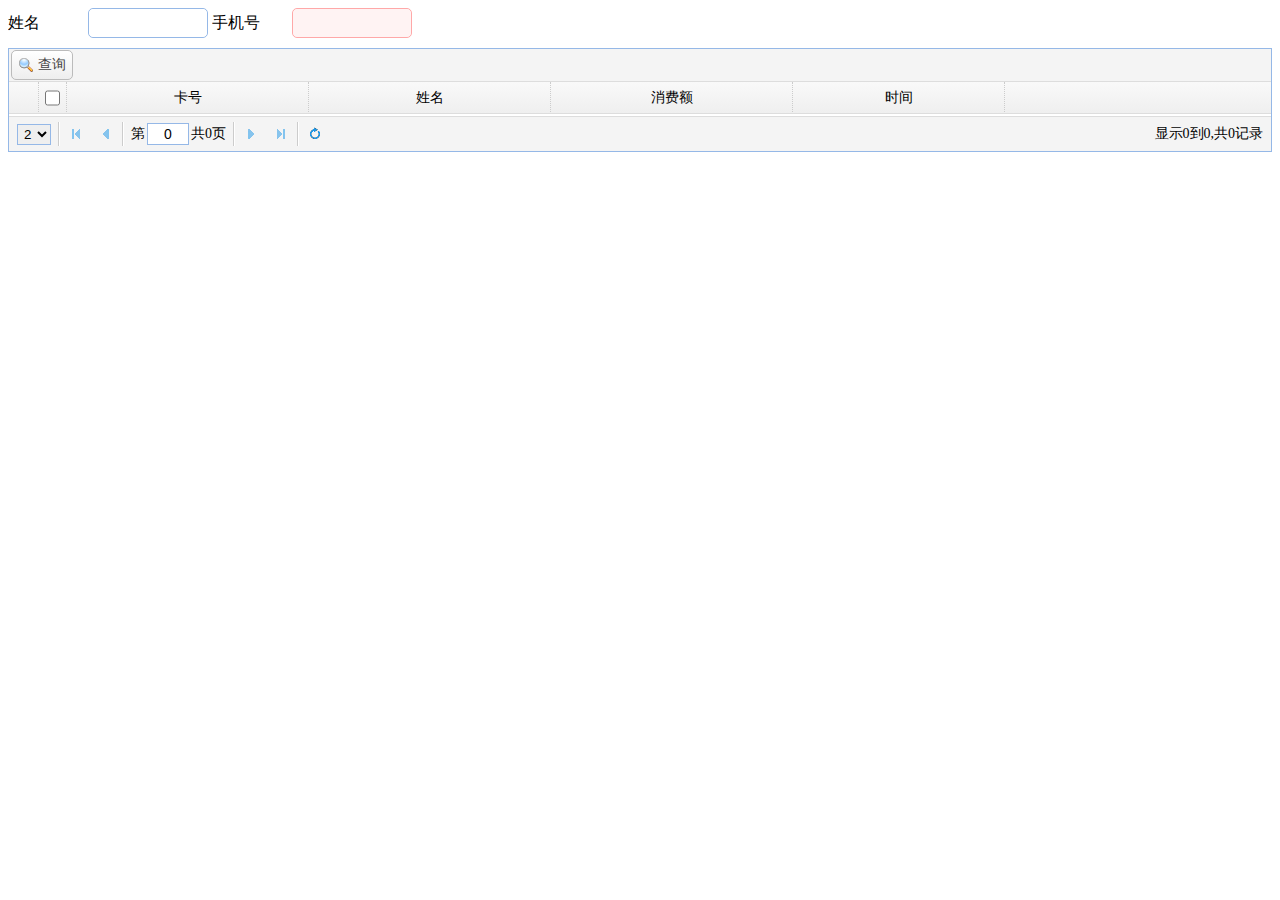
<file: src/main/resources/templates/consumption.html>
<!DOCTYPE html>
<html lang="en" xmlns:th="http://www.thymeleaf.org"
      xmlns:sec="http://www.thymeleaf.org/thymeleaf-extras-springsecurity3">
<head>
    <meta charset="UTF-8">
    <title>消费查询</title>
    <link rel="stylesheet" type="text/css" href="../static/easyui/themes/default/easyui.css">
    <link rel="stylesheet" type="text/css" href="../static/easyui/themes/icon.css">

    <script type="text/javascript" src="../static/easyui/jquery.min.js"></script>
    <script type="text/javascript" src="../static/easyui/jquery.easyui.min.js"></script>
    <script type="text/javascript" src="../static/js/include.js"></script>
    <script type="text/javascript" src="../static/easyui/locale/easyui-lang-zh_CN.js"></script>
</head>
<body>

<form id="ff" name="ff" method="post">
    <div style="margin-bottom:10px">
        <input type="hidden" name="id" id="id"
               style="width: 160px" data-options="label:'卡号',required:false">
        <input class="easyui-textbox" name="name" id="name"
               style=" width: 200px"  data-options="label:'姓名',required:false">
        <input class="easyui-numberbox" name="money" id="money"
               style=" width: 200px"  data-options="label:'手机号',required:true,precision:0,min:0">
        <!--<select  class="easyui-combobox" name="status" id="status" panelMaxHeight="64px"
                 style=" width: 200px"  data-options="label:'状态',required:true, textField:'text',valueField:'id',editable:false ">
            <option>正常</option>
            <option>挂失</option>
        </select>-->
    </div>
</form>

<div id="tb">
    <a href="#" class="easyui-linkbutton"
       iconCls="icon-search" plian="true" onclick="queryStudent()">查询</a>
<!--    <a href="#" class="easyui-linkbutton"-->
<!--       iconCls="icon-edit" plian="true" onclick="editStudent()">编辑</a>-->
<!--    <a href="#" class="easyui-linkbutton"-->
<!--       iconCls="icon-save" plian="true" onclick="saveStudent()">保存</a>-->
</div>

<table class="easyui-datagrid" id="dg" name="dg" style="height: auto">
    <thead>
    <th field="ck" checkbox="true" ></th>
    <th field="userId" width="20%" align="center">卡号</th>
    <th field="name" width="20%" align="center">姓名</th>
    <th field="money" width="20%" align="center">消费额</th>
    <th field="time" width="212px" align="center">时间</th>
    </thead>
</table>


</body>
<script type="text/javascript">
    var grid;
    $(document).ready(function () {
        grid=$('#dg').datagrid({
            url:'http://localhost:8080/vip/conByUser',
            rownumbers:true,
            striped:true,
//            fit:true,
            toolbar:'#tb',
//          singleSelect:true //单选模式
            pagination:true,
            pageSize:2,
            pageList:[1,2,3,4]
        });
    });

    function queryStudent(){
        let row =$('#ff').serializeArray();
        $('#dg').datagrid('load',{
            name:$('#name').val()
        });
    }

    // function editStudent(){
    //     let row=$('#dg').datagrid("getSelected");
    //     $('#ff').form('load',{
    //         id: row.id,
    //         name:row.name,
    //         status:row.status
    //     });
    //
    // }
    // function saveStudent(){
    //     let data=$('#ff').serializeArray();
    //     alert(JSON.stringify(data));
    //     $.ajax({
    //         url:'http://localhost:8080/vipUser/vipUserBuy',
    //         data:data,
    //         dataType:'json',
    //         type:'post',
    //         success:function (data) {
    //             alert(data.msg);
    //             $('#dg').datagrid('reload');
    //         },
    //         error:function (data) {
    //             alert('消费成功');
    //
    //         }
    //     });
    //
    // }
</script>

</html>
</file>
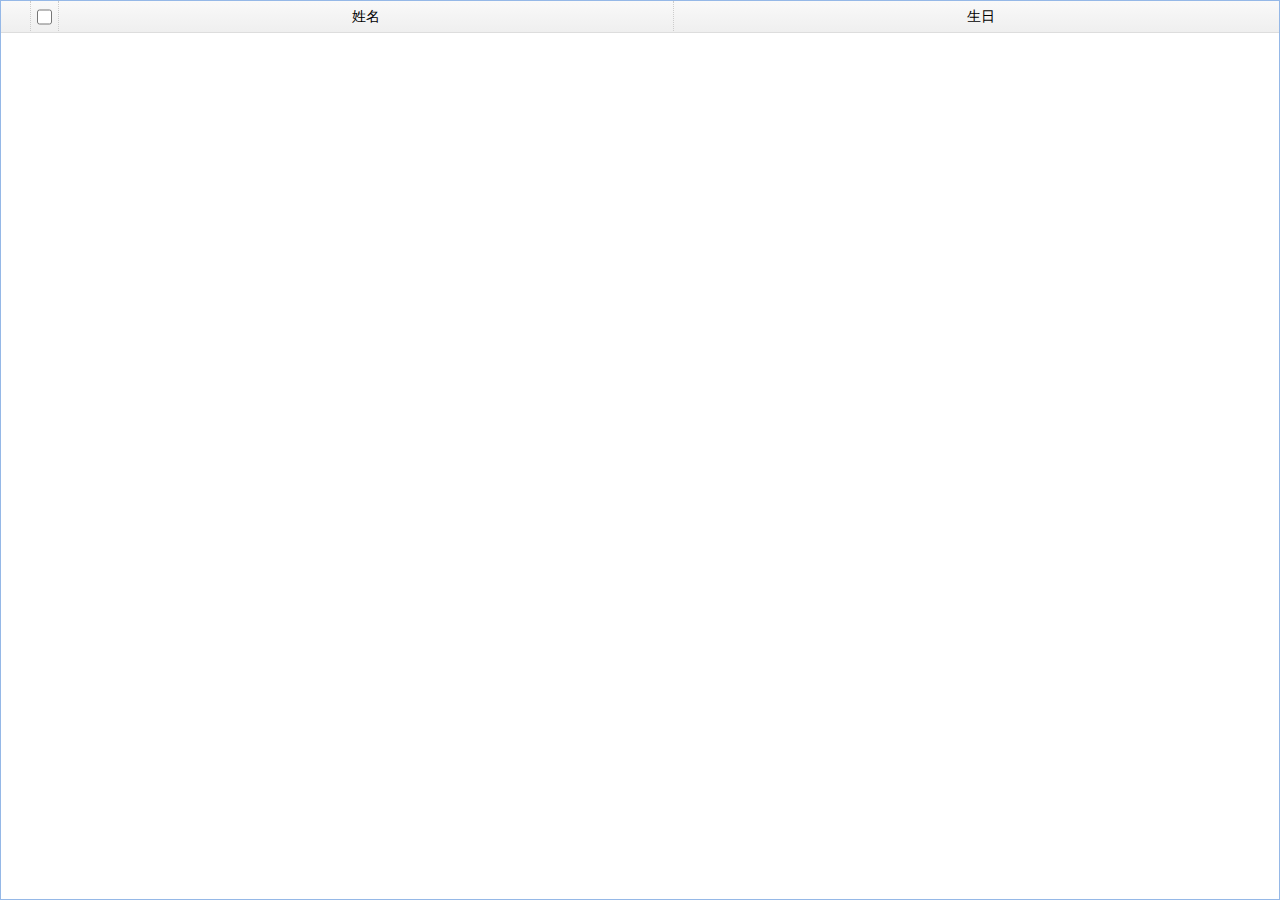
<file: src/main/resources/templates/findBirthday.html>
<!DOCTYPE html>
<html lang="en" xmlns:th="http://www.thymeleaf.org"
      xmlns:sec="http://www.thymeleaf.org/thymeleaf-extras-springsecurity3">
<head>
    <meta charset="UTF-8">
    <title>会员生日提醒</title>
    <link rel="stylesheet" type="text/css" href="../static/easyui/themes/default/easyui.css">
    <link rel="stylesheet" type="text/css" href="../static/easyui/themes/icon.css">

    <script type="text/javascript" src="../static/easyui/jquery.min.js"></script>
    <script type="text/javascript" src="../static/easyui/jquery.easyui.min.js"></script>
    <script type="text/javascript" src="../static/js/include.js"></script>
    <script type="text/javascript" src="../static/easyui/locale/easyui-lang-zh_CN.js"></script>
</head>
<body>
    <!-- 数据表 -->
    <table class="easyui-datagrid" id="dg" name="dg" style="height: auto">
        <thead>
        <th field="ck" checkbox="true" ></th>
        <th field="name" width="50%" align="center">姓名</th>
        <th field="birthday" width="50%" align="center">生日</th>
        </thead>
    </table>

</body>
<script type="text/javascript">
    var grid;
    $(document).ready(function () {
        grid=$('#dg').datagrid({
            url:'http://localhost:8080/user/selectByBirthday',
            rownumbers:true,
            striped:true,
            fit:true,
//            toolbar:'#tb',
//            singleSelect:true //单选模式
//            pagination:true,
//            pageSize:2,
//            pageList:[1,2,3,4]
        });
    });

</script>
</html>
</file>
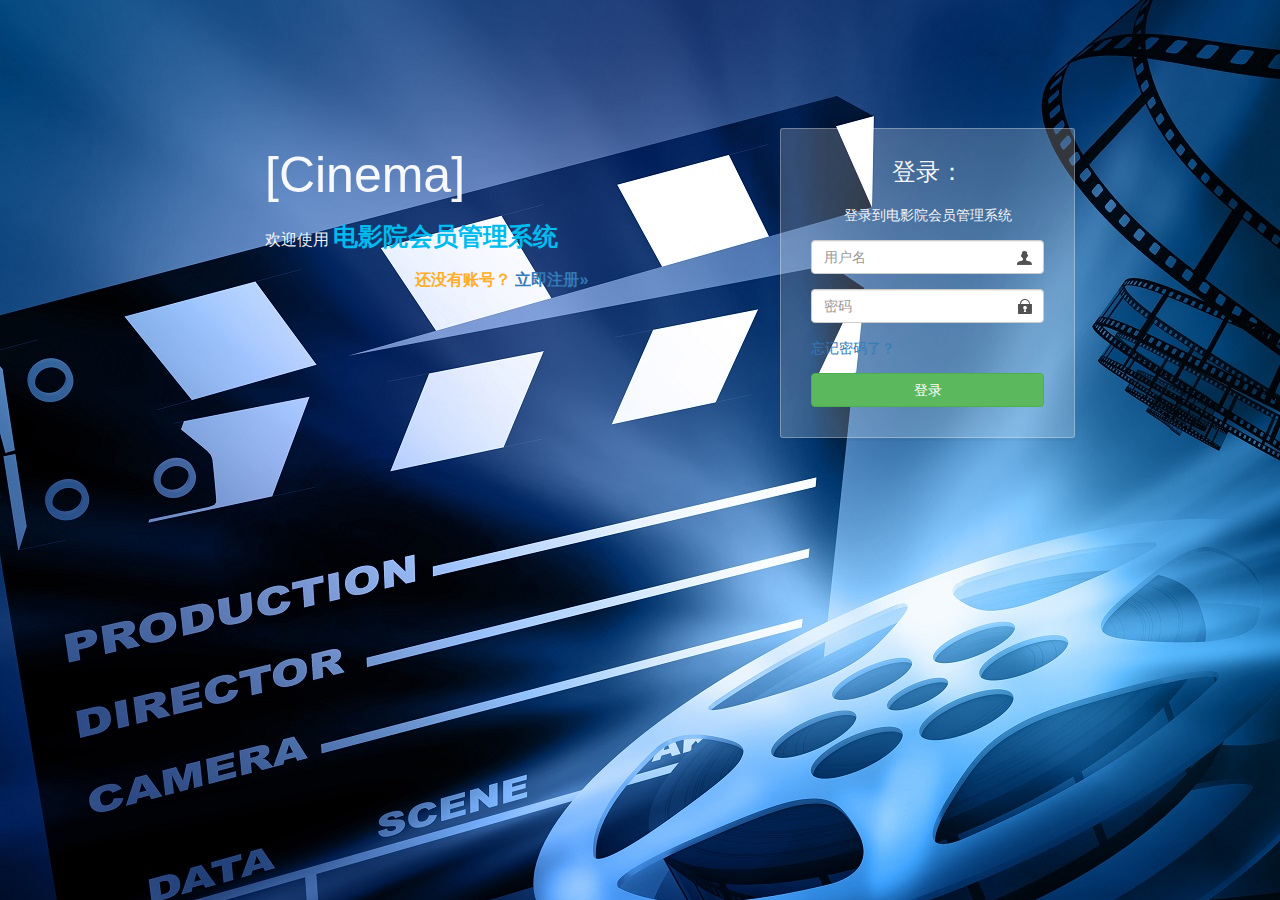
<file: src/main/resources/templates/login.html>
<!DOCTYPE html>
<html lang="en" xmlns="http://www.w3.org/1999/xhtml" xmlns:th="http://www.thymeleaf.org"
      xmlns:sec="http://www.thymeleaf.org/thymeleaf-extras-springsecurity3">

<head>
    <meta charset="utf-8">
    <meta name="viewport" content="width=device-width, initial-scale=1.0, maximum-scale=1.0">

    <title>电影院会员管理系统 - 登录</title>
    <link href="../static/css/bootstrap.min.css" rel="stylesheet">
    <link href="../static/css/login.css" rel="stylesheet">
    <script type="text/javascript" src="../static/easyui/jquery.min.js"></script>
    <script type="text/javascript" src="../static/easyui/jquery.easyui.min.js"></script>
    <script type="text/javascript" src="../static/easyui/locale/easyui-lang-zh_CN.js"></script>

    <!--[if lt IE 8]>
    <meta http-equiv="refresh" content="0;ie.html" />
    <![endif]-->
    <script>
        if(window.top!==window.self){window.top.location=window.location};
    </script>

</head>

<body class="signin" style="background: url(../static/img/111.jpg)">
<div class="signinpanel">
    <div class="row">
        <div class="col-sm-7">
            <div class="signin-info">
                <div class="logopanel m-b">
                    <h1>[Cinema]</h1>
                </div>
                <div class="m-b"></div>
                <h3>欢迎使用 <strong style="color: #00bbee;font-size: 25px">电影院会员管理系统</strong></h3>
                <h3 class="m-l"><strong style="color: #ffae28">还没有账号？ <a href="#">立即注册&raquo;</a></strong></h3>
            </div>
        </div>
        <div class="col-sm-5 my-col-sm-5">
            <form method="post" action="/login_submit" id="login" name="login">
                <h4 class="no-margin">登录：</h4>
                <p class="m-t m-t-c">登录到电影院会员管理系统</p>
                <input type="text" class="form-control uname" placeholder="用户名" id="name" name="name" required="required"/>
                <input type="password" class="form-control pword m-b" placeholder="密码" id="password"  name="password" required="required"/>
                <a href="">忘记密码了？</a>
                <button class="btn btn-success btn-block"  >登录</button>
                <div th:text="${err}" style="color: red"></div>

            </form>

        </div>
    </div>
</div>
</body>



</html>
</file>
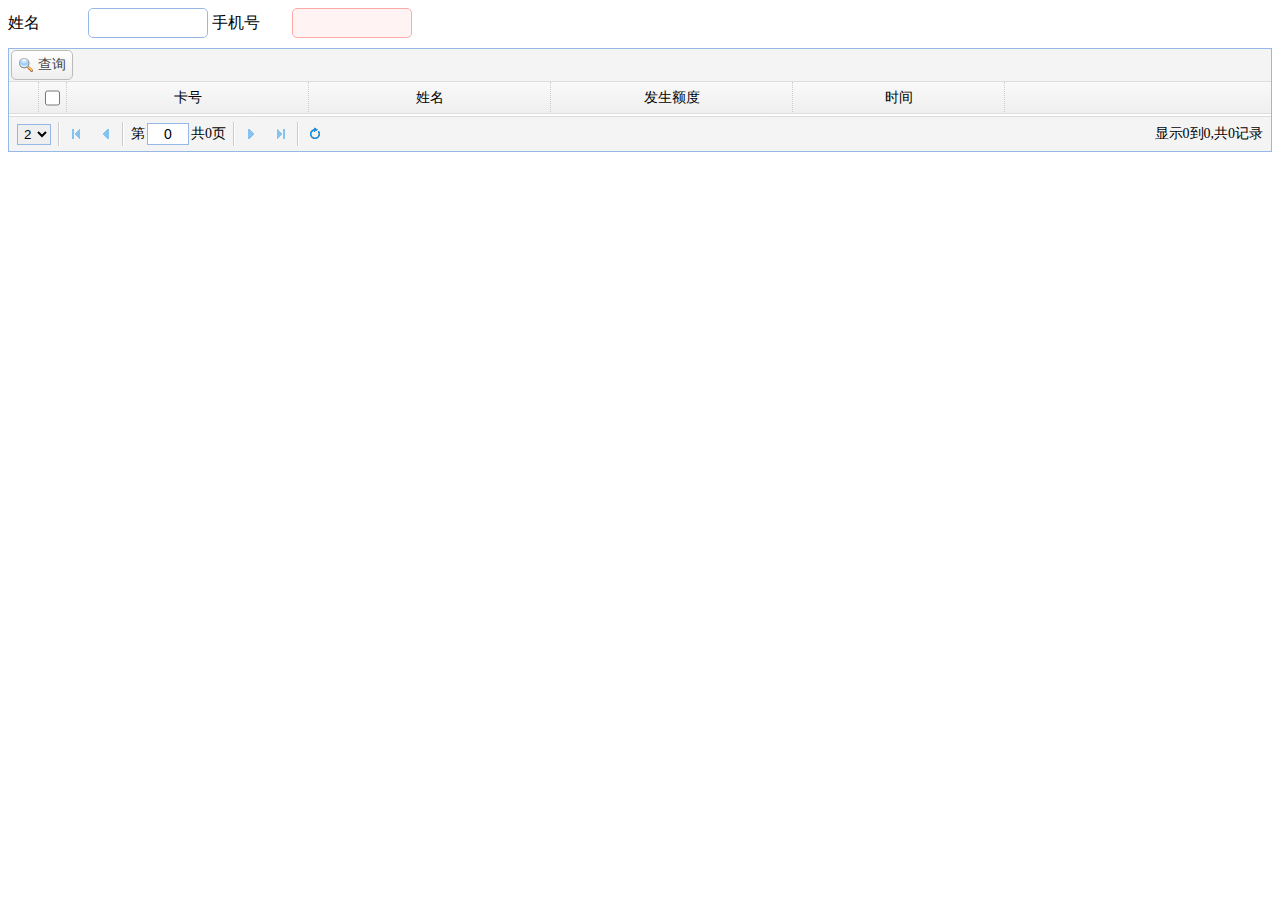
<file: src/main/resources/templates/recharge.html>
<!DOCTYPE html>
<html lang="en" xmlns:th="http://www.thymeleaf.org"
      xmlns:sec="http://www.thymeleaf.org/thymeleaf-extras-springsecurity3">
<head>
    <meta charset="UTF-8">
    <title>充值查询</title>
    <link rel="stylesheet" type="text/css" href="../static/easyui/themes/default/easyui.css">
    <link rel="stylesheet" type="text/css" href="../static/easyui/themes/icon.css">

    <script type="text/javascript" src="../static/easyui/jquery.min.js"></script>
    <script type="text/javascript" src="../static/easyui/jquery.easyui.min.js"></script>
    <script type="text/javascript" src="../static/js/include.js"></script>
    <script type="text/javascript" src="../static/easyui/locale/easyui-lang-zh_CN.js"></script>
</head>
<body>

<form id="ff" name="ff" method="post">
    <div style="margin-bottom:10px">
        <input type="hidden" name="id" id="id"
               style="width: 160px" data-options="label:'卡号',required:false">
        <input class="easyui-textbox" name="name" id="name"
               style=" width: 200px"  data-options="label:'姓名',required:false">
        <input class="easyui-numberbox" name="phone" id="phone"
               style=" width: 200px"  data-options="label:'手机号',required:true,precision:0,min:0">
        <!--<select  class="easyui-combobox" name="status" id="status" panelMaxHeight="64px"
                 style=" width: 200px"  data-options="label:'状态',required:true, textField:'text',valueField:'id',editable:false ">
            <option>正常</option>
            <option>挂失</option>
        </select>-->
    </div>
</form>

<div id="tb">
    <a href="#" class="easyui-linkbutton"
       iconCls="icon-search" plian="true" onclick="queryStudent()">查询</a>
    <!--    <a href="#" class="easyui-linkbutton"-->
    <!--       iconCls="icon-edit" plian="true" onclick="editStudent()">编辑</a>-->
    <!--    <a href="#" class="easyui-linkbutton"-->
    <!--       iconCls="icon-save" plian="true" onclick="saveStudent()">保存</a>-->
</div>

<table class="easyui-datagrid" id="dg" name="dg" style="height: auto">
    <thead>
    <th field="ck" checkbox="true" ></th>
    <th field="userId" width="20%" align="center">卡号</th>
    <th field="name" width="20%" align="center">姓名</th>
    <th field="money" width="20%" align="center">发生额度</th>
    <th field="time" width="212px" align="center">时间</th>
    </thead>
</table>


</body>
<script type="text/javascript">
    var grid;
    $(document).ready(function () {
        grid=$('#dg').datagrid({
            url:'http://localhost:8080/vip/recByUser',
            rownumbers:true,
            striped:true,
//            fit:true,
            toolbar:'#tb',
//          singleSelect:true //单选模式
            pagination:true,
            pageSize:2,
            pageList:[1,2,3,4]
        });
    });

    function queryStudent(){
        let row =$('#ff').serializeArray();
        $('#dg').datagrid('load',{
            name:$('#name').val()
        });
    }
    // function editStudent(){
    //     let row=$('#dg').datagrid("getSelected");
    //     $('#ff').form('load',{
    //         id: row.id,
    //         name:row.name,
    //         status:row.status
    //     });
    //
    // }
    // function saveStudent(){
    //     let data=$('#ff').serializeArray();
    //     alert(JSON.stringify(data));
    //     $.ajax({
    //         url:'http://localhost:8080/vipUser/vipUserBuy',
    //         data:data,
    //         dataType:'json',
    //         type:'post',
    //         success:function (data) {
    //             alert(data.msg);
    //             $('#dg').datagrid('reload');
    //         },
    //         error:function (data) {
    //             alert('消费成功');
    //
    //         }
    //     });
    //
    // }
</script>

</html>
</file>
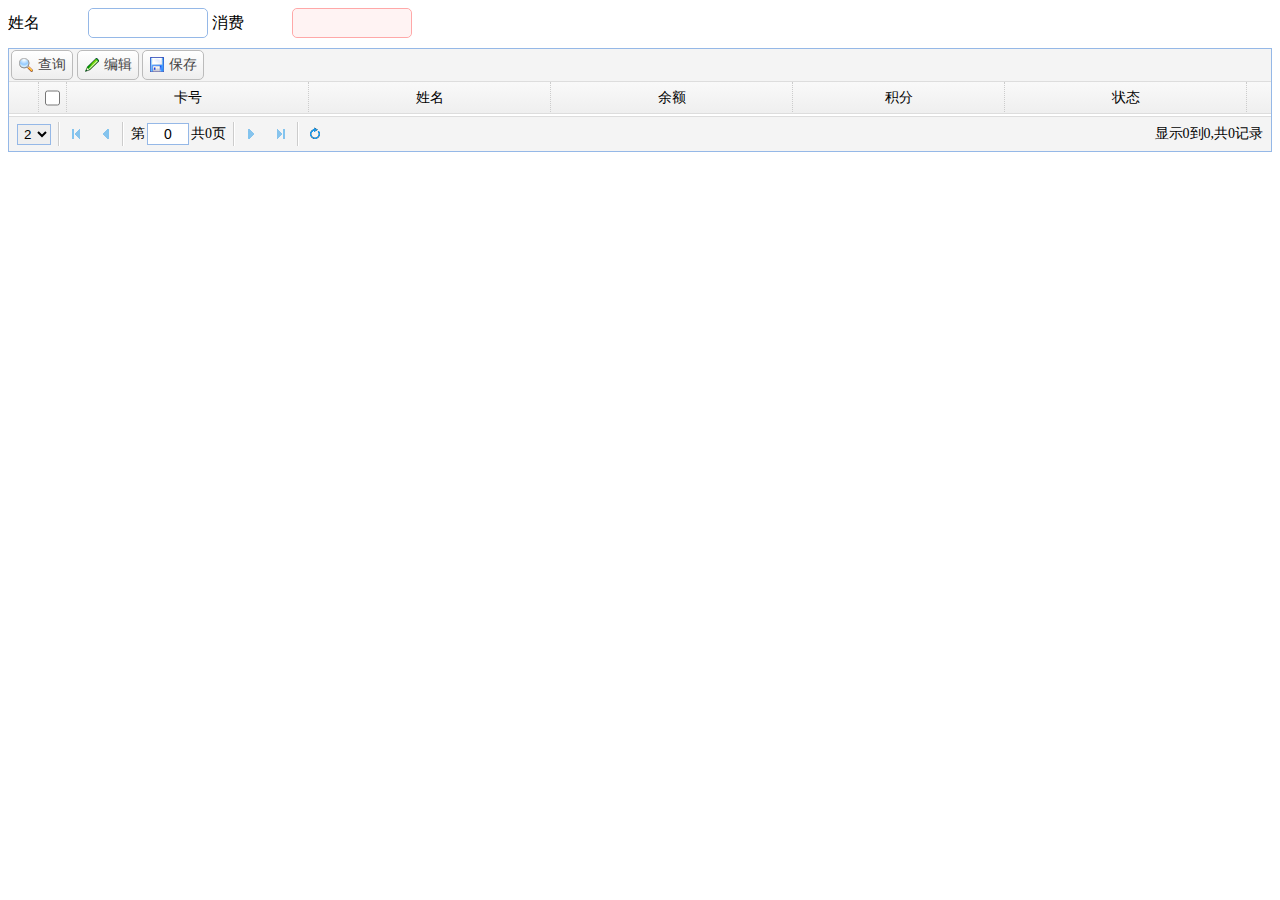
<file: src/main/resources/templates/userBuy.html>
<!DOCTYPE html>
<html lang="en" xmlns:th="http://www.thymeleaf.org"
      xmlns:sec="http://www.thymeleaf.org/thymeleaf-extras-springsecurity3">
<head>
    <meta charset="UTF-8">
    <title>余额充值</title>
    <link rel="stylesheet" type="text/css" href="../static/easyui/themes/default/easyui.css">
    <link rel="stylesheet" type="text/css" href="../static/easyui/themes/icon.css">

    <script type="text/javascript" src="../static/easyui/jquery.min.js"></script>
    <script type="text/javascript" src="../static/easyui/jquery.easyui.min.js"></script>
    <script type="text/javascript" src="../static/js/include.js"></script>
    <script type="text/javascript" src="../static/easyui/locale/easyui-lang-zh_CN.js"></script>
</head>
<body>

<form id="ff" name="ff" method="post">
    <div style="margin-bottom:10px">
        <input type="hidden" name="id" id="id"
               style="width: 160px" data-options="label:'卡号',required:false">
        <input class="easyui-textbox" name="name" id="name"
               style=" width: 200px"  data-options="label:'姓名',required:false">
        <input class="easyui-numberbox" name="money" id="money"
               style=" width: 200px"  data-options="label:'消费',required:true,precision:0,min:0">
        <!--<select  class="easyui-combobox" name="status" id="status" panelMaxHeight="64px"
                 style=" width: 200px"  data-options="label:'状态',required:true, textField:'text',valueField:'id',editable:false ">
            <option>正常</option>
            <option>挂失</option>
        </select>-->
    </div>
</form>

<div id="tb">
    <a href="#" class="easyui-linkbutton"
       iconCls="icon-search" plian="true" onclick="queryStudent()">查询</a>
    <a href="#" class="easyui-linkbutton"
       iconCls="icon-edit" plian="true" onclick="editStudent()">编辑</a>
    <a href="#" class="easyui-linkbutton"
       iconCls="icon-save" plian="true" onclick="saveStudent()">保存</a>
</div>

<table class="easyui-datagrid" id="dg" name="dg" style="height: auto">
    <thead>
    <th field="ck" checkbox="true" ></th>
    <th field="id" width="20%" align="center">卡号</th>
    <th field="name" width="20%" align="center">姓名</th>
    <th field="money" width="20%" align="center">余额</th>
    <th field="integral" width="212px" align="center">积分</th>
    <th field="status" width="20%" align="center">状态</th>
    </thead>
</table>


</body>
<script type="text/javascript">
    var grid;
    $(document).ready(function () {
        grid=$('#dg').datagrid({
            url:'http://localhost:8080/vipUser/selectAll',
            rownumbers:true,
            striped:true,
//            fit:true,
            toolbar:'#tb',
//          singleSelect:true //单选模式
            pagination:true,
            pageSize:2,
            pageList:[1,2,3,4]
        });
    });

    function queryStudent(){
        let row =$('#ff').serializeArray();
        $('#dg').datagrid('load',{
            name:$('#name').val()
        });
    }

    function editStudent(){
        let row=$('#dg').datagrid("getSelected");
        $('#ff').form('load',{
            id: row.id,
            name:row.name,
            status:row.status
        });


    }
    function saveStudent(){
        let data=$('#ff').serializeArray();
        alert(JSON.stringify(data));
        $.ajax({
            url:'http://localhost:8080/vipUser/vipUserBuy',
            data:data,
            dataType:'json',
            type:'post',
            success:function (data) {
                alert(data.msg);
                $('#dg').datagrid('reload');
            },
            error:function (data) {
                alert('消费成功');

            }
        });





    }
</script>

</html>
</file>
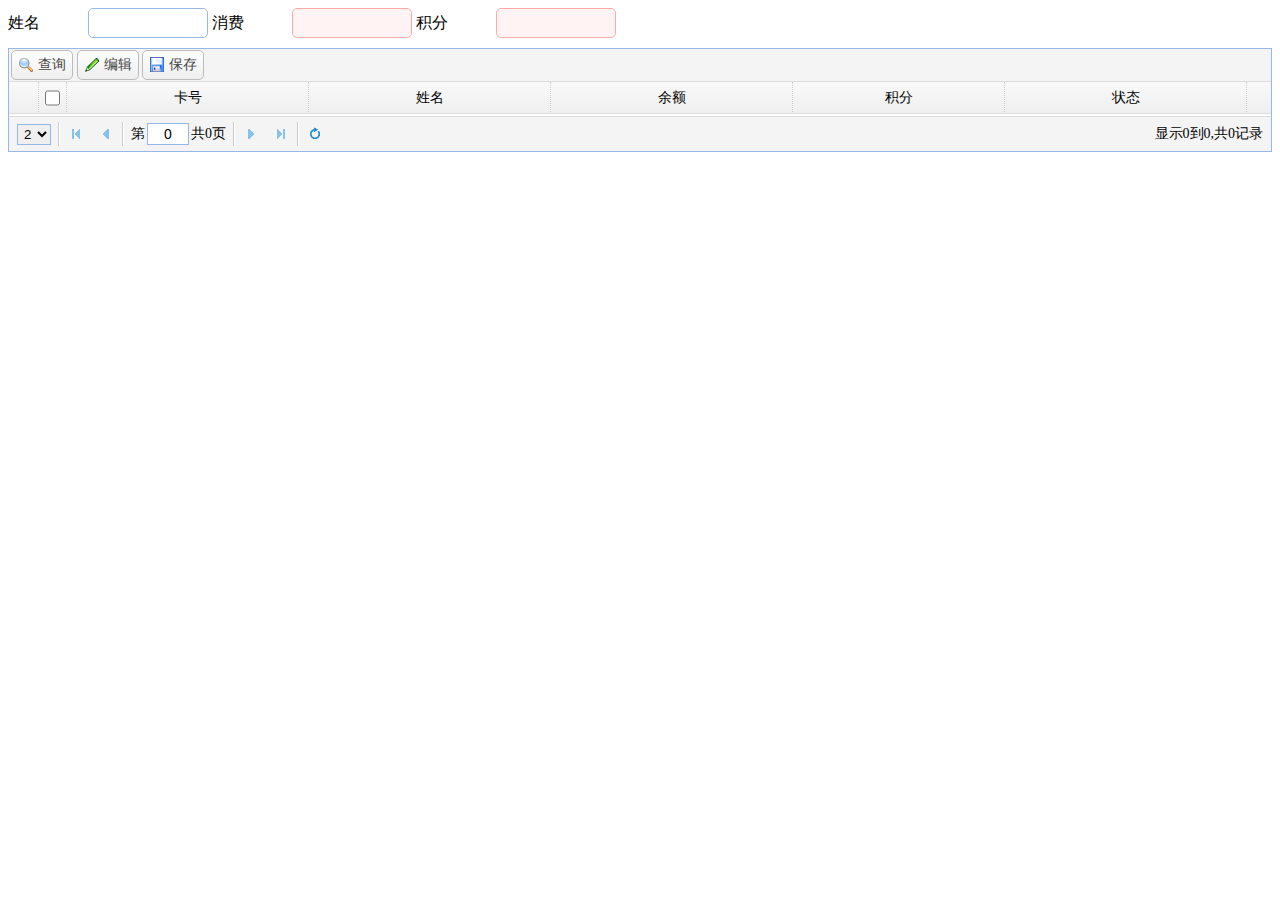
<file: src/main/resources/templates/userconsume.html>
<!DOCTYPE html>
<html lang="en" xmlns:th="http://www.thymeleaf.org"
      xmlns:sec="http://www.thymeleaf.org/thymeleaf-extras-springsecurity3">
<head>
    <meta charset="UTF-8">
    <title>积分管理</title>
    <link rel="stylesheet" type="text/css" href="../static/easyui/themes/default/easyui.css">
    <link rel="stylesheet" type="text/css" href="../static/easyui/themes/icon.css">

    <script type="text/javascript" src="../static/easyui/jquery.min.js"></script>
    <script type="text/javascript" src="../static/easyui/jquery.easyui.min.js"></script>
    <script type="text/javascript" src="../static/js/include.js"></script>
    <script type="text/javascript" src="../static/easyui/locale/easyui-lang-zh_CN.js"></script>
</head>
<body>

<form id="ff" name="ff" method="post">
    <div style="margin-bottom:10px">
        <input type="hidden" name="id" id="id"
               style="width: 160px" data-options="label:'卡号',required:false">
        <input class="easyui-textbox" name="name" id="name"
               style=" width: 200px"  data-options="label:'姓名',required:false">
        <input class="easyui-numberbox" name="money" id="money"
               style=" width: 200px"  data-options="label:'消费',required:true,precision:0,min:0">
        <input class="easyui-numberbox" name="integral" id="integral"
               style=" width: 200px"  data-options="label:'积分',required:true,precision:0,min:0">
        <!-- <input class="easyui-textbox" name="status" id="status"
                style=" width: 200px"  data-options="label:'状态',required:true,precision:0,min:0">
        <select  class="easyui-combobox" name="status" id="status" panelMaxHeight="64px"
                 style=" width: 200px"  data-options="label:'状态',required:true, textField:'text',valueField:'id',editable:false ">
            <option>正常</option>
            <option>挂失</option>-->
        </select>
    </div>
</form>

<div id="tb">
    <a href="#" class="easyui-linkbutton"
       iconCls="icon-search" plian="true" onclick="queryStudent()">查询</a>
     <a href="#" class="easyui-linkbutton"
        iconCls="icon-edit" plian="true" onclick="editStudent()">编辑</a>
     <a href="#" class="easyui-linkbutton"
        iconCls="icon-save" plian="true" onclick="saveStudent()">保存</a>
</div>

<table class="easyui-datagrid" id="dg" name="dg" style="height: auto">
    <thead>
    <th field="ck" checkbox="true" ></th>
    <th field="id" width="20%" align="center">卡号</th>
    <th field="name" width="20%" align="center">姓名</th>
    <th field="money" width="20%" align="center">余额</th>
    <th field="integral" width="212px" align="center">积分</th>
    <th field="status" width="20%" align="center">状态</th>
    </thead>
</table>


</body>
<script type="text/javascript">
    var grid;
    $(document).ready(function () {
        grid=$('#dg').datagrid({
            url:'http://localhost:8080/vipUser/selectAll',
            rownumbers:true,
            striped:true,
//            fit:true,
            toolbar:'#tb',
//          singleSelect:true //单选模式
            pagination:true,
            pageSize:2,
            pageList:[1,2,3,4]
        });
    });

    function queryStudent(){
        let row =$('#ff').serializeArray();
        $('#dg').datagrid('load',{
            name:$('#name').val()
        });


    }

    function editStudent(){
         let row=$('#dg').datagrid("getSelected");
         $('#ff').form('load',{
             id: row.id,
             name:row.name,
             status:row.status
         });


     }
     function saveStudent(){
         let data=$('#ff').serializeArray();
         alert(JSON.stringify(data));

         $.ajax({
             url:'http://localhost:8080/vipUser/consume',
             data:data,
             dataType:'json',
             type:'post',
             success:function (data) {
                 alert(data.msg);
                 $('#dg').datagrid('reload');
             },
             error:function (data) {
                 alert('积分更新失败');

             }
         });



     }
</script>

</html>
</file>
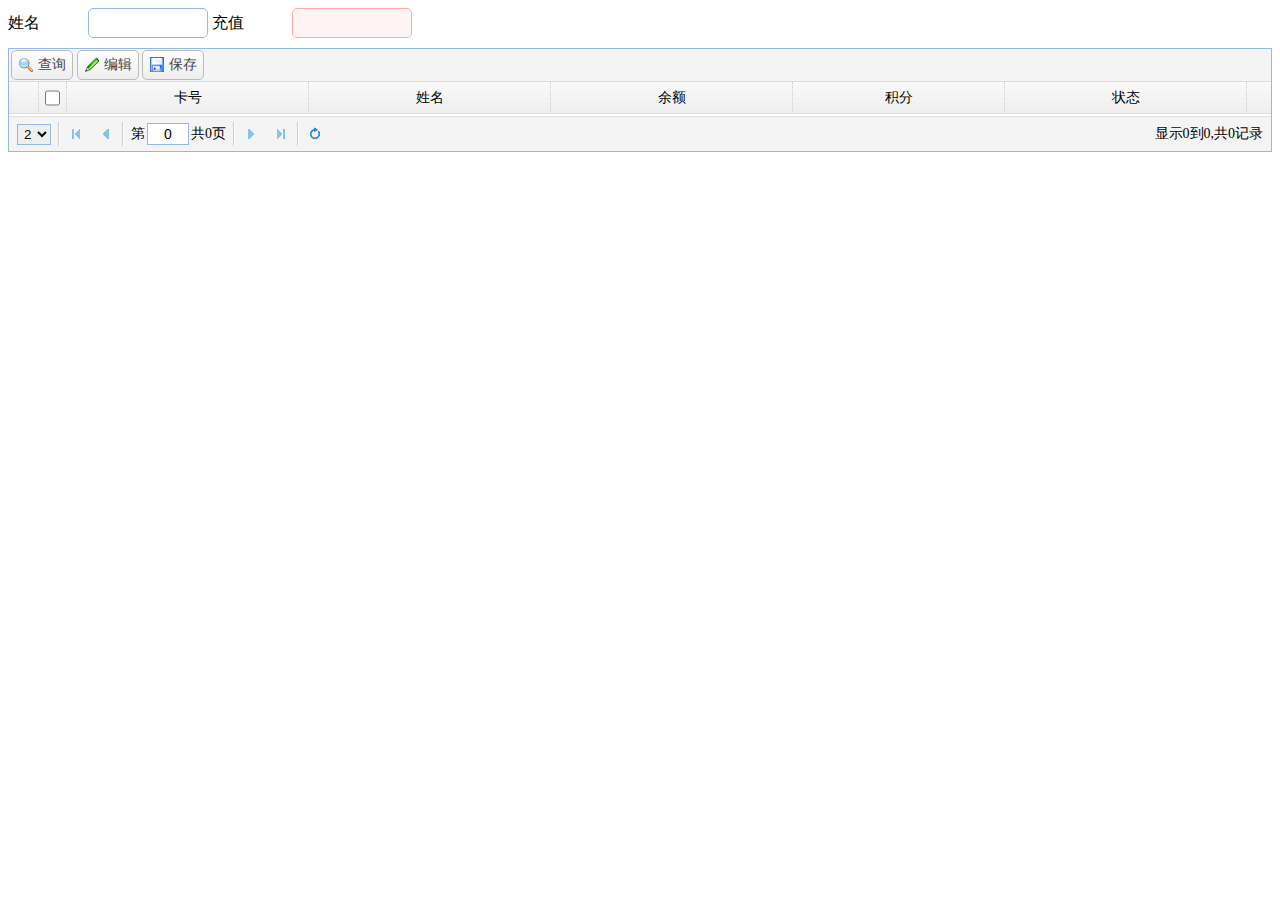
<file: src/main/resources/templates/UserRecharge.html>
<!DOCTYPE html>
<html lang="en" xmlns:th="http://www.thymeleaf.org"
      xmlns:sec="http://www.thymeleaf.org/thymeleaf-extras-springsecurity3">
<head>
    <meta charset="UTF-8">
    <title>余额充值</title>
    <link rel="stylesheet" type="text/css" href="../static/easyui/themes/default/easyui.css">
    <link rel="stylesheet" type="text/css" href="../static/easyui/themes/icon.css">

    <script type="text/javascript" src="../static/easyui/jquery.min.js"></script>
    <script type="text/javascript" src="../static/easyui/jquery.easyui.min.js"></script>
    <script type="text/javascript" src="../static/js/include.js"></script>
    <script type="text/javascript" src="../static/easyui/locale/easyui-lang-zh_CN.js"></script>
</head>
<body>

<form id="ff" name="ff" method="post">
    <div style="margin-bottom:10px">
        <input type="hidden" name="id" id="id"
               style="width: 160px" data-options="label:'卡号',required:false">
        <input class="easyui-textbox" name="name" id="name"
               style=" width: 200px"  data-options="label:'姓名',required:false">
        <input class="easyui-numberbox" name="money" id="money"
               style=" width: 200px"  data-options="label:'充值',required:true,precision:0,min:0">
        <!--<select  class="easyui-combobox" name="status" id="status" panelMaxHeight="64px"
                 style=" width: 200px"  data-options="label:'状态',required:true, textField:'text',valueField:'id',editable:false ">
            <option>正常</option>
            <option>挂失</option>
        </select>-->
    </div>
</form>

<div id="tb">
    <a href="#" class="easyui-linkbutton"
       iconCls="icon-search" plian="true" onclick="queryStudent()">查询</a>
    <a href="#" class="easyui-linkbutton"
        iconCls="icon-edit" plian="true" onclick="editStudent()">编辑</a>
     <a href="#" class="easyui-linkbutton"
        iconCls="icon-save" plian="true" onclick="saveStudent()">保存</a>
</div>

<table class="easyui-datagrid" id="dg" name="dg" style="height: auto">
    <thead>
    <th field="ck" checkbox="true" ></th>
    <th field="id" width="20%" align="center">卡号</th>
    <th field="name" width="20%" align="center">姓名</th>
    <th field="money" width="20%" align="center">余额</th>
    <th field="integral" width="212px" align="center">积分</th>
    <th field="status" width="20%" align="center">状态</th>
    </thead>
</table>


</body>
<script type="text/javascript">
    var grid;
    $(document).ready(function () {
        grid=$('#dg').datagrid({
            url:'http://localhost:8080/vipUser/selectAll',
            rownumbers:true,
            striped:true,
            toolbar:'#tb',
            pagination:true,
            pageSize:2,
            pageList:[1,2,3,4]
        });
    });

    function queryStudent(){
        let row =$('#ff').serializeArray();
        $('#dg').datagrid('load',{
            name:$('#name').val()
        });
    }

    function editStudent(){
         let row=$('#dg').datagrid("getSelected");
         $('#ff').form('load',{
             id: row.id,
             name:row.name,
             status:row.status
         });
     }
     function saveStudent(){
         let data=$('#ff').serializeArray();
         alert(JSON.stringify(data));
         $.ajax({
             url:'http://localhost:8080/vipUser/recharge',
             data:data,
             dataType:'json',
             type:'post',
             success:function (data) {
                 $('#dg').datagrid('reload');
             },
             error:function (data) {
                 alert('充值失败');
             }
         });
     }
</script>

</html>
</file>
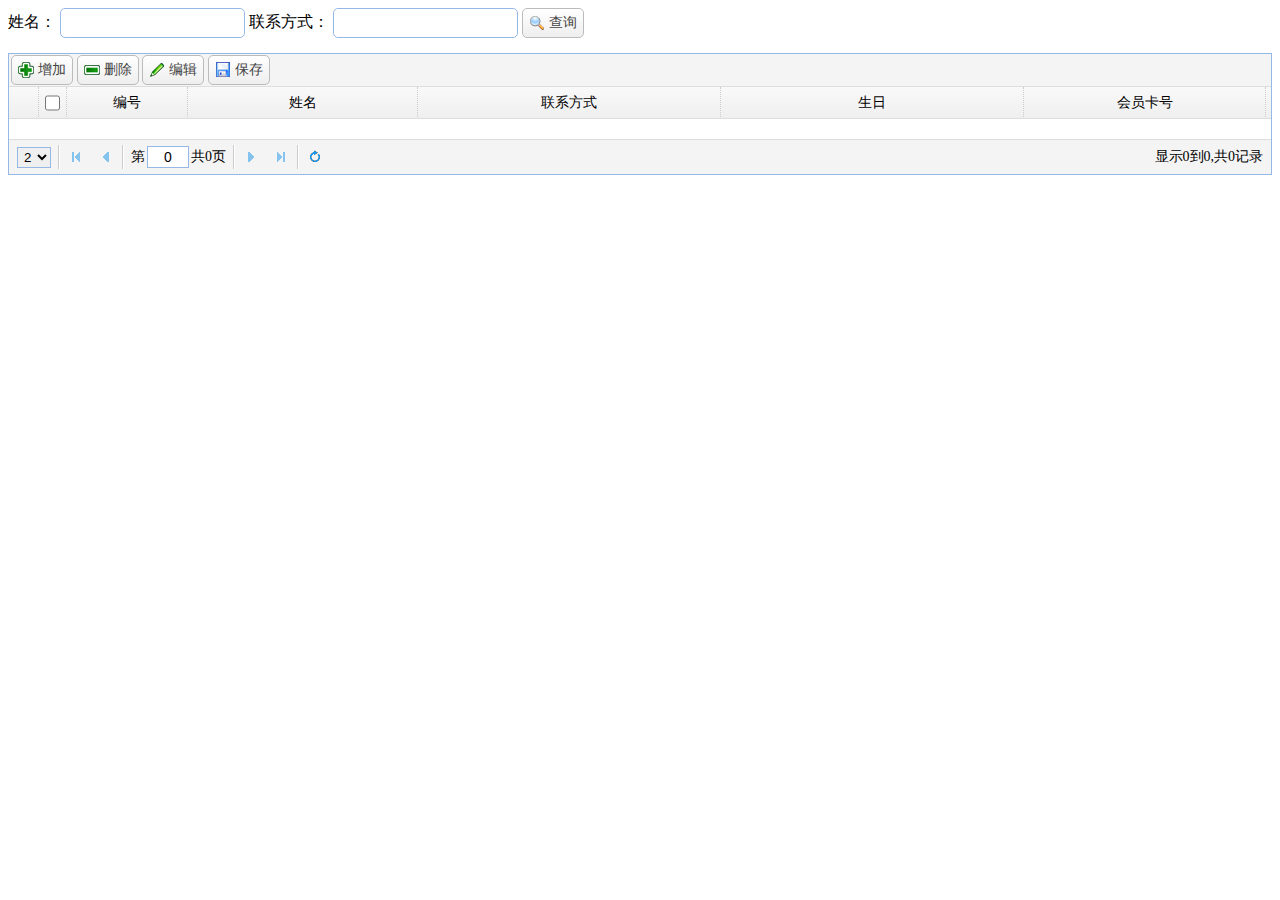
<file: src/main/resources/templates/users.html>
<!DOCTYPE html>
<html lang="en" xmlns:th="http://www.thymeleaf.org"
      xmlns:sec="http://www.thymeleaf.org/thymeleaf-extras-springsecurity3">
<head>
    <meta charset="UTF-8">
    <title>会员管理</title>
    <link rel="stylesheet" type="text/css" href="../static/easyui/themes/default/easyui.css">
    <link rel="stylesheet" type="text/css" href="../static/easyui/themes/icon.css">

    <script type="text/javascript" src="../static/easyui/jquery.min.js"></script>
    <script type="text/javascript" src="../static/easyui/jquery.easyui.min.js"></script>
    <script type="text/javascript" src="../static/js/include.js"></script>
    <script type="text/javascript" src="../static/easyui/locale/easyui-lang-zh_CN.js"></script>
</head>
<body>

<!--<form id="ff" name="ff" method="post">
    <div style="margin-bottom:10px">
        <input type="hidden" name="id" id="id"
               style="width: 160px" data-options="label:'卡号',required:false">
        <input class="easyui-textbox" name="name" id="name"
               style=" width: 200px"  data-options="label:'姓名',required:true">
        <input class="easyui-numberbox" name="money" id="money"
               style=" width: 200px"  data-options="label:'余额',required:false,precision:0,min:0">
        <input class="easyui-numberbox" name="integral" id="integral"
               style=" width: 200px"  data-options="label:'积分',required:false,precision:0,min:0">
        &lt;!&ndash; <input class="easyui-textbox" name="status" id="status"
                style=" width: 200px"  data-options="label:'状态',required:true,precision:0,min:0">&ndash;&gt;
        <select  class="easyui-combobox" name="status" id="status" panelMaxHeight="64px"
                 style=" width: 200px"  data-options="label:'状态',required:true, textField:'text',valueField:'id',editable:false ">
            <option>正常</option>
            <option>挂失</option>
        </select>
    </div>
</form>-->
<!-- 根据姓名或手机号进行用户查询 -->
<div class="toolbar" id="toolbar" name="toolbar">
    <div class="search-div" style="margin-bottom: 15px">
        <label>姓名：</label>
        <input  class="easyui-textbox"  name="name" id="name-search" />
        <label>联系方式：</label>
        <input  class="easyui-numberbox"  name="phone" id="phone-search"  />
        <a href="#" class="easyui-linkbutton"
           iconCls="icon-search" plian="true" onclick="queryUser()">查询</a>
    </div>
</div>


<div id="tb">
    <a href="#" class="easyui-linkbutton"
       iconCls="icon-add" plian="true"  id="addBtn">增加</a>
    <a href="#" class="easyui-linkbutton"
           iconCls="icon-remove" plian="true" onclick="deleteUser()">删除</a>
    <a href="#" class="easyui-linkbutton"
            iconCls="icon-edit" plian="true" id="editBtn" onclick="editUser()">编辑</a>
    <a href="#" class="easyui-linkbutton"
            iconCls="icon-save" plian="true">保存</a>
</div>

<!-- 添加弹出框 -->
<div class="easyui-dialog" title="新增/编辑" iconCls="icon-edit" modal="true"
     closed="true" buttons="#dlg-btns" id="dlg" style="width: 280px;height: 210px">

    <form id="fm" method="post">
        <div class="fitem">
            <input type="hidden" name="uid" id="uid"
                   style="width: 160px" data-options="label:'编号',required:false">
        </div>
        <div class="fitem">
            <label>姓名：</label>
            <input class="easyui-textbox"   name="name" id="name" style="width: 170px" />

        </div>
        <div class="fitem">
            <label>联系：</label>
            <input class="easyui-numberbox" value="联系方式"  name="phone" id="phone" style="width: 170px"/>
        </div>
        <div class="fitem">
            <label>生日：</label>
            <input class="easyui-datebox" value="生日" name="birthday" id="birthday"  />
        </div>
        <div class="fitem">
            <label>卡号：</label>
            <input class="easyui-numberbox" value="会员卡号" name="cid" id="cid" style="width: 170px" />
        </div>
    </form>
</div>
<!-- /添加弹出框 -->
<!-- 弹出框按钮组-->
<div id="dlg-btns">
    <a href="#" class="easyui-linkbutton" iconCls="icon-add" id="insertBtn" onclick="addUser()">添加</a>
    <a href="#" class="easyui-linkbutton" iconCls="icon-save" id="saveBtn" onclick="saveUser()">保存</a>
    <a href="#" class="easyui-linkbutton" iconCls="icon-cancel" id="cancelBtn">取消</a>
</div>
<!-- /弹出框 按钮组-->
<table class="easyui-datagrid" id="dg" name="dg" style="height: auto">
    <thead>
    <th field="ck" checkbox="true" ></th>
    <th field="uid" width="10%" align="center">编号</th>
    <th field="name" width="19%" align="center">姓名</th>
    <th field="phone" width="25%"  align="center">联系方式</th>
    <th field="birthday" width="25%" align="center">生日</th>
    <th field="cid" width="20%" align="center">会员卡号</th>
    </thead>
</table>


</body>

<script type="text/javascript">
    $(function() {
        //打开弹出框
        $("#addBtn,#editBtn").click(function(e) {
            e.preventDefault();
            $("#dlg").dialog("open");
        });
        //关闭弹出框
        $("#saveBtn, #cancelBtn,#insertBtn").click(function(e) {
            e.preventDefault();
            $("#dlg").dialog("close");
        });
    });
</script>
<script type="text/javascript">
    var grid;
    $(document).ready(function () {
        grid=$('#dg').datagrid({
            url:'http://localhost:8080/user/selectUserAll',
            rownumbers:true,
            striped:true,
//            fit:true,
            toolbar:'#tb',
//          singleSelect:true //单选模式
            pagination:true,
            pageSize:2,
            pageList:[1,2,3,4]
        });
    });
    function addUser(){
        let  data = $('#fm').serializeArray();

        alert(JSON.stringify(data));

        $.ajax({
            url: 'http://localhost:8080/user/insertUser',
            data:data,
            dataType:'json',
            type:'post',
            success:function (data) {
                alert(data.msg);
                $('#dg').datagrid('reload');

            },
            error:function (data) {
                alert('添加失败');
            }

        })



    }
    function deleteUser(){
        let ids = getIds(grid,"uid");
        alert(ids);
        $.ajax({
            url: 'http://localhost:8080/user/deleteUsers',
            data:{
                ids:ids
            },
            success:function (data) {
                alert(data.msg);
                grid.datagrid('reload');

            },
            error:function (data) {
                alert('删除失败');
            }
        })

    }

    function queryUser(){
        let row =$('#toolbar').serializeArray();
        $('#dg').datagrid('load',{
            name:$('#name-search').val(),
            phone:$('#phone-search').val()

        });


    }

    function editUser(){
         let row=$('#dg').datagrid("getSelected");
         $('#fm').form('load',{
             uid: row.uid,
             name:row.name,
             phone:row.phone,
             birthday:row.birthday,
             cid:row.cid
         });
    }
    function saveUser(){
         let data=$('#fm').serializeArray();
         alert(JSON.stringify(data));
         $.ajax({
             url:'http://localhost:8080/user/editUser',
             data:data,
             dataType:'json',
             type:'post',
             success:function (data) {
                 $('#dg').datagrid('reload');
             },
             error:function (data) {
                 alert('信息更新失败');

             }
         });


     }
</script>

</html>
</file>
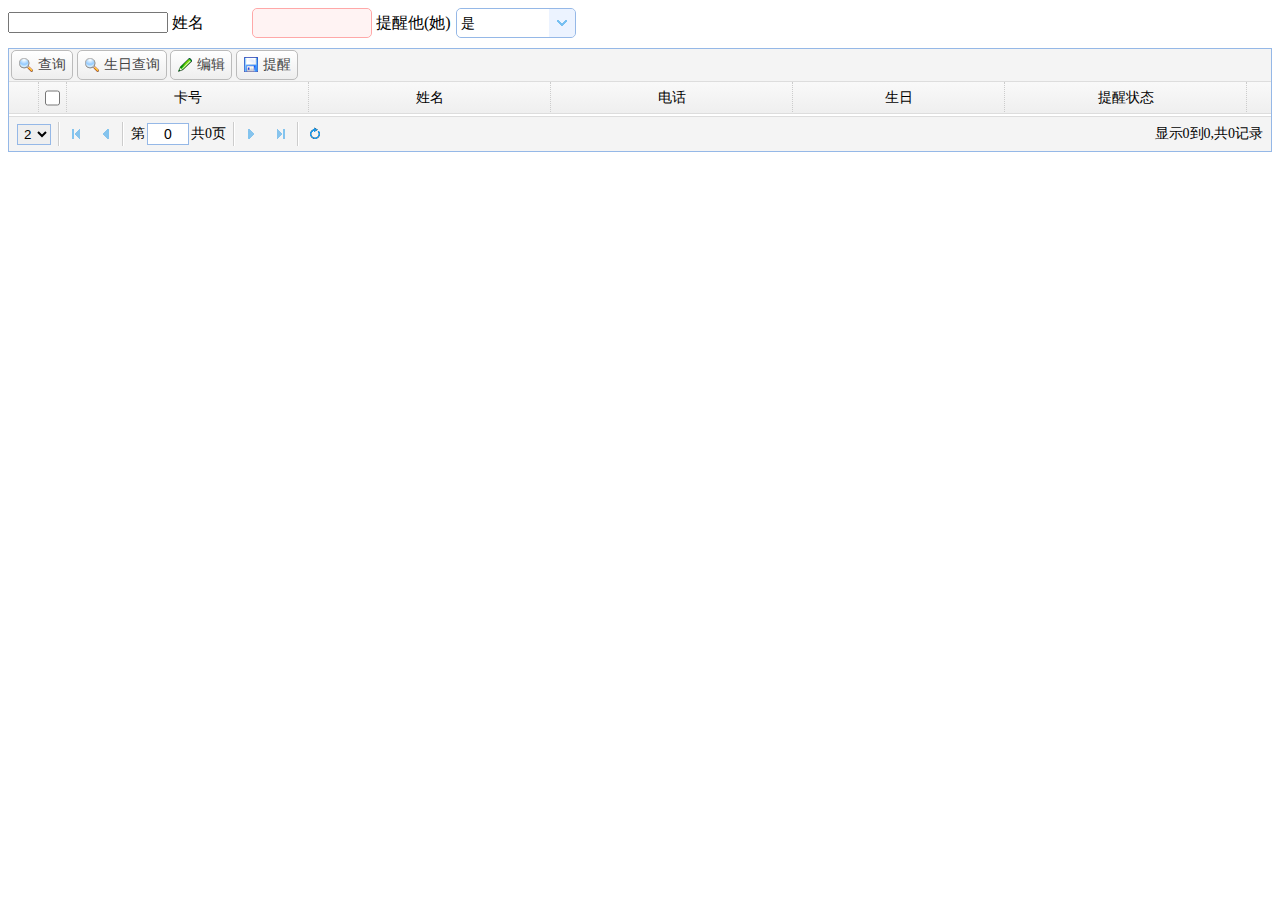
<file: src/main/resources/templates/vipcard.html>
<!DOCTYPE html>
<html lang="en" xmlns:th="http://www.thymeleaf.org"
      xmlns:sec="http://www.thymeleaf.org/thymeleaf-extras-springsecurity3">
<head>
    <meta charset="UTF-8">
    <title>生日提醒</title>
    <link rel="stylesheet" type="text/css" href="../static/easyui/themes/default/easyui.css">
    <link rel="stylesheet" type="text/css" href="../static/easyui/themes/icon.css">

    <script type="text/javascript" src="../static/easyui/jquery.min.js"></script>
    <script type="text/javascript" src="../static/easyui/jquery.easyui.min.js"></script>
    <script type="text/javascript" src="../static/js/include.js"></script>
    <script type="text/javascript" src="../static/easyui/locale/easyui-lang-zh_CN.js"></script>
</head>
<body>

<form id="ff" name="ff" method="post">
    <div style="margin-bottom:10px">
        <input type="text" name="uid" id="uid"
               style="width: 160px" data-options="label:'卡号',required:false">
        <input class="easyui-textbox" name="name" id="name"
               style=" width: 200px"  data-options="label:'姓名',required:true">
        <select class="easyui-combobox" name="tip" id="tip" panelMaxHeight="64px"
                 style=" width: 200px"  data-options="label:'提醒他(她)',required:true, textField:'text',valueField:'tip',editable:false ">
            <option>是</option>
            <option>否</option>
        </select>
    </div>
</form>

<div id="tb">
    <a href="#" class="easyui-linkbutton"
       iconCls="icon-search" plian="true" onclick="queryStudent()">查询</a>
    <a href="#" class="easyui-linkbutton"
       iconCls="icon-search" plian="true" onclick="searchFuture()">生日查询</a>
    <a href="#" class="easyui-linkbutton"
       iconCls="icon-edit" plian="true" onclick="editStudent()">编辑</a>
    <a href="#" class="easyui-linkbutton"
       iconCls="icon-save" plian="true" onclick="tipStudent()">提醒</a>
</div>

<table class="easyui-datagrid" id="dg" name="dg" style="height: auto">
    <thead>
    <th field="ck" checkbox="true" ></th>
    <th field="cid" width="20%" align="center">卡号</th>
    <th field="name" width="20%" align="center">姓名</th>
    <th field="phone" width="20%" align="center">电话</th>
    <th field="birthday" width="212px" align="center">生日</th>
    <th field="tip" width="20%" align="center">提醒状态</th>
    </thead>
</table>

</body>
<script type="text/javascript">
    var grid;
    $(document).ready(function () {
        grid=$('#dg').datagrid({
            url:'http://localhost:8080/birth/selectAll',
            rownumbers:true,
            striped:true,
//            fit:true,
            toolbar:'#tb',
//          singleSelect:true //单选模式
            pagination:true,
            pageSize:2,
            pageList:[1,2,3,4]
        });
    });

    function queryStudent(){
        $('#dg').datagrid('load',{
            name:$('#name').val()
        });
    }

    function editStudent(){
        let row=$('#dg').datagrid("getSelected");
        $('#ff').form('load',{
            uid: row.uid,
            name:row.name,
            cid:row.cid,
            tip:row.tip
        });
        $('#ff').numberbox('disable',true);
    }
    function searchFuture(){
        $('#dg').datagrid('load',{
           // name:$('#name').val(),
            searchFuture:$('#searchFuture').combobox('getValue')
        });
        // alert(JSON.stringify(data));
        // $.ajax({
        //     url:'http://localhost:8080/birth/searchFuture',
        //     data:data,
        //     dataType:'json',
        //     type:'post',
        //     success:function (data) {
        //         alert(data.msg);
        //         $('#dg').datagrid('reload');
        //     },
        //     error:function (data) {
        //         alert('信息更新失败');
        //     }
        // });
    }
    function tipStudent(){
        let data=$('#ff').serializeArray();
        //alert(JSON.stringify(data));
        $.ajax({
            url:'http://localhost:8080/birth/tip',
            data:data,
            dataType:'json',
            type:'post',
            success:function (data) {
                alert(data.msg);
                $('#dg').datagrid('reload');
            },
            error:function (data) {
                alert('信息更新失败');
            }
        });
    }
</script>

</html>
</file>
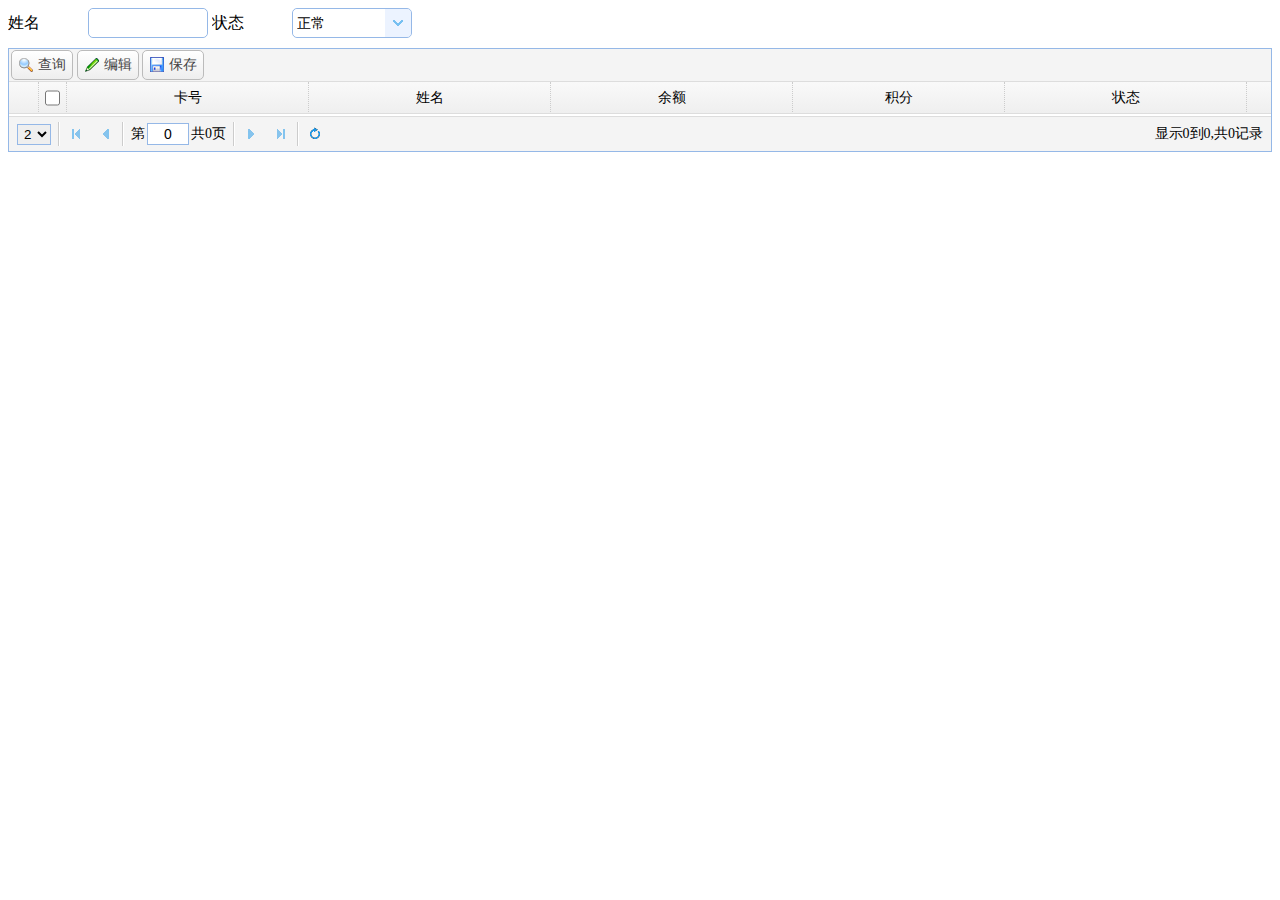
<file: src/main/resources/templates/vipcardlose.html>
<!DOCTYPE html>
<html lang="en" xmlns:th="http://www.thymeleaf.org"
      xmlns:sec="http://www.thymeleaf.org/thymeleaf-extras-springsecurity3">
<head>
    <meta charset="UTF-8">
    <title>会员卡管理</title>
    <link rel="stylesheet" type="text/css" href="../static/easyui/themes/default/easyui.css">
    <link rel="stylesheet" type="text/css" href="../static/easyui/themes/icon.css">

    <script type="text/javascript" src="../static/easyui/jquery.min.js"></script>
    <script type="text/javascript" src="../static/easyui/jquery.easyui.min.js"></script>
    <script type="text/javascript" src="../static/js/include.js"></script>
    <script type="text/javascript" src="../static/easyui/locale/easyui-lang-zh_CN.js"></script>
</head>
<body>

<form id="ff" name="ff" method="post">
    <div style="margin-bottom:10px">
      <input type="hidden" name="id" id="id"
               style="width: 160px" data-options="label:'卡号',required:false">
        <input class="easyui-textbox" name="name" id="name"
               style=" width: 200px"  data-options="label:'姓名',required:false">
        <select  class="easyui-combobox" name="status" id="status" panelMaxHeight="64px"
                 style=" width: 200px"  data-options="label:'状态',required:true, textField:'text',valueField:'id',editable:false ">
            <option>正常</option>
            <option>挂失</option>
        </select>
    </div>
</form>

<div id="tb">
    <a href="#" class="easyui-linkbutton"
       iconCls="icon-search" plian="true" onclick="queryStudent()">查询</a>
    <a href="#" class="easyui-linkbutton"
        iconCls="icon-edit" plian="true" onclick="editStudent()">编辑</a>
     <a href="#" class="easyui-linkbutton"
        iconCls="icon-save" plian="true" onclick="saveStudent()">保存</a>
</div>

<table class="easyui-datagrid" id="dg" name="dg" style="height: auto">
    <thead>
    <th field="ck" checkbox="true" ></th>
    <th field="id" width="20%" align="center">卡号</th>
    <th field="name" width="20%" align="center">姓名</th>
    <th field="money" width="20%" align="center">余额</th>
    <th field="integral" width="212px" align="center">积分</th>
    <th field="status" width="20%" align="center">状态</th>
    </thead>
</table>


</body>
<script type="text/javascript">
    var grid;
    $(document).ready(function () {
        grid=$('#dg').datagrid({
            url:'http://localhost:8080/vipUser/selectByStatus',
            rownumbers:true,
            striped:true,
//            fit:true,
            toolbar:'#tb',
//          singleSelect:true //单选模式
            pagination:true,
            pageSize:2,
            pageList:[1,2,3,4]
        });
    });

    function queryStudent(){
        let row =$('#ff').serializeArray();
        $('#dg').datagrid('load',{
            name:$('#name').val()
        });


    }

    function editStudent(){
         let row=$('#dg').datagrid("getSelected");
         $('#ff').form('load',{
             id:row.id,
            name:row.name,
             status:row.status
         });
         $('#ff').numberbox('disable',true);

     }
     function saveStudent(){
         let data=$('#ff').serializeArray();
         alert(JSON.stringify(data));
         $.ajax({
             url:'http://localhost:8080/vipUser/cardLose',
             data:data,
             dataType:'json',
             type:'post',
             success:function (data) {
                 alert(data.msg);
                 $('#dg').datagrid('reload');
             },
             error:function (data) {
                 alert('挂失失败');

             }
         });


     }
</script>

</html>
</file>
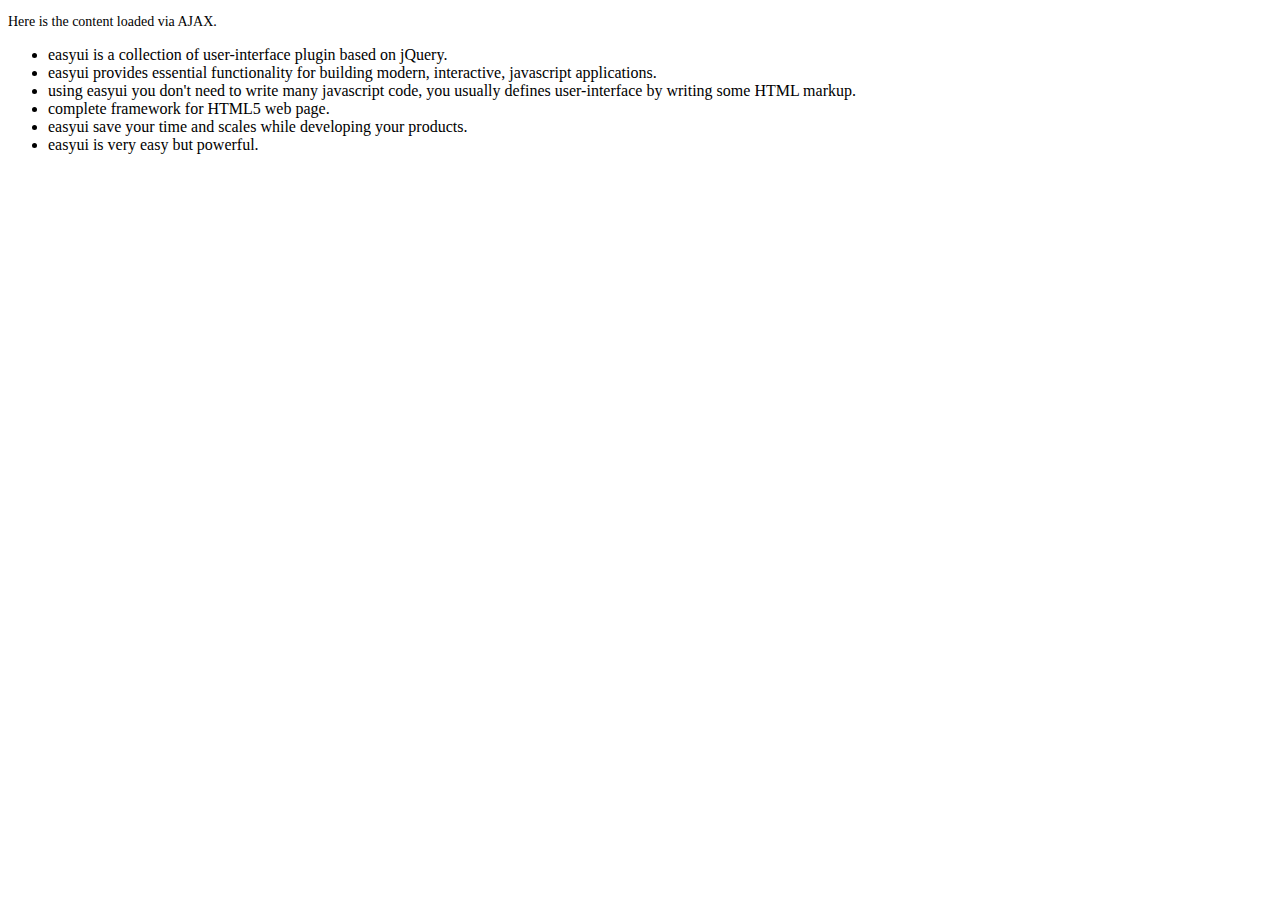
<file: src/main/resources/static/easyui/demo-mobile/accordion/_content.html>
<!DOCTYPE html>
<html>
<head>
	<meta charset="UTF-8">
	<title>AJAX Content</title>
</head>
<body>
	<p style="font-size:14px">Here is the content loaded via AJAX.</p>
	<ul>
		<li>easyui is a collection of user-interface plugin based on jQuery.</li>
		<li>easyui provides essential functionality for building modern, interactive, javascript applications.</li>
		<li>using easyui you don't need to write many javascript code, you usually defines user-interface by writing some HTML markup.</li>
		<li>complete framework for HTML5 web page.</li>
		<li>easyui save your time and scales while developing your products.</li>
		<li>easyui is very easy but powerful.</li>
	</ul>
</body>
</html>
</file>
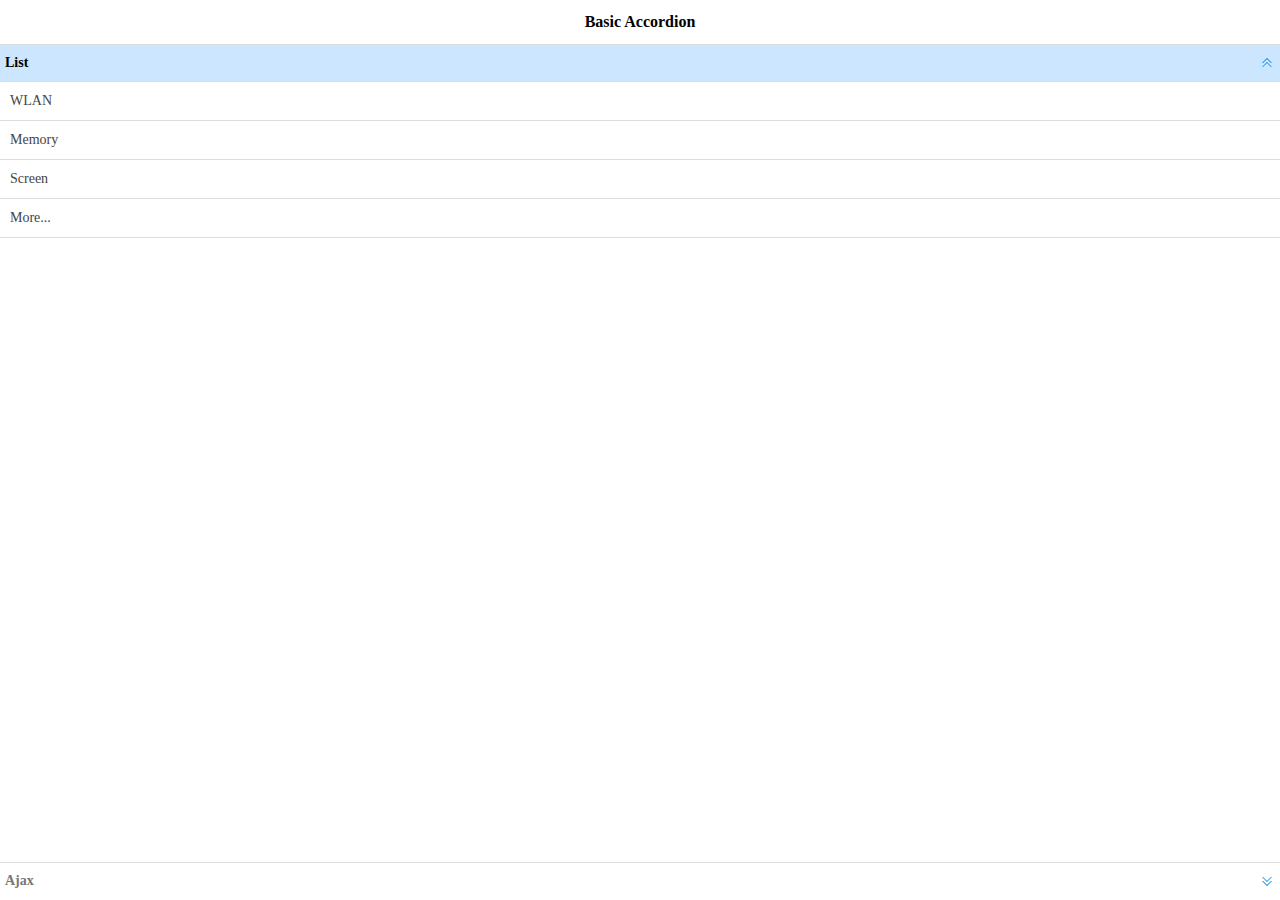
<file: src/main/resources/static/easyui/demo-mobile/accordion/basic.html>
<!doctype html><html><head>    <meta charset="UTF-8">  	<meta name="viewport" content="initial-scale=1.0, maximum-scale=1.0, user-scalable=no">    <title>Basic Accordion - jQuery EasyUI Mobile Demo</title>      <link rel="stylesheet" type="text/css" href="../../themes/metro/easyui.css">      <link rel="stylesheet" type="text/css" href="../../themes/mobile.css">      <link rel="stylesheet" type="text/css" href="../../themes/icon.css">      <script type="text/javascript" src="../../jquery.min.js"></script>      <script type="text/javascript" src="../../jquery.easyui.min.js"></script>     <script type="text/javascript" src="../../jquery.easyui.mobile.js"></script> </head><body>	<div class="easyui-navpanel">		<header>			<div class="m-toolbar">				<span class="m-title">Basic Accordion</span>			</div>		</header>		<div class="easyui-accordion" fit="true" border="false">			<div title="List">				<ul class="m-list">					<li>WLAN</li>					<li>Memory</li>					<li>Screen</li>					<li>More...</li>				</ul>			</div>			<div title="Ajax" href="_content.html" style="padding:10px"></div>		</div>	</div></body>	</html>
</file>
<file: src/main/resources/static/easyui/themes/default/easyui.css>
* {
  -moz-box-sizing: border-box;
  -webkit-box-sizing: border-box;
  -o-box-sizing: border-box;
  -ms-box-sizing: border-box;
  box-sizing: border-box;
}
.panel {
  overflow: hidden;
  text-align: left;
  margin: 0;
  border: 0;
  -moz-border-radius: 0 0 0 0;
  -webkit-border-radius: 0 0 0 0;
  border-radius: 0 0 0 0;
}
.panel-header,
.panel-body {
  border-width: 1px;
  border-style: solid;
}
.panel-header {
  padding: 5px;
  position: relative;
}
.panel-title {
  background: url('images/blank.gif') no-repeat;
}
.panel-header-noborder {
  border-width: 0 0 1px 0;
}
.panel-body {
  overflow: auto;
  border-top-width: 0;
  padding: 0;
}
.panel-body-noheader {
  border-top-width: 1px;
}
.panel-body-noborder {
  border-width: 0px;
}
.panel-body-nobottom {
  border-bottom-width: 0;
}
.panel-with-icon {
  padding-left: 18px;
}
.panel-icon,
.panel-tool {
  position: absolute;
  top: 50%;
  margin-top: -8px;
  height: 16px;
  overflow: hidden;
}
.panel-icon {
  left: 5px;
  width: 16px;
}
.panel-tool {
  right: 5px;
  width: auto;
}
.panel-tool a {
  display: inline-block;
  width: 16px;
  height: 16px;
  opacity: 0.6;
  filter: alpha(opacity=60);
  margin: 0 0 0 2px;
  vertical-align: top;
}
.panel-tool a:hover {
  opacity: 1;
  filter: alpha(opacity=100);
  background-color: #eaf2ff;
  -moz-border-radius: 3px 3px 3px 3px;
  -webkit-border-radius: 3px 3px 3px 3px;
  border-radius: 3px 3px 3px 3px;
}
.panel-loading {
  padding: 11px 0px 10px 30px;
}
.panel-noscroll {
  overflow: hidden;
}
.panel-fit,
.panel-fit body {
  height: 100%;
  margin: 0;
  padding: 0;
  border: 0;
  overflow: hidden;
}
.panel-loading {
  background: url('images/loading.gif') no-repeat 10px 10px;
}
.panel-tool-close {
  background: url('images/panel_tools.png') no-repeat -16px 0px;
}
.panel-tool-min {
  background: url('images/panel_tools.png') no-repeat 0px 0px;
}
.panel-tool-max {
  background: url('images/panel_tools.png') no-repeat 0px -16px;
}
.panel-tool-restore {
  background: url('images/panel_tools.png') no-repeat -16px -16px;
}
.panel-tool-collapse {
  background: url('images/panel_tools.png') no-repeat -32px 0;
}
.panel-tool-expand {
  background: url('images/panel_tools.png') no-repeat -32px -16px;
}
.panel-header,
.panel-body {
  border-color: #95B8E7;
}
.panel-header {
  background-color: #E0ECFF;
  background: -webkit-linear-gradient(top,#EFF5FF 0,#E0ECFF 100%);
  background: -moz-linear-gradient(top,#EFF5FF 0,#E0ECFF 100%);
  background: -o-linear-gradient(top,#EFF5FF 0,#E0ECFF 100%);
  background: linear-gradient(to bottom,#EFF5FF 0,#E0ECFF 100%);
  background-repeat: repeat-x;
  filter: progid:DXImageTransform.Microsoft.gradient(startColorstr=#EFF5FF,endColorstr=#E0ECFF,GradientType=0);
}
.panel-body {
  background-color: #ffffff;
  color: #000000;
  font-size: 14px;
}
.panel-title {
  font-size: 14px;
  font-weight: bold;
  color: #0E2D5F;
  height: 20px;
  line-height: 20px;
}
.panel-footer {
  border: 1px solid #95B8E7;
  overflow: hidden;
  background: #F4F4F4;
}
.panel-footer-noborder {
  border-width: 1px 0 0 0;
}
.panel-hleft,
.panel-hright {
  position: relative;
}
.panel-hleft>.panel-body,
.panel-hright>.panel-body {
  position: absolute;
}
.panel-hleft>.panel-header {
  float: left;
}
.panel-hright>.panel-header {
  float: right;
}
.panel-hleft>.panel-body {
  border-top-width: 1px;
  border-left-width: 0;
}
.panel-hright>.panel-body {
  border-top-width: 1px;
  border-right-width: 0;
}
.panel-hleft>.panel-body-nobottom {
  border-bottom-width: 1px;
  border-right-width: 0;
}
.panel-hright>.panel-body-nobottom {
  border-bottom-width: 1px;
  border-left-width: 0;
}
.panel-hleft>.panel-footer {
  position: absolute;
  right: 0;
}
.panel-hright>.panel-footer {
  position: absolute;
  left: 0;
}
.panel-hleft>.panel-header-noborder {
  border-width: 0 1px 0 0;
}
.panel-hright>.panel-header-noborder {
  border-width: 0 0 0 1px;
}
.panel-hleft>.panel-body-noborder {
  border-width: 0;
}
.panel-hright>.panel-body-noborder {
  border-width: 0;
}
.panel-hleft>.panel-body-noheader {
  border-left-width: 1px;
}
.panel-hright>.panel-body-noheader {
  border-right-width: 1px;
}
.panel-hleft>.panel-footer-noborder {
  border-width: 0 0 0 1px;
}
.panel-hright>.panel-footer-noborder {
  border-width: 0 1px 0 0;
}
.panel-hleft>.panel-header .panel-icon,
.panel-hright>.panel-header .panel-icon {
  margin-top: 0;
  top: 5px;
  left: 50%;
  margin-left: -8px;
}
.panel-hleft>.panel-header .panel-title,
.panel-hright>.panel-header .panel-title {
  position: absolute;
  min-width: 16px;
  left: 25px;
  top: 5px;
  bottom: auto;
  white-space: nowrap;
  word-wrap: normal;
  -webkit-transform: rotate(90deg);
  -webkit-transform-origin: 0 0;
  -moz-transform: rotate(90deg);
  -moz-transform-origin: 0 0;
  -o-transform: rotate(90deg);
  -o-transform-origin: 0 0;
  transform: rotate(90deg);
  transform-origin: 0 0;
}
.panel-hleft>.panel-header .panel-title-up,
.panel-hright>.panel-header .panel-title-up {
  position: absolute;
  min-width: 16px;
  left: 21px;
  top: auto;
  bottom: 0px;
  text-align: right;
  white-space: nowrap;
  word-wrap: normal;
  -webkit-transform: rotate(-90deg);
  -webkit-transform-origin: 0 0;
  -moz-transform: rotate(-90deg);
  -moz-transform-origin: 0 0;
  -o-transform: rotate(-90deg);
  -o-transform-origin: 0 0;
  transform: rotate(-90deg);
  transform-origin: 0 16px;
}
.panel-hleft>.panel-header .panel-with-icon.panel-title-up,
.panel-hright>.panel-header .panel-with-icon.panel-title-up {
  padding-left: 0;
  padding-right: 18px;
}
.panel-hleft>.panel-header .panel-tool,
.panel-hright>.panel-header .panel-tool {
  top: auto;
  bottom: 5px;
  width: 16px;
  height: auto;
  left: 50%;
  margin-left: -8px;
  margin-top: 0;
}
.panel-hleft>.panel-header .panel-tool a,
.panel-hright>.panel-header .panel-tool a {
  margin: 2px 0 0 0;
}
.accordion {
  overflow: hidden;
  border-width: 1px;
  border-style: solid;
}
.accordion .accordion-header {
  border-width: 0 0 1px;
  cursor: pointer;
}
.accordion .accordion-body {
  border-width: 0 0 1px;
}
.accordion-noborder {
  border-width: 0;
}
.accordion-noborder .accordion-header {
  border-width: 0 0 1px;
}
.accordion-noborder .accordion-body {
  border-width: 0 0 1px;
}
.accordion-collapse {
  background: url('images/accordion_arrows.png') no-repeat 0 0;
}
.accordion-expand {
  background: url('images/accordion_arrows.png') no-repeat -16px 0;
}
.accordion {
  background: #ffffff;
  border-color: #95B8E7;
}
.accordion .accordion-header {
  background: #E0ECFF;
  filter: none;
}
.accordion .accordion-header-selected {
  background: #ffe48d;
}
.accordion .accordion-header-selected .panel-title {
  color: #000000;
}
.accordion .panel-last > .accordion-header {
  border-bottom-color: #E0ECFF;
}
.accordion .panel-last > .accordion-body {
  border-bottom-color: #ffffff;
}
.accordion .panel-last > .accordion-header-selected,
.accordion .panel-last > .accordion-header-border {
  border-bottom-color: #95B8E7;
}
.accordion> .panel-hleft {
  float: left;
}
.accordion> .panel-hleft>.panel-header {
  border-width: 0 1px 0 0;
}
.accordion> .panel-hleft> .panel-body {
  border-width: 0 1px 0 0;
}
.accordion> .panel-hleft.panel-last > .accordion-header {
  border-right-color: #E0ECFF;
}
.accordion> .panel-hleft.panel-last > .accordion-body {
  border-right-color: #ffffff;
}
.accordion> .panel-hleft.panel-last > .accordion-header-selected,
.accordion> .panel-hleft.panel-last > .accordion-header-border {
  border-right-color: #95B8E7;
}
.accordion> .panel-hright {
  float: right;
}
.accordion> .panel-hright>.panel-header {
  border-width: 0 0 0 1px;
}
.accordion> .panel-hright> .panel-body {
  border-width: 0 0 0 1px;
}
.accordion> .panel-hright.panel-last > .accordion-header {
  border-left-color: #E0ECFF;
}
.accordion> .panel-hright.panel-last > .accordion-body {
  border-left-color: #ffffff;
}
.accordion> .panel-hright.panel-last > .accordion-header-selected,
.accordion> .panel-hright.panel-last > .accordion-header-border {
  border-left-color: #95B8E7;
}
.window {
  overflow: hidden;
  padding: 5px;
  border-width: 1px;
  border-style: solid;
}
.window .window-header {
  background: transparent;
  padding: 0px 0px 6px 0px;
}
.window .window-body {
  border-width: 1px;
  border-style: solid;
  border-top-width: 0px;
}
.window .window-body-noheader {
  border-top-width: 1px;
}
.window .panel-body-nobottom {
  border-bottom-width: 0;
}
.window .window-header .panel-icon,
.window .window-header .panel-tool {
  top: 50%;
  margin-top: -11px;
}
.window .window-header .panel-icon {
  left: 1px;
}
.window .window-header .panel-tool {
  right: 1px;
}
.window .window-header .panel-with-icon {
  padding-left: 18px;
}
.window-proxy {
  position: absolute;
  overflow: hidden;
}
.window-proxy-mask {
  position: absolute;
  filter: alpha(opacity=5);
  opacity: 0.05;
}
.window-mask {
  position: absolute;
  left: 0;
  top: 0;
  width: 100%;
  height: 100%;
  filter: alpha(opacity=40);
  opacity: 0.40;
  font-size: 1px;
  overflow: hidden;
}
.window,
.window-shadow {
  position: absolute;
  -moz-border-radius: 5px 5px 5px 5px;
  -webkit-border-radius: 5px 5px 5px 5px;
  border-radius: 5px 5px 5px 5px;
}
.window-shadow {
  background: #ccc;
  -moz-box-shadow: 2px 2px 3px #cccccc;
  -webkit-box-shadow: 2px 2px 3px #cccccc;
  box-shadow: 2px 2px 3px #cccccc;
  filter: progid:DXImageTransform.Microsoft.Blur(pixelRadius=2,MakeShadow=false,ShadowOpacity=0.2);
}
.window,
.window .window-body {
  border-color: #95B8E7;
}
.window {
  background-color: #E0ECFF;
  background: -webkit-linear-gradient(top,#EFF5FF 0,#E0ECFF 20%);
  background: -moz-linear-gradient(top,#EFF5FF 0,#E0ECFF 20%);
  background: -o-linear-gradient(top,#EFF5FF 0,#E0ECFF 20%);
  background: linear-gradient(to bottom,#EFF5FF 0,#E0ECFF 20%);
  background-repeat: repeat-x;
  filter: progid:DXImageTransform.Microsoft.gradient(startColorstr=#EFF5FF,endColorstr=#E0ECFF,GradientType=0);
}
.window-proxy {
  border: 1px dashed #95B8E7;
}
.window-proxy-mask,
.window-mask {
  background: #ccc;
}
.window .panel-footer {
  border: 1px solid #95B8E7;
  position: relative;
  top: -1px;
}
.window-thinborder {
  padding: 0;
}
.window-thinborder .window-header {
  padding: 5px 5px 6px 5px;
}
.window-thinborder .window-body {
  border-width: 0px;
}
.window-thinborder .window-footer {
  border-left: transparent;
  border-right: transparent;
  border-bottom: transparent;
}
.window-thinborder .window-header .panel-icon,
.window-thinborder .window-header .panel-tool {
  margin-top: -9px;
  margin-left: 5px;
  margin-right: 5px;
}
.window-noborder {
  border: 0;
}
.window.panel-hleft .window-header {
  padding: 0 6px 0 0;
}
.window.panel-hright .window-header {
  padding: 0 0 0 6px;
}
.window.panel-hleft>.panel-header .panel-title {
  top: auto;
  left: 16px;
}
.window.panel-hright>.panel-header .panel-title {
  top: auto;
  right: 16px;
}
.window.panel-hleft>.panel-header .panel-title-up,
.window.panel-hright>.panel-header .panel-title-up {
  bottom: 0;
}
.window.panel-hleft .window-body {
  border-width: 1px 1px 1px 0;
}
.window.panel-hright .window-body {
  border-width: 1px 0 1px 1px;
}
.window.panel-hleft .window-header .panel-icon {
  top: 1px;
  margin-top: 0;
  left: 0;
}
.window.panel-hright .window-header .panel-icon {
  top: 1px;
  margin-top: 0;
  left: auto;
  right: 1px;
}
.window.panel-hleft .window-header .panel-tool,
.window.panel-hright .window-header .panel-tool {
  margin-top: 0;
  top: auto;
  bottom: 1px;
  right: auto;
  margin-right: 0;
  left: 50%;
  margin-left: -11px;
}
.window.panel-hright .window-header .panel-tool {
  left: auto;
  right: 1px;
}
.window-thinborder.panel-hleft .window-header {
  padding: 5px 6px 5px 5px;
}
.window-thinborder.panel-hright .window-header {
  padding: 5px 5px 5px 6px;
}
.window-thinborder.panel-hleft>.panel-header .panel-title {
  left: 21px;
}
.window-thinborder.panel-hleft>.panel-header .panel-title-up,
.window-thinborder.panel-hright>.panel-header .panel-title-up {
  bottom: 5px;
}
.window-thinborder.panel-hleft .window-header .panel-icon,
.window-thinborder.panel-hright .window-header .panel-icon {
  margin-top: 5px;
}
.window-thinborder.panel-hleft .window-header .panel-tool,
.window-thinborder.panel-hright .window-header .panel-tool {
  left: 16px;
  bottom: 5px;
}
.dialog-content {
  overflow: auto;
}
.dialog-toolbar {
  position: relative;
  padding: 2px 5px;
}
.dialog-tool-separator {
  float: left;
  height: 24px;
  border-left: 1px solid #ccc;
  border-right: 1px solid #fff;
  margin: 2px 1px;
}
.dialog-button {
  position: relative;
  top: -1px;
  padding: 5px;
  text-align: right;
}
.dialog-button .l-btn {
  margin-left: 5px;
}
.dialog-toolbar,
.dialog-button {
  background: #F4F4F4;
  border-width: 1px;
  border-style: solid;
}
.dialog-toolbar {
  border-color: #95B8E7 #95B8E7 #dddddd #95B8E7;
}
.dialog-button {
  border-color: #dddddd #95B8E7 #95B8E7 #95B8E7;
}
.window-thinborder .dialog-toolbar {
  border-left: transparent;
  border-right: transparent;
  border-top-color: #F4F4F4;
}
.window-thinborder .dialog-button {
  top: 0px;
  padding: 5px 8px 8px 8px;
  border-left: transparent;
  border-right: transparent;
  border-bottom: transparent;
}
.l-btn {
  text-decoration: none;
  display: inline-block;
  overflow: hidden;
  margin: 0;
  padding: 0;
  cursor: pointer;
  outline: none;
  text-align: center;
  vertical-align: middle;
  line-height: normal;
}
.l-btn-plain {
  border-width: 0;
  padding: 1px;
}
.l-btn-left {
  display: inline-block;
  position: relative;
  overflow: hidden;
  margin: 0;
  padding: 0;
  vertical-align: top;
}
.l-btn-text {
  display: inline-block;
  vertical-align: top;
  width: auto;
  line-height: 28px;
  font-size: 14px;
  padding: 0;
  margin: 0 6px;
}
.l-btn-icon {
  display: inline-block;
  width: 16px;
  height: 16px;
  line-height: 16px;
  position: absolute;
  top: 50%;
  margin-top: -8px;
  font-size: 1px;
}
.l-btn span span .l-btn-empty {
  display: inline-block;
  margin: 0;
  width: 16px;
  height: 24px;
  font-size: 1px;
  vertical-align: top;
}
.l-btn span .l-btn-icon-left {
  padding: 0 0 0 20px;
  background-position: left center;
}
.l-btn span .l-btn-icon-right {
  padding: 0 20px 0 0;
  background-position: right center;
}
.l-btn-icon-left .l-btn-text {
  margin: 0 6px 0 26px;
}
.l-btn-icon-left .l-btn-icon {
  left: 6px;
}
.l-btn-icon-right .l-btn-text {
  margin: 0 26px 0 6px;
}
.l-btn-icon-right .l-btn-icon {
  right: 6px;
}
.l-btn-icon-top .l-btn-text {
  margin: 20px 4px 0 4px;
}
.l-btn-icon-top .l-btn-icon {
  top: 4px;
  left: 50%;
  margin: 0 0 0 -8px;
}
.l-btn-icon-bottom .l-btn-text {
  margin: 0 4px 20px 4px;
}
.l-btn-icon-bottom .l-btn-icon {
  top: auto;
  bottom: 4px;
  left: 50%;
  margin: 0 0 0 -8px;
}
.l-btn-left .l-btn-empty {
  margin: 0 6px;
  width: 16px;
}
.l-btn-plain:hover {
  padding: 0;
}
.l-btn-focus {
  outline: #0000FF dotted thin;
}
.l-btn-large .l-btn-text {
  line-height: 44px;
}
.l-btn-large .l-btn-icon {
  width: 32px;
  height: 32px;
  line-height: 32px;
  margin-top: -16px;
}
.l-btn-large .l-btn-icon-left .l-btn-text {
  margin-left: 40px;
}
.l-btn-large .l-btn-icon-right .l-btn-text {
  margin-right: 40px;
}
.l-btn-large .l-btn-icon-top .l-btn-text {
  margin-top: 36px;
  line-height: 24px;
  min-width: 32px;
}
.l-btn-large .l-btn-icon-top .l-btn-icon {
  margin: 0 0 0 -16px;
}
.l-btn-large .l-btn-icon-bottom .l-btn-text {
  margin-bottom: 36px;
  line-height: 24px;
  min-width: 32px;
}
.l-btn-large .l-btn-icon-bottom .l-btn-icon {
  margin: 0 0 0 -16px;
}
.l-btn-large .l-btn-left .l-btn-empty {
  margin: 0 6px;
  width: 32px;
}
.l-btn {
  color: #444;
  background: #fafafa;
  background-repeat: repeat-x;
  border: 1px solid #bbb;
  background: -webkit-linear-gradient(top,#ffffff 0,#eeeeee 100%);
  background: -moz-linear-gradient(top,#ffffff 0,#eeeeee 100%);
  background: -o-linear-gradient(top,#ffffff 0,#eeeeee 100%);
  background: linear-gradient(to bottom,#ffffff 0,#eeeeee 100%);
  background-repeat: repeat-x;
  filter: progid:DXImageTransform.Microsoft.gradient(startColorstr=#ffffff,endColorstr=#eeeeee,GradientType=0);
  -moz-border-radius: 5px 5px 5px 5px;
  -webkit-border-radius: 5px 5px 5px 5px;
  border-radius: 5px 5px 5px 5px;
}
.l-btn:hover {
  background: #eaf2ff;
  color: #000000;
  border: 1px solid #b7d2ff;
  filter: none;
}
.l-btn-plain {
  background: transparent;
  border-width: 0;
  filter: none;
}
.l-btn-outline {
  border-width: 1px;
  border-color: #b7d2ff;
  padding: 0;
}
.l-btn-plain:hover {
  background: #eaf2ff;
  color: #000000;
  border: 1px solid #b7d2ff;
  -moz-border-radius: 5px 5px 5px 5px;
  -webkit-border-radius: 5px 5px 5px 5px;
  border-radius: 5px 5px 5px 5px;
}
.l-btn-disabled,
.l-btn-disabled:hover {
  opacity: 0.5;
  cursor: default;
  background: #fafafa;
  color: #444;
  background: -webkit-linear-gradient(top,#ffffff 0,#eeeeee 100%);
  background: -moz-linear-gradient(top,#ffffff 0,#eeeeee 100%);
  background: -o-linear-gradient(top,#ffffff 0,#eeeeee 100%);
  background: linear-gradient(to bottom,#ffffff 0,#eeeeee 100%);
  background-repeat: repeat-x;
  filter: progid:DXImageTransform.Microsoft.gradient(startColorstr=#ffffff,endColorstr=#eeeeee,GradientType=0);
}
.l-btn-disabled .l-btn-text,
.l-btn-disabled .l-btn-icon {
  filter: alpha(opacity=50);
}
.l-btn-plain-disabled,
.l-btn-plain-disabled:hover {
  background: transparent;
  filter: alpha(opacity=50);
}
.l-btn-selected,
.l-btn-selected:hover {
  background: #ddd;
  filter: none;
}
.l-btn-plain-selected,
.l-btn-plain-selected:hover {
  background: #ddd;
}
.textbox {
  position: relative;
  border: 1px solid #95B8E7;
  background-color: #fff;
  vertical-align: middle;
  display: inline-block;
  overflow: hidden;
  white-space: nowrap;
  margin: 0;
  padding: 0;
  -moz-border-radius: 5px 5px 5px 5px;
  -webkit-border-radius: 5px 5px 5px 5px;
  border-radius: 5px 5px 5px 5px;
}
.textbox .textbox-text {
  font-size: 14px;
  border: 0;
  margin: 0;
  padding: 0 4px;
  white-space: normal;
  vertical-align: top;
  outline-style: none;
  resize: none;
  -moz-border-radius: 5px 5px 5px 5px;
  -webkit-border-radius: 5px 5px 5px 5px;
  border-radius: 5px 5px 5px 5px;
  height: 28px;
  line-height: 28px;
}
.textbox textarea.textbox-text {
  line-height: normal;
}
.textbox .textbox-text::-ms-clear,
.textbox .textbox-text::-ms-reveal {
  display: none;
}
.textbox textarea.textbox-text {
  white-space: pre-wrap;
}
.textbox .textbox-prompt {
  font-size: 14px;
  color: #aaa;
}
.textbox .textbox-bgicon {
  background-position: 3px center;
  padding-left: 21px;
}
.textbox .textbox-button,
.textbox .textbox-button:hover {
  position: absolute;
  top: 0;
  padding: 0;
  vertical-align: top;
  -moz-border-radius: 0 0 0 0;
  -webkit-border-radius: 0 0 0 0;
  border-radius: 0 0 0 0;
}
.textbox .textbox-button-right,
.textbox .textbox-button-right:hover {
  right: 0;
  border-width: 0 0 0 1px;
}
.textbox .textbox-button-left,
.textbox .textbox-button-left:hover {
  left: 0;
  border-width: 0 1px 0 0;
}
.textbox .textbox-button-top,
.textbox .textbox-button-top:hover {
  left: 0;
  border-width: 0 0 1px 0;
}
.textbox .textbox-button-bottom,
.textbox .textbox-button-bottom:hover {
  top: auto;
  bottom: 0;
  left: 0;
  border-width: 1px 0 0 0;
}
.textbox-addon {
  position: absolute;
  top: 0;
}
.textbox-label {
  display: inline-block;
  width: 80px;
  height: 30px;
  line-height: 30px;
  vertical-align: middle;
  overflow: hidden;
  text-overflow: ellipsis;
  white-space: nowrap;
  margin: 0;
  padding-right: 5px;
}
.textbox-label-after {
  padding-left: 5px;
  padding-right: 0;
}
.textbox-label-top {
  display: block;
  width: auto;
  padding: 0;
}
.textbox-disabled,
.textbox-label-disabled {
  opacity: 0.6;
  filter: alpha(opacity=60);
}
.textbox-icon {
  display: inline-block;
  width: 18px;
  height: 20px;
  overflow: hidden;
  vertical-align: top;
  background-position: center center;
  cursor: pointer;
  opacity: 0.6;
  filter: alpha(opacity=60);
  text-decoration: none;
  outline-style: none;
}
.textbox-icon-disabled,
.textbox-icon-readonly {
  cursor: default;
}
.textbox-icon:hover {
  opacity: 1.0;
  filter: alpha(opacity=100);
}
.textbox-icon-disabled:hover {
  opacity: 0.6;
  filter: alpha(opacity=60);
}
.textbox-focused {
  border-color: #6b9cde;
  -moz-box-shadow: 0 0 3px 0 #95B8E7;
  -webkit-box-shadow: 0 0 3px 0 #95B8E7;
  box-shadow: 0 0 3px 0 #95B8E7;
}
.textbox-invalid {
  border-color: #ffa8a8;
  background-color: #fff3f3;
}
.passwordbox-open {
  background: url('images/passwordbox_open.png') no-repeat center center;
}
.passwordbox-close {
  background: url('images/passwordbox_close.png') no-repeat center center;
}
.filebox .textbox-value {
  vertical-align: top;
  position: absolute;
  top: 0;
  left: -5000px;
}
.filebox-label {
  display: inline-block;
  position: absolute;
  width: 100%;
  height: 100%;
  cursor: pointer;
  left: 0;
  top: 0;
  z-index: 10;
  background: url('images/blank.gif') no-repeat;
}
.l-btn-disabled .filebox-label {
  cursor: default;
}
.combo-arrow {
  width: 18px;
  height: 20px;
  overflow: hidden;
  display: inline-block;
  vertical-align: top;
  cursor: pointer;
  opacity: 0.6;
  filter: alpha(opacity=60);
}
.combo-arrow-hover {
  opacity: 1.0;
  filter: alpha(opacity=100);
}
.combo-panel {
  overflow: auto;
}
.combo-arrow {
  background: url('images/combo_arrow.png') no-repeat center center;
}
.combo-panel {
  background-color: #ffffff;
}
.combo-arrow {
  background-color: #E0ECFF;
}
.combo-arrow-hover {
  background-color: #eaf2ff;
}
.combo-arrow:hover {
  background-color: #eaf2ff;
}
.combo .textbox-icon-disabled:hover {
  cursor: default;
}
.combobox-item,
.combobox-group,
.combobox-stick {
  font-size: 14px;
  padding: 6px 4px;
  line-height: 20px;
}
.combobox-item-disabled {
  opacity: 0.5;
  filter: alpha(opacity=50);
}
.combobox-gitem {
  padding-left: 10px;
}
.combobox-group,
.combobox-stick {
  font-weight: bold;
}
.combobox-stick {
  position: absolute;
  top: 1px;
  left: 1px;
  right: 1px;
  background: inherit;
}
.combobox-item-hover {
  background-color: #eaf2ff;
  color: #000000;
}
.combobox-item-selected {
  background-color: #ffe48d;
  color: #000000;
}
.combobox-icon {
  display: inline-block;
  width: 16px;
  height: 16px;
  vertical-align: middle;
  margin-right: 2px;
}
.tagbox {
  cursor: text;
}
.tagbox .textbox-text {
  float: left;
}
.tagbox-label {
  position: relative;
  display: block;
  margin: 4px 0 0 4px;
  padding: 0 20px 0 4px;
  float: left;
  vertical-align: top;
  text-decoration: none;
  -moz-border-radius: 5px 5px 5px 5px;
  -webkit-border-radius: 5px 5px 5px 5px;
  border-radius: 5px 5px 5px 5px;
  background: #eaf2ff;
  color: #000000;
}
.tagbox-remove {
  background: url('images/tagbox_icons.png') no-repeat -16px center;
  position: absolute;
  display: block;
  width: 16px;
  height: 16px;
  right: 2px;
  top: 50%;
  margin-top: -8px;
  opacity: 0.6;
  filter: alpha(opacity=60);
}
.tagbox-remove:hover {
  opacity: 1;
  filter: alpha(opacity=100);
}
.textbox-disabled .tagbox-label {
  cursor: default;
}
.textbox-disabled .tagbox-remove:hover {
  cursor: default;
  opacity: 0.6;
  filter: alpha(opacity=60);
}
.layout {
  position: relative;
  overflow: hidden;
  margin: 0;
  padding: 0;
  z-index: 0;
}
.layout-panel {
  position: absolute;
  overflow: hidden;
}
.layout-body {
  min-width: 1px;
  min-height: 1px;
}
.layout-panel-east,
.layout-panel-west {
  z-index: 2;
}
.layout-panel-north,
.layout-panel-south {
  z-index: 3;
}
.layout-expand {
  position: absolute;
  padding: 0px;
  font-size: 1px;
  cursor: pointer;
  z-index: 1;
}
.layout-expand .panel-header,
.layout-expand .panel-body {
  background: transparent;
  filter: none;
  overflow: hidden;
}
.layout-expand .panel-header {
  border-bottom-width: 0px;
}
.layout-expand .panel-body {
  position: relative;
}
.layout-expand .panel-body .panel-icon {
  margin-top: 0;
  top: 0;
  left: 50%;
  margin-left: -8px;
}
.layout-expand-west .panel-header .panel-icon,
.layout-expand-east .panel-header .panel-icon {
  display: none;
}
.layout-expand-title {
  position: absolute;
  top: 0;
  left: 21px;
  white-space: nowrap;
  word-wrap: normal;
  -webkit-transform: rotate(90deg);
  -webkit-transform-origin: 0 0;
  -moz-transform: rotate(90deg);
  -moz-transform-origin: 0 0;
  -o-transform: rotate(90deg);
  -o-transform-origin: 0 0;
  transform: rotate(90deg);
  transform-origin: 0 0;
}
.layout-expand-title-up {
  position: absolute;
  top: 0;
  left: 0;
  text-align: right;
  padding-left: 5px;
  white-space: nowrap;
  word-wrap: normal;
  -webkit-transform: rotate(-90deg);
  -webkit-transform-origin: 0 0;
  -moz-transform: rotate(-90deg);
  -moz-transform-origin: 0 0;
  -o-transform: rotate(-90deg);
  -o-transform-origin: 0 0;
  transform: rotate(-90deg);
  transform-origin: 0 0;
}
.layout-expand-with-icon {
  top: 18px;
}
.layout-expand .panel-body-noheader .layout-expand-title,
.layout-expand .panel-body-noheader .panel-icon {
  top: 5px;
}
.layout-expand .panel-body-noheader .layout-expand-with-icon {
  top: 23px;
}
.layout-split-proxy-h,
.layout-split-proxy-v {
  position: absolute;
  font-size: 1px;
  display: none;
  z-index: 5;
}
.layout-split-proxy-h {
  width: 5px;
  cursor: e-resize;
}
.layout-split-proxy-v {
  height: 5px;
  cursor: n-resize;
}
.layout-mask {
  position: absolute;
  background: #fafafa;
  filter: alpha(opacity=10);
  opacity: 0.10;
  z-index: 4;
}
.layout-button-up {
  background: url('images/layout_arrows.png') no-repeat -16px -16px;
}
.layout-button-down {
  background: url('images/layout_arrows.png') no-repeat -16px 0;
}
.layout-button-left {
  background: url('images/layout_arrows.png') no-repeat 0 0;
}
.layout-button-right {
  background: url('images/layout_arrows.png') no-repeat 0 -16px;
}
.layout-split-proxy-h,
.layout-split-proxy-v {
  background-color: #aac5e7;
}
.layout-split-north {
  border-bottom: 5px solid #E6EEF8;
}
.layout-split-south {
  border-top: 5px solid #E6EEF8;
}
.layout-split-east {
  border-left: 5px solid #E6EEF8;
}
.layout-split-west {
  border-right: 5px solid #E6EEF8;
}
.layout-expand {
  background-color: #E0ECFF;
}
.layout-expand-over {
  background-color: #E0ECFF;
}
.tabs-container {
  overflow: hidden;
}
.tabs-header {
  border-width: 1px;
  border-style: solid;
  border-bottom-width: 0;
  position: relative;
  padding: 0;
  padding-top: 2px;
  overflow: hidden;
}
.tabs-scroller-left,
.tabs-scroller-right {
  position: absolute;
  top: auto;
  bottom: 0;
  width: 18px;
  font-size: 1px;
  display: none;
  cursor: pointer;
  border-width: 1px;
  border-style: solid;
}
.tabs-scroller-left {
  left: 0;
}
.tabs-scroller-right {
  right: 0;
}
.tabs-tool {
  position: absolute;
  bottom: 0;
  padding: 1px;
  overflow: hidden;
  border-width: 1px;
  border-style: solid;
}
.tabs-header-plain .tabs-tool {
  padding: 0 1px;
}
.tabs-wrap {
  position: relative;
  left: 0;
  overflow: hidden;
  width: 100%;
  margin: 0;
  padding: 0;
}
.tabs-scrolling {
  margin-left: 18px;
  margin-right: 18px;
}
.tabs-disabled {
  opacity: 0.3;
  filter: alpha(opacity=30);
}
.tabs {
  list-style-type: none;
  height: 26px;
  margin: 0px;
  padding: 0px;
  padding-left: 4px;
  width: 50000px;
  border-style: solid;
  border-width: 0 0 1px 0;
}
.tabs li {
  float: left;
  display: inline-block;
  margin: 0 4px -1px 0;
  padding: 0;
  position: relative;
  border: 0;
}
.tabs li .tabs-inner {
  display: inline-block;
  text-decoration: none;
  cursor: hand;
  cursor: pointer;
  margin: 0;
  padding: 0 10px;
  height: 25px;
  line-height: 25px;
  text-align: center;
  white-space: nowrap;
  border-width: 1px;
  border-style: solid;
  -moz-border-radius: 5px 5px 0 0;
  -webkit-border-radius: 5px 5px 0 0;
  border-radius: 5px 5px 0 0;
}
.tabs li.tabs-selected .tabs-inner {
  font-weight: bold;
  outline: none;
}
.tabs li.tabs-selected .tabs-inner:hover {
  cursor: default;
  pointer: default;
}
.tabs li a.tabs-close,
.tabs-p-tool {
  position: absolute;
  font-size: 1px;
  display: block;
  height: 12px;
  padding: 0;
  top: 50%;
  margin-top: -6px;
  overflow: hidden;
}
.tabs li a.tabs-close {
  width: 12px;
  right: 5px;
  opacity: 0.6;
  filter: alpha(opacity=60);
}
.tabs-p-tool {
  right: 16px;
}
.tabs-p-tool a {
  display: inline-block;
  font-size: 1px;
  width: 12px;
  height: 12px;
  margin: 0;
  opacity: 0.6;
  filter: alpha(opacity=60);
}
.tabs li a:hover.tabs-close,
.tabs-p-tool a:hover {
  opacity: 1;
  filter: alpha(opacity=100);
  cursor: hand;
  cursor: pointer;
}
.tabs-with-icon {
  padding-left: 18px;
}
.tabs-icon {
  position: absolute;
  width: 16px;
  height: 16px;
  left: 10px;
  top: 50%;
  margin-top: -8px;
}
.tabs-title {
  font-size: 14px;
}
.tabs-closable {
  padding-right: 8px;
}
.tabs-panels {
  margin: 0px;
  padding: 0px;
  border-width: 1px;
  border-style: solid;
  border-top-width: 0;
  overflow: hidden;
}
.tabs-header-bottom {
  border-width: 0 1px 1px 1px;
  padding: 0 0 2px 0;
}
.tabs-header-bottom .tabs {
  border-width: 1px 0 0 0;
}
.tabs-header-bottom .tabs li {
  margin: -1px 4px 0 0;
}
.tabs-header-bottom .tabs li .tabs-inner {
  -moz-border-radius: 0 0 5px 5px;
  -webkit-border-radius: 0 0 5px 5px;
  border-radius: 0 0 5px 5px;
}
.tabs-header-bottom .tabs-tool {
  top: 0;
}
.tabs-header-bottom .tabs-scroller-left,
.tabs-header-bottom .tabs-scroller-right {
  top: 0;
  bottom: auto;
}
.tabs-panels-top {
  border-width: 1px 1px 0 1px;
}
.tabs-header-left {
  float: left;
  border-width: 1px 0 1px 1px;
  padding: 0;
}
.tabs-header-right {
  float: right;
  border-width: 1px 1px 1px 0;
  padding: 0;
}
.tabs-header-left .tabs-wrap,
.tabs-header-right .tabs-wrap {
  height: 100%;
}
.tabs-header-left .tabs {
  height: 100%;
  padding: 4px 0 0 2px;
  border-width: 0 1px 0 0;
}
.tabs-header-right .tabs {
  height: 100%;
  padding: 4px 2px 0 0;
  border-width: 0 0 0 1px;
}
.tabs-header-left .tabs li,
.tabs-header-right .tabs li {
  display: block;
  width: 100%;
  position: relative;
}
.tabs-header-left .tabs li {
  left: auto;
  right: 0;
  margin: 0 -1px 4px 0;
  float: right;
}
.tabs-header-right .tabs li {
  left: 0;
  right: auto;
  margin: 0 0 4px -1px;
  float: left;
}
.tabs-justified li .tabs-inner {
  padding-left: 0;
  padding-right: 0;
}
.tabs-header-left .tabs li .tabs-inner {
  display: block;
  text-align: left;
  padding-left: 10px;
  padding-right: 10px;
  -moz-border-radius: 5px 0 0 5px;
  -webkit-border-radius: 5px 0 0 5px;
  border-radius: 5px 0 0 5px;
}
.tabs-header-right .tabs li .tabs-inner {
  display: block;
  text-align: left;
  padding-left: 10px;
  padding-right: 10px;
  -moz-border-radius: 0 5px 5px 0;
  -webkit-border-radius: 0 5px 5px 0;
  border-radius: 0 5px 5px 0;
}
.tabs-panels-right {
  float: right;
  border-width: 1px 1px 1px 0;
}
.tabs-panels-left {
  float: left;
  border-width: 1px 0 1px 1px;
}
.tabs-header-noborder,
.tabs-panels-noborder {
  border: 0px;
}
.tabs-header-plain {
  border: 0px;
  background: transparent;
}
.tabs-pill {
  padding-bottom: 3px;
}
.tabs-header-bottom .tabs-pill {
  padding-top: 3px;
  padding-bottom: 0;
}
.tabs-header-left .tabs-pill {
  padding-right: 3px;
}
.tabs-header-right .tabs-pill {
  padding-left: 3px;
}
.tabs-header .tabs-pill li .tabs-inner {
  -moz-border-radius: 5px 5px 5px 5px;
  -webkit-border-radius: 5px 5px 5px 5px;
  border-radius: 5px 5px 5px 5px;
}
.tabs-header-narrow,
.tabs-header-narrow .tabs-narrow {
  padding: 0;
}
.tabs-narrow li,
.tabs-header-bottom .tabs-narrow li {
  margin-left: 0;
  margin-right: -1px;
}
.tabs-narrow li.tabs-last,
.tabs-header-bottom .tabs-narrow li.tabs-last {
  margin-right: 0;
}
.tabs-header-left .tabs-narrow,
.tabs-header-right .tabs-narrow {
  padding-top: 0;
}
.tabs-header-left .tabs-narrow li {
  margin-bottom: -1px;
  margin-right: -1px;
}
.tabs-header-left .tabs-narrow li.tabs-last,
.tabs-header-right .tabs-narrow li.tabs-last {
  margin-bottom: 0;
}
.tabs-header-right .tabs-narrow li {
  margin-bottom: -1px;
  margin-left: -1px;
}
.tabs-scroller-left {
  background: #E0ECFF url('images/tabs_icons.png') no-repeat 1px center;
}
.tabs-scroller-right {
  background: #E0ECFF url('images/tabs_icons.png') no-repeat -15px center;
}
.tabs li a.tabs-close {
  background: url('images/tabs_icons.png') no-repeat -34px center;
}
.tabs li .tabs-inner:hover {
  background: #eaf2ff;
  color: #000000;
  filter: none;
}
.tabs li.tabs-selected .tabs-inner {
  background-color: #ffffff;
  color: #0E2D5F;
  background: -webkit-linear-gradient(top,#EFF5FF 0,#ffffff 100%);
  background: -moz-linear-gradient(top,#EFF5FF 0,#ffffff 100%);
  background: -o-linear-gradient(top,#EFF5FF 0,#ffffff 100%);
  background: linear-gradient(to bottom,#EFF5FF 0,#ffffff 100%);
  background-repeat: repeat-x;
  filter: progid:DXImageTransform.Microsoft.gradient(startColorstr=#EFF5FF,endColorstr=#ffffff,GradientType=0);
}
.tabs-header-bottom .tabs li.tabs-selected .tabs-inner {
  background: -webkit-linear-gradient(top,#ffffff 0,#EFF5FF 100%);
  background: -moz-linear-gradient(top,#ffffff 0,#EFF5FF 100%);
  background: -o-linear-gradient(top,#ffffff 0,#EFF5FF 100%);
  background: linear-gradient(to bottom,#ffffff 0,#EFF5FF 100%);
  background-repeat: repeat-x;
  filter: progid:DXImageTransform.Microsoft.gradient(startColorstr=#ffffff,endColorstr=#EFF5FF,GradientType=0);
}
.tabs-header-left .tabs li.tabs-selected .tabs-inner {
  background: -webkit-linear-gradient(left,#EFF5FF 0,#ffffff 100%);
  background: -moz-linear-gradient(left,#EFF5FF 0,#ffffff 100%);
  background: -o-linear-gradient(left,#EFF5FF 0,#ffffff 100%);
  background: linear-gradient(to right,#EFF5FF 0,#ffffff 100%);
  background-repeat: repeat-y;
  filter: progid:DXImageTransform.Microsoft.gradient(startColorstr=#EFF5FF,endColorstr=#ffffff,GradientType=1);
}
.tabs-header-right .tabs li.tabs-selected .tabs-inner {
  background: -webkit-linear-gradient(left,#ffffff 0,#EFF5FF 100%);
  background: -moz-linear-gradient(left,#ffffff 0,#EFF5FF 100%);
  background: -o-linear-gradient(left,#ffffff 0,#EFF5FF 100%);
  background: linear-gradient(to right,#ffffff 0,#EFF5FF 100%);
  background-repeat: repeat-y;
  filter: progid:DXImageTransform.Microsoft.gradient(startColorstr=#ffffff,endColorstr=#EFF5FF,GradientType=1);
}
.tabs li .tabs-inner {
  color: #0E2D5F;
  background-color: #E0ECFF;
  background: -webkit-linear-gradient(top,#EFF5FF 0,#E0ECFF 100%);
  background: -moz-linear-gradient(top,#EFF5FF 0,#E0ECFF 100%);
  background: -o-linear-gradient(top,#EFF5FF 0,#E0ECFF 100%);
  background: linear-gradient(to bottom,#EFF5FF 0,#E0ECFF 100%);
  background-repeat: repeat-x;
  filter: progid:DXImageTransform.Microsoft.gradient(startColorstr=#EFF5FF,endColorstr=#E0ECFF,GradientType=0);
}
.tabs-header,
.tabs-tool {
  background-color: #E0ECFF;
}
.tabs-header-plain {
  background: transparent;
}
.tabs-header,
.tabs-scroller-left,
.tabs-scroller-right,
.tabs-tool,
.tabs,
.tabs-panels,
.tabs li .tabs-inner,
.tabs li.tabs-selected .tabs-inner,
.tabs-header-bottom .tabs li.tabs-selected .tabs-inner,
.tabs-header-left .tabs li.tabs-selected .tabs-inner,
.tabs-header-right .tabs li.tabs-selected .tabs-inner {
  border-color: #95B8E7;
}
.tabs-p-tool a:hover,
.tabs li a:hover.tabs-close,
.tabs-scroller-over {
  background-color: #eaf2ff;
}
.tabs li.tabs-selected .tabs-inner {
  border-bottom: 1px solid #ffffff;
}
.tabs-header-bottom .tabs li.tabs-selected .tabs-inner {
  border-top: 1px solid #ffffff;
}
.tabs-header-left .tabs li.tabs-selected .tabs-inner {
  border-right: 1px solid #ffffff;
}
.tabs-header-right .tabs li.tabs-selected .tabs-inner {
  border-left: 1px solid #ffffff;
}
.tabs-header .tabs-pill li.tabs-selected .tabs-inner {
  background: #ffe48d;
  color: #000000;
  filter: none;
  border-color: #95B8E7;
}
.datagrid .panel-body {
  overflow: hidden;
  position: relative;
}
.datagrid-view {
  position: relative;
  overflow: hidden;
}
.datagrid-view1,
.datagrid-view2 {
  position: absolute;
  overflow: hidden;
  top: 0;
}
.datagrid-view1 {
  left: 0;
}
.datagrid-view2 {
  right: 0;
}
.datagrid-mask {
  position: absolute;
  left: 0;
  top: 0;
  width: 100%;
  height: 100%;
  opacity: 0.3;
  filter: alpha(opacity=30);
  display: none;
}
.datagrid-mask-msg {
  position: absolute;
  top: 50%;
  margin-top: -20px;
  padding: 10px 5px 10px 30px;
  width: auto;
  height: 16px;
  border-width: 2px;
  border-style: solid;
  display: none;
}
.datagrid-empty {
  position: absolute;
  left: 0;
  top: 0;
  width: 100%;
  height: 25px;
  line-height: 25px;
  text-align: center;
}
.datagrid-sort-icon {
  padding: 0;
  display: none;
}
.datagrid-toolbar {
  height: auto;
  padding: 1px 2px;
  border-width: 0 0 1px 0;
  border-style: solid;
}
.datagrid-btn-separator {
  float: left;
  height: 24px;
  border-left: 1px solid #ccc;
  border-right: 1px solid #fff;
  margin: 2px 1px;
}
.datagrid .datagrid-pager {
  display: block;
  margin: 0;
  border-width: 1px 0 0 0;
  border-style: solid;
}
.datagrid .datagrid-pager-top {
  border-width: 0 0 1px 0;
}
.datagrid-header {
  overflow: hidden;
  cursor: default;
  border-width: 0 0 1px 0;
  border-style: solid;
}
.datagrid-header-inner {
  float: left;
  width: 10000px;
}
.datagrid-header-row,
.datagrid-row {
  height: 32px;
}
.datagrid-header td,
.datagrid-body td,
.datagrid-footer td {
  border-width: 0 1px 1px 0;
  border-style: dotted;
  margin: 0;
  padding: 0;
}
.datagrid-cell,
.datagrid-cell-group,
.datagrid-header-rownumber,
.datagrid-cell-rownumber {
  margin: 0;
  padding: 0 4px;
  white-space: nowrap;
  word-wrap: normal;
  overflow: hidden;
  height: 18px;
  line-height: 18px;
  font-size: 14px;
}
.datagrid-header .datagrid-cell {
  height: auto;
}
.datagrid-header .datagrid-cell span {
  font-size: 14px;
}
.datagrid-cell-group {
  text-align: center;
  text-overflow: ellipsis;
}
.datagrid-header-rownumber,
.datagrid-cell-rownumber {
  width: 30px;
  text-align: center;
  margin: 0;
  padding: 0;
}
.datagrid-body {
  margin: 0;
  padding: 0;
  overflow: auto;
  zoom: 1;
}
.datagrid-view1 .datagrid-body-inner {
  padding-bottom: 20px;
}
.datagrid-view1 .datagrid-body {
  overflow: hidden;
}
.datagrid-footer {
  overflow: hidden;
}
.datagrid-footer-inner {
  border-width: 1px 0 0 0;
  border-style: solid;
  width: 10000px;
  float: left;
}
.datagrid-row-editing .datagrid-cell {
  height: auto;
}
.datagrid-header-check,
.datagrid-cell-check {
  padding: 0;
  width: 27px;
  height: 18px;
  font-size: 1px;
  text-align: center;
  overflow: hidden;
}
.datagrid-header-check input,
.datagrid-cell-check input {
  margin: 0;
  padding: 0;
  width: 15px;
  height: 18px;
}
.datagrid-resize-proxy {
  position: absolute;
  width: 1px;
  height: 10000px;
  top: 0;
  cursor: e-resize;
  display: none;
}
.datagrid-body .datagrid-editable {
  margin: 0;
  padding: 0;
}
.datagrid-body .datagrid-editable table {
  width: 100%;
  height: 100%;
}
.datagrid-body .datagrid-editable td {
  border: 0;
  margin: 0;
  padding: 0;
}
.datagrid-view .datagrid-editable-input {
  margin: 0;
  padding: 2px 4px;
  border: 1px solid #95B8E7;
  font-size: 14px;
  outline-style: none;
  -moz-border-radius: 0 0 0 0;
  -webkit-border-radius: 0 0 0 0;
  border-radius: 0 0 0 0;
}
.datagrid-view .validatebox-invalid {
  border-color: #ffa8a8;
}
.datagrid-sort .datagrid-sort-icon {
  display: inline;
  padding: 0 13px 0 0;
  background: url('images/datagrid_icons.png') no-repeat -64px center;
}
.datagrid-sort-desc .datagrid-sort-icon {
  display: inline;
  padding: 0 13px 0 0;
  background: url('images/datagrid_icons.png') no-repeat -16px center;
}
.datagrid-sort-asc .datagrid-sort-icon {
  display: inline;
  padding: 0 13px 0 0;
  background: url('images/datagrid_icons.png') no-repeat 0px center;
}
.datagrid-row-collapse {
  background: url('images/datagrid_icons.png') no-repeat -48px center;
}
.datagrid-row-expand {
  background: url('images/datagrid_icons.png') no-repeat -32px center;
}
.datagrid-mask-msg {
  background: #ffffff url('images/loading.gif') no-repeat scroll 5px center;
}
.datagrid-header,
.datagrid-td-rownumber {
  background-color: #efefef;
  background: -webkit-linear-gradient(top,#F9F9F9 0,#efefef 100%);
  background: -moz-linear-gradient(top,#F9F9F9 0,#efefef 100%);
  background: -o-linear-gradient(top,#F9F9F9 0,#efefef 100%);
  background: linear-gradient(to bottom,#F9F9F9 0,#efefef 100%);
  background-repeat: repeat-x;
  filter: progid:DXImageTransform.Microsoft.gradient(startColorstr=#F9F9F9,endColorstr=#efefef,GradientType=0);
}
.datagrid-cell-rownumber {
  color: #000000;
}
.datagrid-resize-proxy {
  background: #aac5e7;
}
.datagrid-mask {
  background: #ccc;
}
.datagrid-mask-msg {
  border-color: #95B8E7;
}
.datagrid-toolbar,
.datagrid-pager {
  background: #F4F4F4;
}
.datagrid-header,
.datagrid-toolbar,
.datagrid-pager,
.datagrid-footer-inner {
  border-color: #dddddd;
}
.datagrid-header td,
.datagrid-body td,
.datagrid-footer td {
  border-color: #ccc;
}
.datagrid-htable,
.datagrid-btable,
.datagrid-ftable {
  color: #000000;
  border-collapse: separate;
}
.datagrid-row-alt {
  background: #fafafa;
}
.datagrid-row-over,
.datagrid-header td.datagrid-header-over {
  background: #eaf2ff;
  color: #000000;
  cursor: default;
}
.datagrid-row-selected {
  background: #ffe48d;
  color: #000000;
}
.datagrid-row-editing .textbox,
.datagrid-row-editing .textbox-text {
  -moz-border-radius: 0 0 0 0;
  -webkit-border-radius: 0 0 0 0;
  border-radius: 0 0 0 0;
}
.datagrid-header .datagrid-filter-row td.datagrid-header-over {
  background: inherit;
}
.datagrid-split-proxy {
  position: absolute;
  left: 0;
  top: 0;
  width: 1px;
  height: 100%;
  border-left: 1px solid #ffab3f;
}
.datagrid-moving-proxy {
  border: 1px solid #ffab3f;
  height: 32px;
  line-height: 32px;
  padding: 0 4px;
}
.propertygrid .datagrid-view1 .datagrid-body td {
  padding-bottom: 1px;
  border-width: 0 1px 0 0;
}
.propertygrid .datagrid-group {
  overflow: hidden;
  border-width: 0 0 1px 0;
  border-style: solid;
}
.propertygrid .datagrid-group span {
  font-weight: bold;
}
.propertygrid .datagrid-view1 .datagrid-body td {
  border-color: #dddddd;
}
.propertygrid .datagrid-view1 .datagrid-group {
  border-color: #E0ECFF;
}
.propertygrid .datagrid-view2 .datagrid-group {
  border-color: #dddddd;
}
.propertygrid .datagrid-group,
.propertygrid .datagrid-view1 .datagrid-body,
.propertygrid .datagrid-view1 .datagrid-row-over,
.propertygrid .datagrid-view1 .datagrid-row-selected {
  background: #E0ECFF;
}
.datalist .datagrid-header {
  border-width: 0;
}
.datalist .datagrid-group,
.m-list .m-list-group {
  height: 25px;
  line-height: 25px;
  font-weight: bold;
  overflow: hidden;
  background-color: #efefef;
  border-style: solid;
  border-width: 0 0 1px 0;
  border-color: #ccc;
}
.datalist .datagrid-group-expander {
  display: none;
}
.datalist .datagrid-group-title {
  padding: 0 4px;
}
.datalist .datagrid-btable {
  width: 100%;
  table-layout: fixed;
}
.datalist .datagrid-row td {
  border-style: solid;
  border-left-color: transparent;
  border-right-color: transparent;
  border-bottom-width: 0;
}
.datalist-lines .datagrid-row td {
  border-bottom-width: 1px;
}
.datalist .datagrid-cell,
.m-list li {
  width: auto;
  height: auto;
  padding: 2px 4px;
  line-height: 18px;
  position: relative;
  white-space: nowrap;
  text-overflow: ellipsis;
  overflow: hidden;
}
.datalist-link,
.m-list li>a {
  display: block;
  position: relative;
  cursor: pointer;
  color: #000000;
  text-decoration: none;
  overflow: hidden;
  margin: -2px -4px;
  padding: 2px 4px;
  padding-right: 16px;
  line-height: 18px;
  white-space: nowrap;
  text-overflow: ellipsis;
  overflow: hidden;
}
.datalist-link::after,
.m-list li>a::after {
  position: absolute;
  display: block;
  width: 8px;
  height: 8px;
  content: '';
  right: 6px;
  top: 50%;
  margin-top: -4px;
  border-style: solid;
  border-width: 1px 1px 0 0;
  -ms-transform: rotate(45deg);
  -moz-transform: rotate(45deg);
  -webkit-transform: rotate(45deg);
  -o-transform: rotate(45deg);
  transform: rotate(45deg);
}
.m-list {
  margin: 0;
  padding: 0;
  list-style: none;
}
.m-list li {
  border-style: solid;
  border-width: 0 0 1px 0;
  border-color: #ccc;
}
.m-list li>a:hover {
  background: #eaf2ff;
  color: #000000;
}
.m-list .m-list-group {
  padding: 0 4px;
}
.pagination {
  zoom: 1;
  padding: 2px;
}
.pagination table {
  float: left;
  height: 30px;
}
.pagination td {
  border: 0;
}
.pagination-btn-separator {
  float: left;
  height: 24px;
  border-left: 1px solid #ccc;
  border-right: 1px solid #fff;
  margin: 3px 1px;
}
.pagination .pagination-num {
  border-width: 1px;
  border-style: solid;
  margin: 0 2px;
  padding: 2px;
  width: 3em;
  height: auto;
  text-align: center;
  font-size: 14px;
}
.pagination-page-list {
  margin: 0px 6px;
  padding: 1px 2px;
  width: auto;
  height: auto;
  border-width: 1px;
  border-style: solid;
}
.pagination-info {
  float: right;
  margin: 0 6px;
  padding: 0;
  height: 30px;
  line-height: 30px;
  font-size: 14px;
}
.pagination span {
  font-size: 14px;
}
.pagination-link .l-btn-text {
  box-sizing: border-box;
  text-align: center;
  margin: 0;
  padding: 0 .5em;
  width: auto;
  min-width: 28px;
}
.pagination-first {
  background: url('images/pagination_icons.png') no-repeat 0 center;
}
.pagination-prev {
  background: url('images/pagination_icons.png') no-repeat -16px center;
}
.pagination-next {
  background: url('images/pagination_icons.png') no-repeat -32px center;
}
.pagination-last {
  background: url('images/pagination_icons.png') no-repeat -48px center;
}
.pagination-load {
  background: url('images/pagination_icons.png') no-repeat -64px center;
}
.pagination-loading {
  background: url('images/loading.gif') no-repeat center center;
}
.pagination-page-list,
.pagination .pagination-num {
  border-color: #95B8E7;
}
.calendar {
  border-width: 1px;
  border-style: solid;
  padding: 1px;
  overflow: hidden;
}
.calendar table {
  table-layout: fixed;
  border-collapse: separate;
  font-size: 14px;
  width: 100%;
  height: 100%;
}
.calendar table td,
.calendar table th {
  font-size: 14px;
}
.calendar-noborder {
  border: 0;
}
.calendar-header {
  position: relative;
  height: 28px;
}
.calendar-title {
  text-align: center;
  height: 28px;
}
.calendar-title span {
  position: relative;
  display: inline-block;
  top: 0px;
  padding: 0 3px;
  height: 28px;
  line-height: 28px;
  font-size: 14px;
  cursor: pointer;
  -moz-border-radius: 5px 5px 5px 5px;
  -webkit-border-radius: 5px 5px 5px 5px;
  border-radius: 5px 5px 5px 5px;
}
.calendar-prevmonth,
.calendar-nextmonth,
.calendar-prevyear,
.calendar-nextyear {
  position: absolute;
  top: 50%;
  margin-top: -8px;
  width: 16px;
  height: 16px;
  cursor: pointer;
  font-size: 1px;
  -moz-border-radius: 5px 5px 5px 5px;
  -webkit-border-radius: 5px 5px 5px 5px;
  border-radius: 5px 5px 5px 5px;
}
.calendar-prevmonth {
  left: 20px;
  background: url('images/calendar_arrows.png') no-repeat -16px 0;
}
.calendar-nextmonth {
  right: 20px;
  background: url('images/calendar_arrows.png') no-repeat -32px 0;
}
.calendar-prevyear {
  left: 3px;
  background: url('images/calendar_arrows.png') no-repeat 0px 0;
}
.calendar-nextyear {
  right: 3px;
  background: url('images/calendar_arrows.png') no-repeat -48px 0;
}
.calendar-body {
  position: relative;
}
.calendar-body th,
.calendar-body td {
  text-align: center;
}
.calendar-day {
  border: 0;
  padding: 1px;
  cursor: pointer;
  -moz-border-radius: 5px 5px 5px 5px;
  -webkit-border-radius: 5px 5px 5px 5px;
  border-radius: 5px 5px 5px 5px;
}
.calendar-other-month {
  opacity: 0.3;
  filter: alpha(opacity=30);
}
.calendar-disabled {
  opacity: 0.6;
  filter: alpha(opacity=60);
  cursor: default;
}
.calendar-menu {
  position: absolute;
  top: 0;
  left: 0;
  width: 180px;
  height: 150px;
  padding: 5px;
  font-size: 14px;
  display: none;
  overflow: hidden;
}
.calendar-menu-year-inner {
  text-align: center;
  padding-bottom: 5px;
}
.calendar-menu-year {
  width: 80px;
  line-height: 26px;
  text-align: center;
  border-width: 1px;
  border-style: solid;
  outline-style: none;
  resize: none;
  margin: 0;
  padding: 0;
  font-weight: bold;
  font-size: 14px;
  -moz-border-radius: 5px 5px 5px 5px;
  -webkit-border-radius: 5px 5px 5px 5px;
  border-radius: 5px 5px 5px 5px;
}
.calendar-menu-prev,
.calendar-menu-next {
  display: inline-block;
  width: 25px;
  height: 28px;
  vertical-align: top;
  cursor: pointer;
  -moz-border-radius: 5px 5px 5px 5px;
  -webkit-border-radius: 5px 5px 5px 5px;
  border-radius: 5px 5px 5px 5px;
}
.calendar-menu-prev {
  margin-right: 10px;
  background: url('images/calendar_arrows.png') no-repeat 5px center;
}
.calendar-menu-next {
  margin-left: 10px;
  background: url('images/calendar_arrows.png') no-repeat -44px center;
}
.calendar-menu-month {
  text-align: center;
  cursor: pointer;
  font-weight: bold;
  -moz-border-radius: 5px 5px 5px 5px;
  -webkit-border-radius: 5px 5px 5px 5px;
  border-radius: 5px 5px 5px 5px;
}
.calendar-body th,
.calendar-menu-month {
  color: #4d4d4d;
}
.calendar-day {
  color: #000000;
}
.calendar-sunday {
  color: #CC2222;
}
.calendar-saturday {
  color: #00ee00;
}
.calendar-today {
  color: #0000ff;
}
.calendar-menu-year {
  border-color: #95B8E7;
}
.calendar {
  border-color: #95B8E7;
}
.calendar-header {
  background: #E0ECFF;
}
.calendar-body,
.calendar-menu {
  background: #ffffff;
}
.calendar-body th {
  background: #F4F4F4;
  padding: 4px 0;
}
.calendar-hover,
.calendar-nav-hover,
.calendar-menu-hover {
  background-color: #eaf2ff;
  color: #000000;
}
.calendar-hover {
  border: 1px solid #b7d2ff;
  padding: 0;
}
.calendar-selected {
  background-color: #ffe48d;
  color: #000000;
  border: 1px solid #ffab3f;
  padding: 0;
}
.datebox-calendar-inner {
  height: 250px;
}
.datebox-button {
  padding: 4px 0;
  text-align: center;
}
.datebox-button a {
  line-height: 22px;
  font-size: 14px;
  font-weight: bold;
  text-decoration: none;
  opacity: 0.6;
  filter: alpha(opacity=60);
}
.datebox-button a:hover {
  opacity: 1.0;
  filter: alpha(opacity=100);
}
.datebox-current,
.datebox-close {
  float: left;
}
.datebox-close {
  float: right;
}
.datebox .combo-arrow {
  background-image: url('images/datebox_arrow.png');
  background-position: center center;
}
.datebox-button {
  background-color: #F4F4F4;
}
.datebox-button a {
  color: #444;
}
.spinner-arrow {
  display: inline-block;
  overflow: hidden;
  vertical-align: top;
  margin: 0;
  padding: 0;
  opacity: 1.0;
  filter: alpha(opacity=100);
  width: 18px;
}
.spinner-arrow.spinner-button-top,
.spinner-arrow.spinner-button-bottom,
.spinner-arrow.spinner-button-left,
.spinner-arrow.spinner-button-right {
  background-color: #E0ECFF;
}
.spinner-arrow-up,
.spinner-arrow-down {
  opacity: 0.6;
  filter: alpha(opacity=60);
  display: block;
  font-size: 1px;
  width: 18px;
  height: 10px;
  width: 100%;
  height: 50%;
  color: #444;
  outline-style: none;
  background-color: #E0ECFF;
}
.spinner-button-updown {
  opacity: 1.0;
}
.spinner-button-updown .spinner-button-top,
.spinner-button-updown .spinner-button-bottom {
  position: relative;
  display: block;
  width: 100%;
  height: 50%;
}
.spinner-button-updown .spinner-arrow-up,
.spinner-button-updown .spinner-arrow-down {
  opacity: 1.0;
  filter: alpha(opacity=100);
  cursor: pointer;
  width: 16px;
  height: 16px;
  top: 50%;
  left: 50%;
  margin-top: -8px;
  margin-left: -8px;
  position: absolute;
}
.spinner-button-updown .spinner-button-top,
.spinner-button-updown .spinner-button-bottom {
  cursor: pointer;
  opacity: 0.6;
  filter: alpha(opacity=60);
}
.spinner-button-updown .spinner-button-top:hover,
.spinner-button-updown .spinner-button-bottom:hover {
  opacity: 1.0;
  filter: alpha(opacity=100);
}
.spinner-button-updown .spinner-arrow-up,
.spinner-button-updown .spinner-arrow-down,
.spinner-button-updown .spinner-arrow-up:hover,
.spinner-button-updown .spinner-arrow-down:hover {
  background-color: transparent;
}
.spinner-arrow-hover {
  background-color: #eaf2ff;
  opacity: 1.0;
  filter: alpha(opacity=100);
}
.spinner-button-top:hover,
.spinner-button-bottom:hover,
.spinner-button-left:hover,
.spinner-button-right:hover,
.spinner-arrow-up:hover,
.spinner-arrow-down:hover {
  opacity: 1.0;
  filter: alpha(opacity=100);
  background-color: #eaf2ff;
}
.textbox-disabled .spinner-button-top:hover,
.textbox-disabled .spinner-button-bottom:hover,
.textbox-disabled .spinner-button-left:hover,
.textbox-disabled .spinner-button-right:hover,
.textbox-icon-disabled .spinner-arrow-up:hover,
.textbox-icon-disabled .spinner-arrow-down:hover {
  opacity: 0.6;
  filter: alpha(opacity=60);
  background-color: #E0ECFF;
  cursor: default;
}
.spinner .textbox-icon-disabled {
  opacity: 0.6;
  filter: alpha(opacity=60);
}
.spinner-arrow-up {
  background: url('images/spinner_arrows.png') no-repeat 1px center;
  background-color: #E0ECFF;
}
.spinner-arrow-down {
  background: url('images/spinner_arrows.png') no-repeat -15px center;
  background-color: #E0ECFF;
}
.spinner-button-up {
  background: url('images/spinner_arrows.png') no-repeat -32px center;
}
.spinner-button-down {
  background: url('images/spinner_arrows.png') no-repeat -48px center;
}
.progressbar {
  border-width: 1px;
  border-style: solid;
  -moz-border-radius: 5px 5px 5px 5px;
  -webkit-border-radius: 5px 5px 5px 5px;
  border-radius: 5px 5px 5px 5px;
  overflow: hidden;
  position: relative;
}
.progressbar-text {
  text-align: center;
  position: absolute;
}
.progressbar-value {
  position: relative;
  overflow: hidden;
  width: 0;
  -moz-border-radius: 5px 0 0 5px;
  -webkit-border-radius: 5px 0 0 5px;
  border-radius: 5px 0 0 5px;
}
.progressbar {
  border-color: #95B8E7;
}
.progressbar-text {
  color: #000000;
  font-size: 14px;
}
.progressbar-value,
.progressbar-value .progressbar-text {
  background-color: #ffe48d;
  color: #000000;
}
.searchbox-button {
  width: 18px;
  height: 20px;
  overflow: hidden;
  display: inline-block;
  vertical-align: top;
  cursor: pointer;
  opacity: 0.6;
  filter: alpha(opacity=60);
}
.searchbox-button-hover {
  opacity: 1.0;
  filter: alpha(opacity=100);
}
.searchbox .l-btn-plain {
  border: 0;
  padding: 0;
  vertical-align: top;
  opacity: 0.6;
  filter: alpha(opacity=60);
  -moz-border-radius: 0 0 0 0;
  -webkit-border-radius: 0 0 0 0;
  border-radius: 0 0 0 0;
}
.searchbox .l-btn-plain:hover {
  border: 0;
  padding: 0;
  opacity: 1.0;
  filter: alpha(opacity=100);
  -moz-border-radius: 0 0 0 0;
  -webkit-border-radius: 0 0 0 0;
  border-radius: 0 0 0 0;
}
.searchbox a.m-btn-plain-active {
  -moz-border-radius: 0 0 0 0;
  -webkit-border-radius: 0 0 0 0;
  border-radius: 0 0 0 0;
}
.searchbox .m-btn-active {
  border-width: 0 1px 0 0;
  -moz-border-radius: 0 0 0 0;
  -webkit-border-radius: 0 0 0 0;
  border-radius: 0 0 0 0;
}
.searchbox .textbox-button-right {
  border-width: 0 0 0 1px;
}
.searchbox .textbox-button-left {
  border-width: 0 1px 0 0;
}
.searchbox-button {
  background: url('images/searchbox_button.png') no-repeat center center;
}
.searchbox .l-btn-plain {
  background: #E0ECFF;
}
.searchbox .l-btn-plain-disabled,
.searchbox .l-btn-plain-disabled:hover {
  opacity: 0.5;
  filter: alpha(opacity=50);
}
.slider-disabled {
  opacity: 0.5;
  filter: alpha(opacity=50);
}
.slider-h {
  height: 22px;
}
.slider-v {
  width: 22px;
}
.slider-inner {
  position: relative;
  height: 6px;
  top: 7px;
  border-width: 1px;
  border-style: solid;
  border-radius: 5px;
}
.slider-handle {
  position: absolute;
  display: block;
  outline: none;
  width: 20px;
  height: 20px;
  top: 50%;
  margin-top: -10px;
  margin-left: -10px;
}
.slider-tip {
  position: absolute;
  display: inline-block;
  line-height: 12px;
  font-size: 14px;
  white-space: nowrap;
  top: -22px;
}
.slider-rule {
  position: relative;
  top: 15px;
}
.slider-rule span {
  position: absolute;
  display: inline-block;
  font-size: 0;
  height: 5px;
  border-width: 0 0 0 1px;
  border-style: solid;
}
.slider-rulelabel {
  position: relative;
  top: 20px;
}
.slider-rulelabel span {
  position: absolute;
  display: inline-block;
  font-size: 14px;
}
.slider-v .slider-inner {
  width: 6px;
  left: 7px;
  top: 0;
  float: left;
}
.slider-v .slider-handle {
  left: 50%;
  margin-top: -10px;
}
.slider-v .slider-tip {
  left: -10px;
  margin-top: -6px;
}
.slider-v .slider-rule {
  float: left;
  top: 0;
  left: 16px;
}
.slider-v .slider-rule span {
  width: 5px;
  height: 'auto';
  border-left: 0;
  border-width: 1px 0 0 0;
  border-style: solid;
}
.slider-v .slider-rulelabel {
  float: left;
  top: 0;
  left: 23px;
}
.slider-handle {
  background: url('images/slider_handle.png') no-repeat;
}
.slider-inner {
  border-color: #95B8E7;
  background: #E0ECFF;
}
.slider-rule span {
  border-color: #95B8E7;
}
.slider-rulelabel span {
  color: #000000;
}
.menu {
  position: absolute;
  margin: 0;
  padding: 2px;
  border-width: 1px;
  border-style: solid;
  overflow: hidden;
}
.menu-inline {
  position: relative;
}
.menu-item {
  position: relative;
  margin: 0;
  padding: 0;
  overflow: hidden;
  white-space: nowrap;
  cursor: pointer;
  border-width: 1px;
  border-style: solid;
}
.menu-text {
  height: 20px;
  line-height: 20px;
  float: left;
  padding-left: 28px;
}
.menu-icon {
  position: absolute;
  width: 16px;
  height: 16px;
  left: 2px;
  top: 50%;
  margin-top: -8px;
}
.menu-rightarrow {
  position: absolute;
  width: 16px;
  height: 16px;
  right: 0;
  top: 50%;
  margin-top: -8px;
}
.menu-line {
  position: absolute;
  left: 26px;
  top: 0;
  height: 2000px;
  font-size: 1px;
}
.menu-sep {
  margin: 3px 0px 3px 25px;
  font-size: 1px;
}
.menu-noline .menu-line {
  display: none;
}
.menu-noline .menu-sep {
  margin-left: 0;
  margin-right: 0;
}
.menu-active {
  -moz-border-radius: 5px 5px 5px 5px;
  -webkit-border-radius: 5px 5px 5px 5px;
  border-radius: 5px 5px 5px 5px;
}
.menu-item-disabled {
  opacity: 0.5;
  filter: alpha(opacity=50);
  cursor: default;
}
.menu-text,
.menu-text span {
  font-size: 14px;
}
.menu-shadow {
  position: absolute;
  -moz-border-radius: 5px 5px 5px 5px;
  -webkit-border-radius: 5px 5px 5px 5px;
  border-radius: 5px 5px 5px 5px;
  background: #ccc;
  -moz-box-shadow: 2px 2px 3px #cccccc;
  -webkit-box-shadow: 2px 2px 3px #cccccc;
  box-shadow: 2px 2px 3px #cccccc;
  filter: progid:DXImageTransform.Microsoft.Blur(pixelRadius=2,MakeShadow=false,ShadowOpacity=0.2);
}
.menu-rightarrow {
  background: url('images/menu_arrows.png') no-repeat -32px center;
}
.menu-line {
  border-left: 1px solid #ccc;
  border-right: 1px solid #fff;
}
.menu-sep {
  border-top: 1px solid #ccc;
  border-bottom: 1px solid #fff;
}
.menu {
  background-color: #fafafa;
  border-color: #ddd;
  color: #444;
}
.menu-content {
  background: #ffffff;
}
.menu-item {
  border-color: transparent;
  _border-color: #fafafa;
}
.menu-active {
  border-color: #b7d2ff;
  color: #000000;
  background: #eaf2ff;
}
.menu-active-disabled {
  border-color: transparent;
  background: transparent;
  color: #444;
}
.m-btn-downarrow,
.s-btn-downarrow {
  display: inline-block;
  position: absolute;
  width: 16px;
  height: 16px;
  font-size: 1px;
  right: 0;
  top: 50%;
  margin-top: -8px;
}
.m-btn-active,
.s-btn-active {
  background: #eaf2ff;
  color: #000000;
  border: 1px solid #b7d2ff;
  filter: none;
}
.m-btn-plain-active,
.s-btn-plain-active {
  background: transparent;
  padding: 0;
  border-width: 1px;
  border-style: solid;
  -moz-border-radius: 5px 5px 5px 5px;
  -webkit-border-radius: 5px 5px 5px 5px;
  border-radius: 5px 5px 5px 5px;
}
.m-btn .l-btn-left .l-btn-text {
  margin-right: 20px;
}
.m-btn .l-btn-icon-right .l-btn-text {
  margin-right: 40px;
}
.m-btn .l-btn-icon-right .l-btn-icon {
  right: 20px;
}
.m-btn .l-btn-icon-top .l-btn-text {
  margin-right: 4px;
  margin-bottom: 14px;
}
.m-btn .l-btn-icon-bottom .l-btn-text {
  margin-right: 4px;
  margin-bottom: 34px;
}
.m-btn .l-btn-icon-bottom .l-btn-icon {
  top: auto;
  bottom: 20px;
}
.m-btn .l-btn-icon-top .m-btn-downarrow,
.m-btn .l-btn-icon-bottom .m-btn-downarrow {
  top: auto;
  bottom: 0px;
  left: 50%;
  margin-left: -8px;
}
.m-btn-line {
  display: inline-block;
  position: absolute;
  font-size: 1px;
  display: none;
}
.m-btn .l-btn-left .m-btn-line {
  right: 0;
  width: 16px;
  height: 500px;
  border-style: solid;
  border-color: #aac5e7;
  border-width: 0 0 0 1px;
}
.m-btn .l-btn-icon-top .m-btn-line,
.m-btn .l-btn-icon-bottom .m-btn-line {
  left: 0;
  bottom: 0;
  width: 500px;
  height: 16px;
  border-width: 1px 0 0 0;
}
.m-btn-large .l-btn-icon-right .l-btn-text {
  margin-right: 56px;
}
.m-btn-large .l-btn-icon-bottom .l-btn-text {
  margin-bottom: 50px;
}
.m-btn-downarrow,
.s-btn-downarrow {
  background: url('images/menu_arrows.png') no-repeat 0 center;
}
.m-btn-plain-active,
.s-btn-plain-active {
  border-color: #b7d2ff;
  background-color: #eaf2ff;
  color: #000000;
}
.s-btn:hover .m-btn-line,
.s-btn-active .m-btn-line,
.s-btn-plain-active .m-btn-line {
  display: inline-block;
}
.l-btn:hover .s-btn-downarrow,
.s-btn-active .s-btn-downarrow,
.s-btn-plain-active .s-btn-downarrow {
  border-style: solid;
  border-color: #aac5e7;
  border-width: 0 0 0 1px;
}
.messager-body {
  padding: 10px 10px 30px 10px;
  overflow: auto;
}
.messager-button {
  text-align: center;
  padding: 5px;
}
.messager-button .l-btn {
  width: 70px;
}
.messager-icon {
  float: left;
  width: 32px;
  height: 32px;
  margin: 0 10px 10px 0;
}
.messager-error {
  background: url('images/messager_icons.png') no-repeat scroll -64px 0;
}
.messager-info {
  background: url('images/messager_icons.png') no-repeat scroll 0 0;
}
.messager-question {
  background: url('images/messager_icons.png') no-repeat scroll -32px 0;
}
.messager-warning {
  background: url('images/messager_icons.png') no-repeat scroll -96px 0;
}
.messager-progress {
  padding: 10px;
}
.messager-p-msg {
  margin-bottom: 5px;
}
.messager-body .messager-input {
  width: 100%;
  padding: 4px 0;
  outline-style: none;
  border: 1px solid #95B8E7;
}
.window-thinborder .messager-button {
  padding-bottom: 8px;
}
.tree {
  margin: 0;
  padding: 0;
  list-style-type: none;
}
.tree li {
  white-space: nowrap;
}
.tree li ul {
  list-style-type: none;
  margin: 0;
  padding: 0;
}
.tree-node {
  height: 26px;
  white-space: nowrap;
  cursor: pointer;
}
.tree-hit {
  cursor: pointer;
}
.tree-expanded,
.tree-collapsed,
.tree-folder,
.tree-file,
.tree-checkbox,
.tree-indent {
  display: inline-block;
  width: 16px;
  height: 18px;
  margin: 4px 0;
  vertical-align: middle;
  overflow: hidden;
}
.tree-expanded {
  background: url('images/tree_icons.png') no-repeat -18px 0px;
}
.tree-expanded-hover {
  background: url('images/tree_icons.png') no-repeat -50px 0px;
}
.tree-collapsed {
  background: url('images/tree_icons.png') no-repeat 0px 0px;
}
.tree-collapsed-hover {
  background: url('images/tree_icons.png') no-repeat -32px 0px;
}
.tree-lines .tree-expanded,
.tree-lines .tree-root-first .tree-expanded {
  background: url('images/tree_icons.png') no-repeat -144px 0;
}
.tree-lines .tree-collapsed,
.tree-lines .tree-root-first .tree-collapsed {
  background: url('images/tree_icons.png') no-repeat -128px 0;
}
.tree-lines .tree-node-last .tree-expanded,
.tree-lines .tree-root-one .tree-expanded {
  background: url('images/tree_icons.png') no-repeat -80px 0;
}
.tree-lines .tree-node-last .tree-collapsed,
.tree-lines .tree-root-one .tree-collapsed {
  background: url('images/tree_icons.png') no-repeat -64px 0;
}
.tree-line {
  background: url('images/tree_icons.png') no-repeat -176px 0;
}
.tree-join {
  background: url('images/tree_icons.png') no-repeat -192px 0;
}
.tree-joinbottom {
  background: url('images/tree_icons.png') no-repeat -160px 0;
}
.tree-folder {
  background: url('images/tree_icons.png') no-repeat -208px 0;
}
.tree-folder-open {
  background: url('images/tree_icons.png') no-repeat -224px 0;
}
.tree-file {
  background: url('images/tree_icons.png') no-repeat -240px 0;
}
.tree-loading {
  background: url('images/loading.gif') no-repeat center center;
}
.tree-checkbox0 {
  background: url('images/tree_icons.png') no-repeat -208px -18px;
}
.tree-checkbox1 {
  background: url('images/tree_icons.png') no-repeat -224px -18px;
}
.tree-checkbox2 {
  background: url('images/tree_icons.png') no-repeat -240px -18px;
}
.tree-title {
  font-size: 14px;
  display: inline-block;
  text-decoration: none;
  vertical-align: middle;
  white-space: nowrap;
  padding: 0 2px;
  margin: 4px 0;
  height: 18px;
  line-height: 18px;
}
.tree-node-proxy {
  font-size: 14px;
  line-height: 20px;
  padding: 0 2px 0 20px;
  border-width: 1px;
  border-style: solid;
  z-index: 9900000;
}
.tree-dnd-icon {
  display: inline-block;
  position: absolute;
  width: 16px;
  height: 18px;
  left: 2px;
  top: 50%;
  margin-top: -9px;
}
.tree-dnd-yes {
  background: url('images/tree_icons.png') no-repeat -256px 0;
}
.tree-dnd-no {
  background: url('images/tree_icons.png') no-repeat -256px -18px;
}
.tree-node-top {
  border-top: 1px dotted red;
}
.tree-node-bottom {
  border-bottom: 1px dotted red;
}
.tree-node-append .tree-title {
  border: 1px dotted red;
}
.tree-editor {
  border: 1px solid #95B8E7;
  font-size: 14px;
  height: 26px;
  line-height: 26px;
  padding: 0 4px;
  margin: 0;
  width: 80px;
  outline-style: none;
  vertical-align: middle;
  position: absolute;
  top: 0;
}
.tree-node-proxy {
  background-color: #ffffff;
  color: #000000;
  border-color: #95B8E7;
}
.tree-node-hover {
  background: #eaf2ff;
  color: #000000;
}
.tree-node-selected {
  background: #ffe48d;
  color: #000000;
}
.tree-node-hidden {
  display: none;
}
.inputbox {
  display: inline-block;
  vertical-align: middle;
  overflow: hidden;
  white-space: nowrap;
  margin: 0;
  padding: 0;
}
.validatebox-invalid {
  border-color: #ffa8a8;
  background-color: #fff3f3;
  color: #000;
}
.tooltip {
  position: absolute;
  display: none;
  z-index: 9900000;
  outline: none;
  opacity: 1;
  filter: alpha(opacity=100);
  padding: 5px;
  border-width: 1px;
  border-style: solid;
  border-radius: 5px;
  -moz-border-radius: 5px 5px 5px 5px;
  -webkit-border-radius: 5px 5px 5px 5px;
  border-radius: 5px 5px 5px 5px;
}
.tooltip-content {
  font-size: 14px;
}
.tooltip-arrow-outer,
.tooltip-arrow {
  position: absolute;
  width: 0;
  height: 0;
  line-height: 0;
  font-size: 0;
  border-style: solid;
  border-width: 6px;
  border-color: transparent;
  _border-color: tomato;
  _filter: chroma(color=tomato);
}
.tooltip-arrow {
  display: none \9;
}
.tooltip-right .tooltip-arrow-outer {
  left: 0;
  top: 50%;
  margin: -6px 0 0 -13px;
}
.tooltip-right .tooltip-arrow {
  left: 0;
  top: 50%;
  margin: -6px 0 0 -12px;
}
.tooltip-left .tooltip-arrow-outer {
  right: 0;
  top: 50%;
  margin: -6px -13px 0 0;
}
.tooltip-left .tooltip-arrow {
  right: 0;
  top: 50%;
  margin: -6px -12px 0 0;
}
.tooltip-top .tooltip-arrow-outer {
  bottom: 0;
  left: 50%;
  margin: 0 0 -13px -6px;
}
.tooltip-top .tooltip-arrow {
  bottom: 0;
  left: 50%;
  margin: 0 0 -12px -6px;
}
.tooltip-bottom .tooltip-arrow-outer {
  top: 0;
  left: 50%;
  margin: -13px 0 0 -6px;
}
.tooltip-bottom .tooltip-arrow {
  top: 0;
  left: 50%;
  margin: -12px 0 0 -6px;
}
.tooltip {
  background-color: #ffffff;
  border-color: #95B8E7;
  color: #000000;
}
.tooltip-right .tooltip-arrow-outer {
  border-right-color: #95B8E7;
}
.tooltip-right .tooltip-arrow {
  border-right-color: #ffffff;
}
.tooltip-left .tooltip-arrow-outer {
  border-left-color: #95B8E7;
}
.tooltip-left .tooltip-arrow {
  border-left-color: #ffffff;
}
.tooltip-top .tooltip-arrow-outer {
  border-top-color: #95B8E7;
}
.tooltip-top .tooltip-arrow {
  border-top-color: #ffffff;
}
.tooltip-bottom .tooltip-arrow-outer {
  border-bottom-color: #95B8E7;
}
.tooltip-bottom .tooltip-arrow {
  border-bottom-color: #ffffff;
}
.switchbutton {
  text-decoration: none;
  display: inline-block;
  overflow: hidden;
  vertical-align: middle;
  margin: 0;
  padding: 0;
  cursor: pointer;
  background: #bbb;
  border: 1px solid #bbb;
  -moz-border-radius: 5px 5px 5px 5px;
  -webkit-border-radius: 5px 5px 5px 5px;
  border-radius: 5px 5px 5px 5px;
}
.switchbutton-inner {
  display: inline-block;
  overflow: hidden;
  position: relative;
  top: -1px;
  left: -1px;
}
.switchbutton-on,
.switchbutton-off,
.switchbutton-handle {
  display: inline-block;
  text-align: center;
  height: 100%;
  float: left;
  font-size: 14px;
  -moz-border-radius: 5px 5px 5px 5px;
  -webkit-border-radius: 5px 5px 5px 5px;
  border-radius: 5px 5px 5px 5px;
}
.switchbutton-on {
  background: #ffe48d;
  color: #000000;
}
.switchbutton-off {
  background-color: #ffffff;
  color: #000000;
}
.switchbutton-on,
.switchbutton-reversed .switchbutton-off {
  -moz-border-radius: 5px 0 0 5px;
  -webkit-border-radius: 5px 0 0 5px;
  border-radius: 5px 0 0 5px;
}
.switchbutton-off,
.switchbutton-reversed .switchbutton-on {
  -moz-border-radius: 0 5px 5px 0;
  -webkit-border-radius: 0 5px 5px 0;
  border-radius: 0 5px 5px 0;
}
.switchbutton-handle {
  position: absolute;
  top: 0;
  left: 50%;
  background-color: #ffffff;
  color: #000000;
  border: 1px solid #bbb;
  -moz-box-shadow: 0 0 3px 0 #bbb;
  -webkit-box-shadow: 0 0 3px 0 #bbb;
  box-shadow: 0 0 3px 0 #bbb;
}
.switchbutton-value {
  position: absolute;
  top: 0;
  left: -5000px;
}
.switchbutton-disabled {
  opacity: 0.5;
  filter: alpha(opacity=50);
}
.switchbutton-disabled,
.switchbutton-readonly {
  cursor: default;
}
.radiobutton {
  position: relative;
  border: 2px solid #ffab3f;
  border-radius: 50%;
}
.radiobutton-inner {
  position: absolute;
  left: 0;
  top: 0;
  width: 100%;
  height: 100%;
  background: #ffab3f;
  border-radius: 50%;
  transform: scale(.6);
}
.radiobutton-disabled {
  opacity: 0.6;
}
.radiobutton-value {
  position: absolute;
  overflow: hidden;
  width: 1px;
  height: 1px;
  left: -999px;
}
.checkbox {
  position: relative;
  border: 2px solid #ffab3f;
  -moz-border-radius: 5px 5px 5px 5px;
  -webkit-border-radius: 5px 5px 5px 5px;
  border-radius: 5px 5px 5px 5px;
}
.checkbox-checked {
  border: 0;
  background: #ffab3f;
}
.checkbox-inner {
  position: absolute;
  left: 0;
  top: 0;
  width: 100%;
  height: 100%;
}
.checkbox path {
  stroke-width: 2px;
}
.checkbox-disabled {
  opacity: 0.6;
}
.checkbox-value {
  position: absolute;
  overflow: hidden;
  width: 1px;
  height: 1px;
  left: -999px;
}
.sidemenu .tree-hit {
  background-image: none;
}
.sidemenu-default-icon {
  background-image: none;
  width: 0;
}
.sidemenu .accordion .accordion-header,
.sidemenu .accordion .accordion-body {
  border-bottom-color: transparent;
  background: transparent;
}
.sidemenu .accordion .accordion-header {
  color: #0E2D5F;
}
.sidemenu .accordion-header .panel-title {
  height: 30px;
  line-height: 30px;
  color: #0E2D5F;
}
.sidemenu .accordion-header:hover {
  background: #eaf2ff;
  color: #0E2D5F;
}
.sidemenu .tree-node-hover {
  background: #eaf2ff;
  color: #0E2D5F;
}
.sidemenu .tree-node-selected {
  border-right: 2px solid #ffab3f;
  color: #000000;
  background: #ffe48d;
}
.sidemenu .tree-node {
  height: 40px;
}
.sidemenu .tree-title {
  margin: 11px 0;
}
.sidemenu .tree-node-nonleaf {
  position: relative;
}
.sidemenu .tree-node-nonleaf::after {
  display: inline-block;
  content: '';
  position: absolute;
  top: 50%;
  margin-top: -8px;
  background: url('images/accordion_arrows.png') no-repeat 0 0;
  width: 16px;
  height: 16px;
  right: 5px;
}
.sidemenu .tree-node-nonleaf-collapsed::after {
  background: url('images/accordion_arrows.png') no-repeat -16px 0;
}
.sidemenu-collapsed .panel-icon {
  left: 50%;
  margin-left: -8px;
}
.sidemenu-tooltip {
  padding: 0;
  margin: 0 -12px;
  border: 0;
}
.sidemenu-tooltip.tooltip-left {
  margin: 0 12px;
}
.sidemenu-tooltip .tooltip-arrow-outer,
.sidemenu-tooltip .tooltip-arrow {
  display: none;
}
</file>
<file: src/main/resources/static/easyui/themes/icon.css>
.icon-blank{
	background:url('icons/blank.gif') no-repeat center center;
}
.icon-add{
	background:url('icons/edit_add.png') no-repeat center center;
}
.icon-edit{
	background:url('icons/pencil.png') no-repeat center center;
}
.icon-clear{
	background:url('icons/clear.png') no-repeat center center;
}
.icon-remove{
	background:url('icons/edit_remove.png') no-repeat center center;
}
.icon-save{
	background:url('icons/filesave.png') no-repeat center center;
}
.icon-cut{
	background:url('icons/cut.png') no-repeat center center;
}
.icon-ok{
	background:url('icons/ok.png') no-repeat center center;
}
.icon-no{
	background:url('icons/no.png') no-repeat center center;
}
.icon-cancel{
	background:url('icons/cancel.png') no-repeat center center;
}
.icon-reload{
	background:url('icons/reload.png') no-repeat center center;
}
.icon-search{
	background:url('icons/search.png') no-repeat center center;
}
.icon-print{
	background:url('icons/print.png') no-repeat center center;
}
.icon-help{
	background:url('icons/help.png') no-repeat center center;
}
.icon-undo{
	background:url('icons/undo.png') no-repeat center center;
}
.icon-redo{
	background:url('icons/redo.png') no-repeat center center;
}
.icon-back{
	background:url('icons/back.png') no-repeat center center;
}
.icon-sum{
	background:url('icons/sum.png') no-repeat center center;
}
.icon-tip{
	background:url('icons/tip.png') no-repeat center center;
}
.icon-filter{
	background:url('icons/filter.png') no-repeat center center;
}
.icon-man{
	background:url('icons/man.png') no-repeat center center;
}
.icon-lock{
	background:url('icons/lock.png') no-repeat center center;
}
.icon-more{
	background:url('icons/more.png') no-repeat center center;
}


.icon-mini-add{
	background:url('icons/mini_add.png') no-repeat center center;
}
.icon-mini-edit{
	background:url('icons/mini_edit.png') no-repeat center center;
}
.icon-mini-refresh{
	background:url('icons/mini_refresh.png') no-repeat center center;
}

.icon-large-picture{
	background:url('icons/large_picture.png') no-repeat center center;
}
.icon-large-clipart{
	background:url('icons/large_clipart.png') no-repeat center center;
}
.icon-large-shapes{
	background:url('icons/large_shapes.png') no-repeat center center;
}
.icon-large-smartart{
	background:url('icons/large_smartart.png') no-repeat center center;
}
.icon-large-chart{
	background:url('icons/large_chart.png') no-repeat center center;
}
</file>
<file: src/main/resources/static/css/login.css>
html{height:100%}
h1,h3,h4{font-weight:100}
h1{font-size:50px}
h3{font-size:16px}
h4{font-size:24px;text-align:center}
body.signin{
    height:auto;
    background:url(../static/img/111.jpg) no-repeat center fixed;
    -webkit-background-size:cover;
    -moz-background-size:cover;
    -o-background-size:cover;
    background-size:cover;
    color:rgba(255,255,255,.95)
}
.signinpanel{width:750px;margin:10% auto 0}
.signinpanel .logopanel{float:none;width:auto;padding:0;background:0 0}
.signinpanel .signin-info ul{list-style:none;padding:0;margin:20px 0}
.signinpanel .form-control{display:block;margin-top:15px}
.signinpanel .uname{background:#fff url(../img/user.png) no-repeat 95% center;color:#333}
.signinpanel .pword{background:#fff url(../img/locked.png) no-repeat 95% center;color:#333}
.signinpanel .btn{margin-top:15px}
.signinpanel form{
    background:rgba(255,255,255,.2);
    border:1px solid rgba(255,255,255,.3);
    -moz-box-shadow:0 3px 0 rgba(12,12,12,.03);
    -webkit-box-shadow:0 3px 0 rgba(12,12,12,.03);
    box-shadow:0 3px 0 rgba(12,12,12,.03);
    -moz-border-radius:3px;
    -webkit-border-radius:3px;
    border-radius:3px;
    padding:30px
}
.m-l{margin-left: 150px}
.my-col-sm-5{left: 60px;}
.m-b{margin-bottom:15px}
.m-t{margin-top:20px}
.m-t-c{text-align:center}
.no-margin{margin:0!important}
.btn{margin-top:15px}
</file>
<file: src/main/resources/static/easyui/themes/metro/easyui.css>
* {
  -moz-box-sizing: border-box;
  -webkit-box-sizing: border-box;
  -o-box-sizing: border-box;
  -ms-box-sizing: border-box;
  box-sizing: border-box;
}
.panel {
  overflow: hidden;
  text-align: left;
  margin: 0;
  border: 0;
  -moz-border-radius: 0 0 0 0;
  -webkit-border-radius: 0 0 0 0;
  border-radius: 0 0 0 0;
}
.panel-header,
.panel-body {
  border-width: 1px;
  border-style: solid;
}
.panel-header {
  padding: 5px;
  position: relative;
}
.panel-title {
  background: url('images/blank.gif') no-repeat;
}
.panel-header-noborder {
  border-width: 0 0 1px 0;
}
.panel-body {
  overflow: auto;
  border-top-width: 0;
  padding: 0;
}
.panel-body-noheader {
  border-top-width: 1px;
}
.panel-body-noborder {
  border-width: 0px;
}
.panel-body-nobottom {
  border-bottom-width: 0;
}
.panel-with-icon {
  padding-left: 18px;
}
.panel-icon,
.panel-tool {
  position: absolute;
  top: 50%;
  margin-top: -8px;
  height: 16px;
  overflow: hidden;
}
.panel-icon {
  left: 5px;
  width: 16px;
}
.panel-tool {
  right: 5px;
  width: auto;
}
.panel-tool a {
  display: inline-block;
  width: 16px;
  height: 16px;
  opacity: 0.6;
  filter: alpha(opacity=60);
  margin: 0 0 0 2px;
  vertical-align: top;
}
.panel-tool a:hover {
  opacity: 1;
  filter: alpha(opacity=100);
  background-color: #E6E6E6;
  -moz-border-radius: -2px -2px -2px -2px;
  -webkit-border-radius: -2px -2px -2px -2px;
  border-radius: -2px -2px -2px -2px;
}
.panel-loading {
  padding: 11px 0px 10px 30px;
}
.panel-noscroll {
  overflow: hidden;
}
.panel-fit,
.panel-fit body {
  height: 100%;
  margin: 0;
  padding: 0;
  border: 0;
  overflow: hidden;
}
.panel-loading {
  background: url('images/loading.gif') no-repeat 10px 10px;
}
.panel-tool-close {
  background: url('images/panel_tools.png') no-repeat -16px 0px;
}
.panel-tool-min {
  background: url('images/panel_tools.png') no-repeat 0px 0px;
}
.panel-tool-max {
  background: url('images/panel_tools.png') no-repeat 0px -16px;
}
.panel-tool-restore {
  background: url('images/panel_tools.png') no-repeat -16px -16px;
}
.panel-tool-collapse {
  background: url('images/panel_tools.png') no-repeat -32px 0;
}
.panel-tool-expand {
  background: url('images/panel_tools.png') no-repeat -32px -16px;
}
.panel-header,
.panel-body {
  border-color: #ddd;
}
.panel-header {
  background-color: #ffffff;
}
.panel-body {
  background-color: #fff;
  color: #444;
  font-size: 14px;
}
.panel-title {
  font-size: 14px;
  font-weight: bold;
  color: #777;
  height: 20px;
  line-height: 20px;
}
.panel-footer {
  border: 1px solid #ddd;
  overflow: hidden;
  background: #fff;
}
.panel-footer-noborder {
  border-width: 1px 0 0 0;
}
.panel-hleft,
.panel-hright {
  position: relative;
}
.panel-hleft>.panel-body,
.panel-hright>.panel-body {
  position: absolute;
}
.panel-hleft>.panel-header {
  float: left;
}
.panel-hright>.panel-header {
  float: right;
}
.panel-hleft>.panel-body {
  border-top-width: 1px;
  border-left-width: 0;
}
.panel-hright>.panel-body {
  border-top-width: 1px;
  border-right-width: 0;
}
.panel-hleft>.panel-body-nobottom {
  border-bottom-width: 1px;
  border-right-width: 0;
}
.panel-hright>.panel-body-nobottom {
  border-bottom-width: 1px;
  border-left-width: 0;
}
.panel-hleft>.panel-footer {
  position: absolute;
  right: 0;
}
.panel-hright>.panel-footer {
  position: absolute;
  left: 0;
}
.panel-hleft>.panel-header-noborder {
  border-width: 0 1px 0 0;
}
.panel-hright>.panel-header-noborder {
  border-width: 0 0 0 1px;
}
.panel-hleft>.panel-body-noborder {
  border-width: 0;
}
.panel-hright>.panel-body-noborder {
  border-width: 0;
}
.panel-hleft>.panel-body-noheader {
  border-left-width: 1px;
}
.panel-hright>.panel-body-noheader {
  border-right-width: 1px;
}
.panel-hleft>.panel-footer-noborder {
  border-width: 0 0 0 1px;
}
.panel-hright>.panel-footer-noborder {
  border-width: 0 1px 0 0;
}
.panel-hleft>.panel-header .panel-icon,
.panel-hright>.panel-header .panel-icon {
  margin-top: 0;
  top: 5px;
  left: 50%;
  margin-left: -8px;
}
.panel-hleft>.panel-header .panel-title,
.panel-hright>.panel-header .panel-title {
  position: absolute;
  min-width: 16px;
  left: 25px;
  top: 5px;
  bottom: auto;
  white-space: nowrap;
  word-wrap: normal;
  -webkit-transform: rotate(90deg);
  -webkit-transform-origin: 0 0;
  -moz-transform: rotate(90deg);
  -moz-transform-origin: 0 0;
  -o-transform: rotate(90deg);
  -o-transform-origin: 0 0;
  transform: rotate(90deg);
  transform-origin: 0 0;
}
.panel-hleft>.panel-header .panel-title-up,
.panel-hright>.panel-header .panel-title-up {
  position: absolute;
  min-width: 16px;
  left: 21px;
  top: auto;
  bottom: 0px;
  text-align: right;
  white-space: nowrap;
  word-wrap: normal;
  -webkit-transform: rotate(-90deg);
  -webkit-transform-origin: 0 0;
  -moz-transform: rotate(-90deg);
  -moz-transform-origin: 0 0;
  -o-transform: rotate(-90deg);
  -o-transform-origin: 0 0;
  transform: rotate(-90deg);
  transform-origin: 0 16px;
}
.panel-hleft>.panel-header .panel-with-icon.panel-title-up,
.panel-hright>.panel-header .panel-with-icon.panel-title-up {
  padding-left: 0;
  padding-right: 18px;
}
.panel-hleft>.panel-header .panel-tool,
.panel-hright>.panel-header .panel-tool {
  top: auto;
  bottom: 5px;
  width: 16px;
  height: auto;
  left: 50%;
  margin-left: -8px;
  margin-top: 0;
}
.panel-hleft>.panel-header .panel-tool a,
.panel-hright>.panel-header .panel-tool a {
  margin: 2px 0 0 0;
}
.accordion {
  overflow: hidden;
  border-width: 1px;
  border-style: solid;
}
.accordion .accordion-header {
  border-width: 0 0 1px;
  cursor: pointer;
}
.accordion .accordion-body {
  border-width: 0 0 1px;
}
.accordion-noborder {
  border-width: 0;
}
.accordion-noborder .accordion-header {
  border-width: 0 0 1px;
}
.accordion-noborder .accordion-body {
  border-width: 0 0 1px;
}
.accordion-collapse {
  background: url('images/accordion_arrows.png') no-repeat 0 0;
}
.accordion-expand {
  background: url('images/accordion_arrows.png') no-repeat -16px 0;
}
.accordion {
  background: #fff;
  border-color: #ddd;
}
.accordion .accordion-header {
  background: #ffffff;
  filter: none;
}
.accordion .accordion-header-selected {
  background: #CCE6FF;
}
.accordion .accordion-header-selected .panel-title {
  color: #000;
}
.accordion .panel-last > .accordion-header {
  border-bottom-color: #ffffff;
}
.accordion .panel-last > .accordion-body {
  border-bottom-color: #fff;
}
.accordion .panel-last > .accordion-header-selected,
.accordion .panel-last > .accordion-header-border {
  border-bottom-color: #ddd;
}
.accordion> .panel-hleft {
  float: left;
}
.accordion> .panel-hleft>.panel-header {
  border-width: 0 1px 0 0;
}
.accordion> .panel-hleft> .panel-body {
  border-width: 0 1px 0 0;
}
.accordion> .panel-hleft.panel-last > .accordion-header {
  border-right-color: #ffffff;
}
.accordion> .panel-hleft.panel-last > .accordion-body {
  border-right-color: #fff;
}
.accordion> .panel-hleft.panel-last > .accordion-header-selected,
.accordion> .panel-hleft.panel-last > .accordion-header-border {
  border-right-color: #ddd;
}
.accordion> .panel-hright {
  float: right;
}
.accordion> .panel-hright>.panel-header {
  border-width: 0 0 0 1px;
}
.accordion> .panel-hright> .panel-body {
  border-width: 0 0 0 1px;
}
.accordion> .panel-hright.panel-last > .accordion-header {
  border-left-color: #ffffff;
}
.accordion> .panel-hright.panel-last > .accordion-body {
  border-left-color: #fff;
}
.accordion> .panel-hright.panel-last > .accordion-header-selected,
.accordion> .panel-hright.panel-last > .accordion-header-border {
  border-left-color: #ddd;
}
.window {
  overflow: hidden;
  padding: 5px;
  border-width: 1px;
  border-style: solid;
}
.window .window-header {
  background: transparent;
  padding: 0px 0px 6px 0px;
}
.window .window-body {
  border-width: 1px;
  border-style: solid;
  border-top-width: 0px;
}
.window .window-body-noheader {
  border-top-width: 1px;
}
.window .panel-body-nobottom {
  border-bottom-width: 0;
}
.window .window-header .panel-icon,
.window .window-header .panel-tool {
  top: 50%;
  margin-top: -11px;
}
.window .window-header .panel-icon {
  left: 1px;
}
.window .window-header .panel-tool {
  right: 1px;
}
.window .window-header .panel-with-icon {
  padding-left: 18px;
}
.window-proxy {
  position: absolute;
  overflow: hidden;
}
.window-proxy-mask {
  position: absolute;
  filter: alpha(opacity=5);
  opacity: 0.05;
}
.window-mask {
  position: absolute;
  left: 0;
  top: 0;
  width: 100%;
  height: 100%;
  filter: alpha(opacity=40);
  opacity: 0.40;
  font-size: 1px;
  overflow: hidden;
}
.window,
.window-shadow {
  position: absolute;
  -moz-border-radius: 0px 0px 0px 0px;
  -webkit-border-radius: 0px 0px 0px 0px;
  border-radius: 0px 0px 0px 0px;
}
.window-shadow {
  background: #eee;
  -moz-box-shadow: 2px 2px 3px #ededed;
  -webkit-box-shadow: 2px 2px 3px #ededed;
  box-shadow: 2px 2px 3px #ededed;
  filter: progid:DXImageTransform.Microsoft.Blur(pixelRadius=2,MakeShadow=false,ShadowOpacity=0.2);
}
.window,
.window .window-body {
  border-color: #ddd;
}
.window {
  background-color: #ffffff;
}
.window-proxy {
  border: 1px dashed #ddd;
}
.window-proxy-mask,
.window-mask {
  background: #eee;
}
.window .panel-footer {
  border: 1px solid #ddd;
  position: relative;
  top: -1px;
}
.window-thinborder {
  padding: 0;
}
.window-thinborder .window-header {
  padding: 5px 5px 6px 5px;
}
.window-thinborder .window-body {
  border-width: 0px;
}
.window-thinborder .window-footer {
  border-left: transparent;
  border-right: transparent;
  border-bottom: transparent;
}
.window-thinborder .window-header .panel-icon,
.window-thinborder .window-header .panel-tool {
  margin-top: -9px;
  margin-left: 5px;
  margin-right: 5px;
}
.window-noborder {
  border: 0;
}
.window.panel-hleft .window-header {
  padding: 0 6px 0 0;
}
.window.panel-hright .window-header {
  padding: 0 0 0 6px;
}
.window.panel-hleft>.panel-header .panel-title {
  top: auto;
  left: 16px;
}
.window.panel-hright>.panel-header .panel-title {
  top: auto;
  right: 16px;
}
.window.panel-hleft>.panel-header .panel-title-up,
.window.panel-hright>.panel-header .panel-title-up {
  bottom: 0;
}
.window.panel-hleft .window-body {
  border-width: 1px 1px 1px 0;
}
.window.panel-hright .window-body {
  border-width: 1px 0 1px 1px;
}
.window.panel-hleft .window-header .panel-icon {
  top: 1px;
  margin-top: 0;
  left: 0;
}
.window.panel-hright .window-header .panel-icon {
  top: 1px;
  margin-top: 0;
  left: auto;
  right: 1px;
}
.window.panel-hleft .window-header .panel-tool,
.window.panel-hright .window-header .panel-tool {
  margin-top: 0;
  top: auto;
  bottom: 1px;
  right: auto;
  margin-right: 0;
  left: 50%;
  margin-left: -11px;
}
.window.panel-hright .window-header .panel-tool {
  left: auto;
  right: 1px;
}
.window-thinborder.panel-hleft .window-header {
  padding: 5px 6px 5px 5px;
}
.window-thinborder.panel-hright .window-header {
  padding: 5px 5px 5px 6px;
}
.window-thinborder.panel-hleft>.panel-header .panel-title {
  left: 21px;
}
.window-thinborder.panel-hleft>.panel-header .panel-title-up,
.window-thinborder.panel-hright>.panel-header .panel-title-up {
  bottom: 5px;
}
.window-thinborder.panel-hleft .window-header .panel-icon,
.window-thinborder.panel-hright .window-header .panel-icon {
  margin-top: 5px;
}
.window-thinborder.panel-hleft .window-header .panel-tool,
.window-thinborder.panel-hright .window-header .panel-tool {
  left: 16px;
  bottom: 5px;
}
.dialog-content {
  overflow: auto;
}
.dialog-toolbar {
  position: relative;
  padding: 2px 5px;
}
.dialog-tool-separator {
  float: left;
  height: 24px;
  border-left: 1px solid #ddd;
  border-right: 1px solid #fff;
  margin: 2px 1px;
}
.dialog-button {
  position: relative;
  top: -1px;
  padding: 5px;
  text-align: right;
}
.dialog-button .l-btn {
  margin-left: 5px;
}
.dialog-toolbar,
.dialog-button {
  background: #fff;
  border-width: 1px;
  border-style: solid;
}
.dialog-toolbar {
  border-color: #ddd #ddd #ddd #ddd;
}
.dialog-button {
  border-color: #ddd #ddd #ddd #ddd;
}
.window-thinborder .dialog-toolbar {
  border-left: transparent;
  border-right: transparent;
  border-top-color: #fff;
}
.window-thinborder .dialog-button {
  top: 0px;
  padding: 5px 8px 8px 8px;
  border-left: transparent;
  border-right: transparent;
  border-bottom: transparent;
}
.l-btn {
  text-decoration: none;
  display: inline-block;
  overflow: hidden;
  margin: 0;
  padding: 0;
  cursor: pointer;
  outline: none;
  text-align: center;
  vertical-align: middle;
  line-height: normal;
}
.l-btn-plain {
  border-width: 0;
  padding: 1px;
}
.l-btn-left {
  display: inline-block;
  position: relative;
  overflow: hidden;
  margin: 0;
  padding: 0;
  vertical-align: top;
}
.l-btn-text {
  display: inline-block;
  vertical-align: top;
  width: auto;
  line-height: 28px;
  font-size: 14px;
  padding: 0;
  margin: 0 6px;
}
.l-btn-icon {
  display: inline-block;
  width: 16px;
  height: 16px;
  line-height: 16px;
  position: absolute;
  top: 50%;
  margin-top: -8px;
  font-size: 1px;
}
.l-btn span span .l-btn-empty {
  display: inline-block;
  margin: 0;
  width: 16px;
  height: 24px;
  font-size: 1px;
  vertical-align: top;
}
.l-btn span .l-btn-icon-left {
  padding: 0 0 0 20px;
  background-position: left center;
}
.l-btn span .l-btn-icon-right {
  padding: 0 20px 0 0;
  background-position: right center;
}
.l-btn-icon-left .l-btn-text {
  margin: 0 6px 0 26px;
}
.l-btn-icon-left .l-btn-icon {
  left: 6px;
}
.l-btn-icon-right .l-btn-text {
  margin: 0 26px 0 6px;
}
.l-btn-icon-right .l-btn-icon {
  right: 6px;
}
.l-btn-icon-top .l-btn-text {
  margin: 20px 4px 0 4px;
}
.l-btn-icon-top .l-btn-icon {
  top: 4px;
  left: 50%;
  margin: 0 0 0 -8px;
}
.l-btn-icon-bottom .l-btn-text {
  margin: 0 4px 20px 4px;
}
.l-btn-icon-bottom .l-btn-icon {
  top: auto;
  bottom: 4px;
  left: 50%;
  margin: 0 0 0 -8px;
}
.l-btn-left .l-btn-empty {
  margin: 0 6px;
  width: 16px;
}
.l-btn-plain:hover {
  padding: 0;
}
.l-btn-focus {
  outline: #0000FF dotted thin;
}
.l-btn-large .l-btn-text {
  line-height: 44px;
}
.l-btn-large .l-btn-icon {
  width: 32px;
  height: 32px;
  line-height: 32px;
  margin-top: -16px;
}
.l-btn-large .l-btn-icon-left .l-btn-text {
  margin-left: 40px;
}
.l-btn-large .l-btn-icon-right .l-btn-text {
  margin-right: 40px;
}
.l-btn-large .l-btn-icon-top .l-btn-text {
  margin-top: 36px;
  line-height: 24px;
  min-width: 32px;
}
.l-btn-large .l-btn-icon-top .l-btn-icon {
  margin: 0 0 0 -16px;
}
.l-btn-large .l-btn-icon-bottom .l-btn-text {
  margin-bottom: 36px;
  line-height: 24px;
  min-width: 32px;
}
.l-btn-large .l-btn-icon-bottom .l-btn-icon {
  margin: 0 0 0 -16px;
}
.l-btn-large .l-btn-left .l-btn-empty {
  margin: 0 6px;
  width: 32px;
}
.l-btn {
  color: #777;
  background: #ffffff;
  background-repeat: repeat-x;
  border: 1px solid #dddddd;
  background: -webkit-linear-gradient(top,#ffffff 0,#ffffff 100%);
  background: -moz-linear-gradient(top,#ffffff 0,#ffffff 100%);
  background: -o-linear-gradient(top,#ffffff 0,#ffffff 100%);
  background: linear-gradient(to bottom,#ffffff 0,#ffffff 100%);
  background-repeat: repeat-x;
  filter: progid:DXImageTransform.Microsoft.gradient(startColorstr=#ffffff,endColorstr=#ffffff,GradientType=0);
  -moz-border-radius: 0px 0px 0px 0px;
  -webkit-border-radius: 0px 0px 0px 0px;
  border-radius: 0px 0px 0px 0px;
}
.l-btn:hover {
  background: #E6E6E6;
  color: #444;
  border: 1px solid #ddd;
  filter: none;
}
.l-btn-plain {
  background: transparent;
  border-width: 0;
  filter: none;
}
.l-btn-outline {
  border-width: 1px;
  border-color: #ddd;
  padding: 0;
}
.l-btn-plain:hover {
  background: #E6E6E6;
  color: #444;
  border: 1px solid #ddd;
  -moz-border-radius: 0px 0px 0px 0px;
  -webkit-border-radius: 0px 0px 0px 0px;
  border-radius: 0px 0px 0px 0px;
}
.l-btn-disabled,
.l-btn-disabled:hover {
  opacity: 0.5;
  cursor: default;
  background: #ffffff;
  color: #777;
  background: -webkit-linear-gradient(top,#ffffff 0,#ffffff 100%);
  background: -moz-linear-gradient(top,#ffffff 0,#ffffff 100%);
  background: -o-linear-gradient(top,#ffffff 0,#ffffff 100%);
  background: linear-gradient(to bottom,#ffffff 0,#ffffff 100%);
  background-repeat: repeat-x;
  filter: progid:DXImageTransform.Microsoft.gradient(startColorstr=#ffffff,endColorstr=#ffffff,GradientType=0);
}
.l-btn-disabled .l-btn-text,
.l-btn-disabled .l-btn-icon {
  filter: alpha(opacity=50);
}
.l-btn-plain-disabled,
.l-btn-plain-disabled:hover {
  background: transparent;
  filter: alpha(opacity=50);
}
.l-btn-selected,
.l-btn-selected:hover {
  background: #ddd;
  filter: none;
}
.l-btn-plain-selected,
.l-btn-plain-selected:hover {
  background: #ddd;
}
.textbox {
  position: relative;
  border: 1px solid #ddd;
  background-color: #fff;
  vertical-align: middle;
  display: inline-block;
  overflow: hidden;
  white-space: nowrap;
  margin: 0;
  padding: 0;
  -moz-border-radius: 0px 0px 0px 0px;
  -webkit-border-radius: 0px 0px 0px 0px;
  border-radius: 0px 0px 0px 0px;
}
.textbox .textbox-text {
  font-size: 14px;
  border: 0;
  margin: 0;
  padding: 0 4px;
  white-space: normal;
  vertical-align: top;
  outline-style: none;
  resize: none;
  -moz-border-radius: 0px 0px 0px 0px;
  -webkit-border-radius: 0px 0px 0px 0px;
  border-radius: 0px 0px 0px 0px;
  height: 28px;
  line-height: 28px;
}
.textbox textarea.textbox-text {
  line-height: normal;
}
.textbox .textbox-text::-ms-clear,
.textbox .textbox-text::-ms-reveal {
  display: none;
}
.textbox textarea.textbox-text {
  white-space: pre-wrap;
}
.textbox .textbox-prompt {
  font-size: 14px;
  color: #aaa;
}
.textbox .textbox-bgicon {
  background-position: 3px center;
  padding-left: 21px;
}
.textbox .textbox-button,
.textbox .textbox-button:hover {
  position: absolute;
  top: 0;
  padding: 0;
  vertical-align: top;
  -moz-border-radius: 0 0 0 0;
  -webkit-border-radius: 0 0 0 0;
  border-radius: 0 0 0 0;
}
.textbox .textbox-button-right,
.textbox .textbox-button-right:hover {
  right: 0;
  border-width: 0 0 0 1px;
}
.textbox .textbox-button-left,
.textbox .textbox-button-left:hover {
  left: 0;
  border-width: 0 1px 0 0;
}
.textbox .textbox-button-top,
.textbox .textbox-button-top:hover {
  left: 0;
  border-width: 0 0 1px 0;
}
.textbox .textbox-button-bottom,
.textbox .textbox-button-bottom:hover {
  top: auto;
  bottom: 0;
  left: 0;
  border-width: 1px 0 0 0;
}
.textbox-addon {
  position: absolute;
  top: 0;
}
.textbox-label {
  display: inline-block;
  width: 80px;
  height: 30px;
  line-height: 30px;
  vertical-align: middle;
  overflow: hidden;
  text-overflow: ellipsis;
  white-space: nowrap;
  margin: 0;
  padding-right: 5px;
}
.textbox-label-after {
  padding-left: 5px;
  padding-right: 0;
}
.textbox-label-top {
  display: block;
  width: auto;
  padding: 0;
}
.textbox-disabled,
.textbox-label-disabled {
  opacity: 0.6;
  filter: alpha(opacity=60);
}
.textbox-icon {
  display: inline-block;
  width: 18px;
  height: 20px;
  overflow: hidden;
  vertical-align: top;
  background-position: center center;
  cursor: pointer;
  opacity: 0.6;
  filter: alpha(opacity=60);
  text-decoration: none;
  outline-style: none;
}
.textbox-icon-disabled,
.textbox-icon-readonly {
  cursor: default;
}
.textbox-icon:hover {
  opacity: 1.0;
  filter: alpha(opacity=100);
}
.textbox-icon-disabled:hover {
  opacity: 0.6;
  filter: alpha(opacity=60);
}
.textbox-focused {
  border-color: #c4c4c4;
  -moz-box-shadow: 0 0 3px 0 #ddd;
  -webkit-box-shadow: 0 0 3px 0 #ddd;
  box-shadow: 0 0 3px 0 #ddd;
}
.textbox-invalid {
  border-color: #ffa8a8;
  background-color: #fff3f3;
}
.passwordbox-open {
  background: url('images/passwordbox_open.png') no-repeat center center;
}
.passwordbox-close {
  background: url('images/passwordbox_close.png') no-repeat center center;
}
.filebox .textbox-value {
  vertical-align: top;
  position: absolute;
  top: 0;
  left: -5000px;
}
.filebox-label {
  display: inline-block;
  position: absolute;
  width: 100%;
  height: 100%;
  cursor: pointer;
  left: 0;
  top: 0;
  z-index: 10;
  background: url('images/blank.gif') no-repeat;
}
.l-btn-disabled .filebox-label {
  cursor: default;
}
.combo-arrow {
  width: 18px;
  height: 20px;
  overflow: hidden;
  display: inline-block;
  vertical-align: top;
  cursor: pointer;
  opacity: 0.6;
  filter: alpha(opacity=60);
}
.combo-arrow-hover {
  opacity: 1.0;
  filter: alpha(opacity=100);
}
.combo-panel {
  overflow: auto;
}
.combo-arrow {
  background: url('images/combo_arrow.png') no-repeat center center;
}
.combo-panel {
  background-color: #fff;
}
.combo-arrow {
  background-color: #ffffff;
}
.combo-arrow-hover {
  background-color: #E6E6E6;
}
.combo-arrow:hover {
  background-color: #E6E6E6;
}
.combo .textbox-icon-disabled:hover {
  cursor: default;
}
.combobox-item,
.combobox-group,
.combobox-stick {
  font-size: 14px;
  padding: 6px 4px;
  line-height: 20px;
}
.combobox-item-disabled {
  opacity: 0.5;
  filter: alpha(opacity=50);
}
.combobox-gitem {
  padding-left: 10px;
}
.combobox-group,
.combobox-stick {
  font-weight: bold;
}
.combobox-stick {
  position: absolute;
  top: 1px;
  left: 1px;
  right: 1px;
  background: inherit;
}
.combobox-item-hover {
  background-color: #E6E6E6;
  color: #444;
}
.combobox-item-selected {
  background-color: #CCE6FF;
  color: #000;
}
.combobox-icon {
  display: inline-block;
  width: 16px;
  height: 16px;
  vertical-align: middle;
  margin-right: 2px;
}
.tagbox {
  cursor: text;
}
.tagbox .textbox-text {
  float: left;
}
.tagbox-label {
  position: relative;
  display: block;
  margin: 4px 0 0 4px;
  padding: 0 20px 0 4px;
  float: left;
  vertical-align: top;
  text-decoration: none;
  -moz-border-radius: 0px 0px 0px 0px;
  -webkit-border-radius: 0px 0px 0px 0px;
  border-radius: 0px 0px 0px 0px;
  background: #E6E6E6;
  color: #444;
}
.tagbox-remove {
  background: url('images/tagbox_icons.png') no-repeat -16px center;
  position: absolute;
  display: block;
  width: 16px;
  height: 16px;
  right: 2px;
  top: 50%;
  margin-top: -8px;
  opacity: 0.6;
  filter: alpha(opacity=60);
}
.tagbox-remove:hover {
  opacity: 1;
  filter: alpha(opacity=100);
}
.textbox-disabled .tagbox-label {
  cursor: default;
}
.textbox-disabled .tagbox-remove:hover {
  cursor: default;
  opacity: 0.6;
  filter: alpha(opacity=60);
}
.layout {
  position: relative;
  overflow: hidden;
  margin: 0;
  padding: 0;
  z-index: 0;
}
.layout-panel {
  position: absolute;
  overflow: hidden;
}
.layout-body {
  min-width: 1px;
  min-height: 1px;
}
.layout-panel-east,
.layout-panel-west {
  z-index: 2;
}
.layout-panel-north,
.layout-panel-south {
  z-index: 3;
}
.layout-expand {
  position: absolute;
  padding: 0px;
  font-size: 1px;
  cursor: pointer;
  z-index: 1;
}
.layout-expand .panel-header,
.layout-expand .panel-body {
  background: transparent;
  filter: none;
  overflow: hidden;
}
.layout-expand .panel-header {
  border-bottom-width: 0px;
}
.layout-expand .panel-body {
  position: relative;
}
.layout-expand .panel-body .panel-icon {
  margin-top: 0;
  top: 0;
  left: 50%;
  margin-left: -8px;
}
.layout-expand-west .panel-header .panel-icon,
.layout-expand-east .panel-header .panel-icon {
  display: none;
}
.layout-expand-title {
  position: absolute;
  top: 0;
  left: 21px;
  white-space: nowrap;
  word-wrap: normal;
  -webkit-transform: rotate(90deg);
  -webkit-transform-origin: 0 0;
  -moz-transform: rotate(90deg);
  -moz-transform-origin: 0 0;
  -o-transform: rotate(90deg);
  -o-transform-origin: 0 0;
  transform: rotate(90deg);
  transform-origin: 0 0;
}
.layout-expand-title-up {
  position: absolute;
  top: 0;
  left: 0;
  text-align: right;
  padding-left: 5px;
  white-space: nowrap;
  word-wrap: normal;
  -webkit-transform: rotate(-90deg);
  -webkit-transform-origin: 0 0;
  -moz-transform: rotate(-90deg);
  -moz-transform-origin: 0 0;
  -o-transform: rotate(-90deg);
  -o-transform-origin: 0 0;
  transform: rotate(-90deg);
  transform-origin: 0 0;
}
.layout-expand-with-icon {
  top: 18px;
}
.layout-expand .panel-body-noheader .layout-expand-title,
.layout-expand .panel-body-noheader .panel-icon {
  top: 5px;
}
.layout-expand .panel-body-noheader .layout-expand-with-icon {
  top: 23px;
}
.layout-split-proxy-h,
.layout-split-proxy-v {
  position: absolute;
  font-size: 1px;
  display: none;
  z-index: 5;
}
.layout-split-proxy-h {
  width: 5px;
  cursor: e-resize;
}
.layout-split-proxy-v {
  height: 5px;
  cursor: n-resize;
}
.layout-mask {
  position: absolute;
  background: #fafafa;
  filter: alpha(opacity=10);
  opacity: 0.10;
  z-index: 4;
}
.layout-button-up {
  background: url('images/layout_arrows.png') no-repeat -16px -16px;
}
.layout-button-down {
  background: url('images/layout_arrows.png') no-repeat -16px 0;
}
.layout-button-left {
  background: url('images/layout_arrows.png') no-repeat 0 0;
}
.layout-button-right {
  background: url('images/layout_arrows.png') no-repeat 0 -16px;
}
.layout-split-proxy-h,
.layout-split-proxy-v {
  background-color: #b3b3b3;
}
.layout-split-north {
  border-bottom: 5px solid #fff;
}
.layout-split-south {
  border-top: 5px solid #fff;
}
.layout-split-east {
  border-left: 5px solid #fff;
}
.layout-split-west {
  border-right: 5px solid #fff;
}
.layout-expand {
  background-color: #ffffff;
}
.layout-expand-over {
  background-color: #ffffff;
}
.tabs-container {
  overflow: hidden;
}
.tabs-header {
  border-width: 1px;
  border-style: solid;
  border-bottom-width: 0;
  position: relative;
  padding: 0;
  padding-top: 2px;
  overflow: hidden;
}
.tabs-scroller-left,
.tabs-scroller-right {
  position: absolute;
  top: auto;
  bottom: 0;
  width: 18px;
  font-size: 1px;
  display: none;
  cursor: pointer;
  border-width: 1px;
  border-style: solid;
}
.tabs-scroller-left {
  left: 0;
}
.tabs-scroller-right {
  right: 0;
}
.tabs-tool {
  position: absolute;
  bottom: 0;
  padding: 1px;
  overflow: hidden;
  border-width: 1px;
  border-style: solid;
}
.tabs-header-plain .tabs-tool {
  padding: 0 1px;
}
.tabs-wrap {
  position: relative;
  left: 0;
  overflow: hidden;
  width: 100%;
  margin: 0;
  padding: 0;
}
.tabs-scrolling {
  margin-left: 18px;
  margin-right: 18px;
}
.tabs-disabled {
  opacity: 0.3;
  filter: alpha(opacity=30);
}
.tabs {
  list-style-type: none;
  height: 26px;
  margin: 0px;
  padding: 0px;
  padding-left: 4px;
  width: 50000px;
  border-style: solid;
  border-width: 0 0 1px 0;
}
.tabs li {
  float: left;
  display: inline-block;
  margin: 0 4px -1px 0;
  padding: 0;
  position: relative;
  border: 0;
}
.tabs li .tabs-inner {
  display: inline-block;
  text-decoration: none;
  cursor: hand;
  cursor: pointer;
  margin: 0;
  padding: 0 10px;
  height: 25px;
  line-height: 25px;
  text-align: center;
  white-space: nowrap;
  border-width: 1px;
  border-style: solid;
  -moz-border-radius: 0px 0px 0 0;
  -webkit-border-radius: 0px 0px 0 0;
  border-radius: 0px 0px 0 0;
}
.tabs li.tabs-selected .tabs-inner {
  font-weight: bold;
  outline: none;
}
.tabs li.tabs-selected .tabs-inner:hover {
  cursor: default;
  pointer: default;
}
.tabs li a.tabs-close,
.tabs-p-tool {
  position: absolute;
  font-size: 1px;
  display: block;
  height: 12px;
  padding: 0;
  top: 50%;
  margin-top: -6px;
  overflow: hidden;
}
.tabs li a.tabs-close {
  width: 12px;
  right: 5px;
  opacity: 0.6;
  filter: alpha(opacity=60);
}
.tabs-p-tool {
  right: 16px;
}
.tabs-p-tool a {
  display: inline-block;
  font-size: 1px;
  width: 12px;
  height: 12px;
  margin: 0;
  opacity: 0.6;
  filter: alpha(opacity=60);
}
.tabs li a:hover.tabs-close,
.tabs-p-tool a:hover {
  opacity: 1;
  filter: alpha(opacity=100);
  cursor: hand;
  cursor: pointer;
}
.tabs-with-icon {
  padding-left: 18px;
}
.tabs-icon {
  position: absolute;
  width: 16px;
  height: 16px;
  left: 10px;
  top: 50%;
  margin-top: -8px;
}
.tabs-title {
  font-size: 14px;
}
.tabs-closable {
  padding-right: 8px;
}
.tabs-panels {
  margin: 0px;
  padding: 0px;
  border-width: 1px;
  border-style: solid;
  border-top-width: 0;
  overflow: hidden;
}
.tabs-header-bottom {
  border-width: 0 1px 1px 1px;
  padding: 0 0 2px 0;
}
.tabs-header-bottom .tabs {
  border-width: 1px 0 0 0;
}
.tabs-header-bottom .tabs li {
  margin: -1px 4px 0 0;
}
.tabs-header-bottom .tabs li .tabs-inner {
  -moz-border-radius: 0 0 0px 0px;
  -webkit-border-radius: 0 0 0px 0px;
  border-radius: 0 0 0px 0px;
}
.tabs-header-bottom .tabs-tool {
  top: 0;
}
.tabs-header-bottom .tabs-scroller-left,
.tabs-header-bottom .tabs-scroller-right {
  top: 0;
  bottom: auto;
}
.tabs-panels-top {
  border-width: 1px 1px 0 1px;
}
.tabs-header-left {
  float: left;
  border-width: 1px 0 1px 1px;
  padding: 0;
}
.tabs-header-right {
  float: right;
  border-width: 1px 1px 1px 0;
  padding: 0;
}
.tabs-header-left .tabs-wrap,
.tabs-header-right .tabs-wrap {
  height: 100%;
}
.tabs-header-left .tabs {
  height: 100%;
  padding: 4px 0 0 2px;
  border-width: 0 1px 0 0;
}
.tabs-header-right .tabs {
  height: 100%;
  padding: 4px 2px 0 0;
  border-width: 0 0 0 1px;
}
.tabs-header-left .tabs li,
.tabs-header-right .tabs li {
  display: block;
  width: 100%;
  position: relative;
}
.tabs-header-left .tabs li {
  left: auto;
  right: 0;
  margin: 0 -1px 4px 0;
  float: right;
}
.tabs-header-right .tabs li {
  left: 0;
  right: auto;
  margin: 0 0 4px -1px;
  float: left;
}
.tabs-justified li .tabs-inner {
  padding-left: 0;
  padding-right: 0;
}
.tabs-header-left .tabs li .tabs-inner {
  display: block;
  text-align: left;
  padding-left: 10px;
  padding-right: 10px;
  -moz-border-radius: 0px 0 0 0px;
  -webkit-border-radius: 0px 0 0 0px;
  border-radius: 0px 0 0 0px;
}
.tabs-header-right .tabs li .tabs-inner {
  display: block;
  text-align: left;
  padding-left: 10px;
  padding-right: 10px;
  -moz-border-radius: 0 0px 0px 0;
  -webkit-border-radius: 0 0px 0px 0;
  border-radius: 0 0px 0px 0;
}
.tabs-panels-right {
  float: right;
  border-width: 1px 1px 1px 0;
}
.tabs-panels-left {
  float: left;
  border-width: 1px 0 1px 1px;
}
.tabs-header-noborder,
.tabs-panels-noborder {
  border: 0px;
}
.tabs-header-plain {
  border: 0px;
  background: transparent;
}
.tabs-pill {
  padding-bottom: 3px;
}
.tabs-header-bottom .tabs-pill {
  padding-top: 3px;
  padding-bottom: 0;
}
.tabs-header-left .tabs-pill {
  padding-right: 3px;
}
.tabs-header-right .tabs-pill {
  padding-left: 3px;
}
.tabs-header .tabs-pill li .tabs-inner {
  -moz-border-radius: 0px 0px 0px 0px;
  -webkit-border-radius: 0px 0px 0px 0px;
  border-radius: 0px 0px 0px 0px;
}
.tabs-header-narrow,
.tabs-header-narrow .tabs-narrow {
  padding: 0;
}
.tabs-narrow li,
.tabs-header-bottom .tabs-narrow li {
  margin-left: 0;
  margin-right: -1px;
}
.tabs-narrow li.tabs-last,
.tabs-header-bottom .tabs-narrow li.tabs-last {
  margin-right: 0;
}
.tabs-header-left .tabs-narrow,
.tabs-header-right .tabs-narrow {
  padding-top: 0;
}
.tabs-header-left .tabs-narrow li {
  margin-bottom: -1px;
  margin-right: -1px;
}
.tabs-header-left .tabs-narrow li.tabs-last,
.tabs-header-right .tabs-narrow li.tabs-last {
  margin-bottom: 0;
}
.tabs-header-right .tabs-narrow li {
  margin-bottom: -1px;
  margin-left: -1px;
}
.tabs-scroller-left {
  background: #ffffff url('images/tabs_icons.png') no-repeat 1px center;
}
.tabs-scroller-right {
  background: #ffffff url('images/tabs_icons.png') no-repeat -15px center;
}
.tabs li a.tabs-close {
  background: url('images/tabs_icons.png') no-repeat -34px center;
}
.tabs li .tabs-inner:hover {
  background: #E6E6E6;
  color: #444;
  filter: none;
}
.tabs li.tabs-selected .tabs-inner {
  background-color: #fff;
  color: #777;
}
.tabs li .tabs-inner {
  color: #777;
  background-color: #ffffff;
}
.tabs-header,
.tabs-tool {
  background-color: #ffffff;
}
.tabs-header-plain {
  background: transparent;
}
.tabs-header,
.tabs-scroller-left,
.tabs-scroller-right,
.tabs-tool,
.tabs,
.tabs-panels,
.tabs li .tabs-inner,
.tabs li.tabs-selected .tabs-inner,
.tabs-header-bottom .tabs li.tabs-selected .tabs-inner,
.tabs-header-left .tabs li.tabs-selected .tabs-inner,
.tabs-header-right .tabs li.tabs-selected .tabs-inner {
  border-color: #ddd;
}
.tabs-p-tool a:hover,
.tabs li a:hover.tabs-close,
.tabs-scroller-over {
  background-color: #E6E6E6;
}
.tabs li.tabs-selected .tabs-inner {
  border-bottom: 1px solid #fff;
}
.tabs-header-bottom .tabs li.tabs-selected .tabs-inner {
  border-top: 1px solid #fff;
}
.tabs-header-left .tabs li.tabs-selected .tabs-inner {
  border-right: 1px solid #fff;
}
.tabs-header-right .tabs li.tabs-selected .tabs-inner {
  border-left: 1px solid #fff;
}
.tabs-header .tabs-pill li.tabs-selected .tabs-inner {
  background: #CCE6FF;
  color: #000;
  filter: none;
  border-color: #ddd;
}
.datagrid .panel-body {
  overflow: hidden;
  position: relative;
}
.datagrid-view {
  position: relative;
  overflow: hidden;
}
.datagrid-view1,
.datagrid-view2 {
  position: absolute;
  overflow: hidden;
  top: 0;
}
.datagrid-view1 {
  left: 0;
}
.datagrid-view2 {
  right: 0;
}
.datagrid-mask {
  position: absolute;
  left: 0;
  top: 0;
  width: 100%;
  height: 100%;
  opacity: 0.3;
  filter: alpha(opacity=30);
  display: none;
}
.datagrid-mask-msg {
  position: absolute;
  top: 50%;
  margin-top: -20px;
  padding: 10px 5px 10px 30px;
  width: auto;
  height: 16px;
  border-width: 2px;
  border-style: solid;
  display: none;
}
.datagrid-empty {
  position: absolute;
  left: 0;
  top: 0;
  width: 100%;
  height: 25px;
  line-height: 25px;
  text-align: center;
}
.datagrid-sort-icon {
  padding: 0;
  display: none;
}
.datagrid-toolbar {
  height: auto;
  padding: 1px 2px;
  border-width: 0 0 1px 0;
  border-style: solid;
}
.datagrid-btn-separator {
  float: left;
  height: 24px;
  border-left: 1px solid #ddd;
  border-right: 1px solid #fff;
  margin: 2px 1px;
}
.datagrid .datagrid-pager {
  display: block;
  margin: 0;
  border-width: 1px 0 0 0;
  border-style: solid;
}
.datagrid .datagrid-pager-top {
  border-width: 0 0 1px 0;
}
.datagrid-header {
  overflow: hidden;
  cursor: default;
  border-width: 0 0 1px 0;
  border-style: solid;
}
.datagrid-header-inner {
  float: left;
  width: 10000px;
}
.datagrid-header-row,
.datagrid-row {
  height: 32px;
}
.datagrid-header td,
.datagrid-body td,
.datagrid-footer td {
  border-width: 0 1px 1px 0;
  border-style: dotted;
  margin: 0;
  padding: 0;
}
.datagrid-cell,
.datagrid-cell-group,
.datagrid-header-rownumber,
.datagrid-cell-rownumber {
  margin: 0;
  padding: 0 4px;
  white-space: nowrap;
  word-wrap: normal;
  overflow: hidden;
  height: 18px;
  line-height: 18px;
  font-size: 14px;
}
.datagrid-header .datagrid-cell {
  height: auto;
}
.datagrid-header .datagrid-cell span {
  font-size: 14px;
}
.datagrid-cell-group {
  text-align: center;
  text-overflow: ellipsis;
}
.datagrid-header-rownumber,
.datagrid-cell-rownumber {
  width: 30px;
  text-align: center;
  margin: 0;
  padding: 0;
}
.datagrid-body {
  margin: 0;
  padding: 0;
  overflow: auto;
  zoom: 1;
}
.datagrid-view1 .datagrid-body-inner {
  padding-bottom: 20px;
}
.datagrid-view1 .datagrid-body {
  overflow: hidden;
}
.datagrid-footer {
  overflow: hidden;
}
.datagrid-footer-inner {
  border-width: 1px 0 0 0;
  border-style: solid;
  width: 10000px;
  float: left;
}
.datagrid-row-editing .datagrid-cell {
  height: auto;
}
.datagrid-header-check,
.datagrid-cell-check {
  padding: 0;
  width: 27px;
  height: 18px;
  font-size: 1px;
  text-align: center;
  overflow: hidden;
}
.datagrid-header-check input,
.datagrid-cell-check input {
  margin: 0;
  padding: 0;
  width: 15px;
  height: 18px;
}
.datagrid-resize-proxy {
  position: absolute;
  width: 1px;
  height: 10000px;
  top: 0;
  cursor: e-resize;
  display: none;
}
.datagrid-body .datagrid-editable {
  margin: 0;
  padding: 0;
}
.datagrid-body .datagrid-editable table {
  width: 100%;
  height: 100%;
}
.datagrid-body .datagrid-editable td {
  border: 0;
  margin: 0;
  padding: 0;
}
.datagrid-view .datagrid-editable-input {
  margin: 0;
  padding: 2px 4px;
  border: 1px solid #ddd;
  font-size: 14px;
  outline-style: none;
  -moz-border-radius: 0 0 0 0;
  -webkit-border-radius: 0 0 0 0;
  border-radius: 0 0 0 0;
}
.datagrid-view .validatebox-invalid {
  border-color: #ffa8a8;
}
.datagrid-sort .datagrid-sort-icon {
  display: inline;
  padding: 0 13px 0 0;
  background: url('images/datagrid_icons.png') no-repeat -64px center;
}
.datagrid-sort-desc .datagrid-sort-icon {
  display: inline;
  padding: 0 13px 0 0;
  background: url('images/datagrid_icons.png') no-repeat -16px center;
}
.datagrid-sort-asc .datagrid-sort-icon {
  display: inline;
  padding: 0 13px 0 0;
  background: url('images/datagrid_icons.png') no-repeat 0px center;
}
.datagrid-row-collapse {
  background: url('images/datagrid_icons.png') no-repeat -48px center;
}
.datagrid-row-expand {
  background: url('images/datagrid_icons.png') no-repeat -32px center;
}
.datagrid-mask-msg {
  background: #fff url('images/loading.gif') no-repeat scroll 5px center;
}
.datagrid-header,
.datagrid-td-rownumber {
  background-color: #ffffff;
}
.datagrid-cell-rownumber {
  color: #444;
}
.datagrid-resize-proxy {
  background: #b3b3b3;
}
.datagrid-mask {
  background: #eee;
}
.datagrid-mask-msg {
  border-color: #ddd;
}
.datagrid-toolbar,
.datagrid-pager {
  background: #fff;
}
.datagrid-header,
.datagrid-toolbar,
.datagrid-pager,
.datagrid-footer-inner {
  border-color: #ddd;
}
.datagrid-header td,
.datagrid-body td,
.datagrid-footer td {
  border-color: #ddd;
}
.datagrid-htable,
.datagrid-btable,
.datagrid-ftable {
  color: #444;
  border-collapse: separate;
}
.datagrid-row-alt {
  background: #f5f5f5;
}
.datagrid-row-over,
.datagrid-header td.datagrid-header-over {
  background: #E6E6E6;
  color: #444;
  cursor: default;
}
.datagrid-row-selected {
  background: #CCE6FF;
  color: #000;
}
.datagrid-row-editing .textbox,
.datagrid-row-editing .textbox-text {
  -moz-border-radius: 0 0 0 0;
  -webkit-border-radius: 0 0 0 0;
  border-radius: 0 0 0 0;
}
.datagrid-header .datagrid-filter-row td.datagrid-header-over {
  background: inherit;
}
.datagrid-split-proxy {
  position: absolute;
  left: 0;
  top: 0;
  width: 1px;
  height: 100%;
  border-left: 1px solid #99cdff;
}
.datagrid-moving-proxy {
  border: 1px solid #99cdff;
  height: 32px;
  line-height: 32px;
  padding: 0 4px;
}
.propertygrid .datagrid-view1 .datagrid-body td {
  padding-bottom: 1px;
  border-width: 0 1px 0 0;
}
.propertygrid .datagrid-group {
  overflow: hidden;
  border-width: 0 0 1px 0;
  border-style: solid;
}
.propertygrid .datagrid-group span {
  font-weight: bold;
}
.propertygrid .datagrid-view1 .datagrid-body td {
  border-color: #ddd;
}
.propertygrid .datagrid-view1 .datagrid-group {
  border-color: #ffffff;
}
.propertygrid .datagrid-view2 .datagrid-group {
  border-color: #ddd;
}
.propertygrid .datagrid-group,
.propertygrid .datagrid-view1 .datagrid-body,
.propertygrid .datagrid-view1 .datagrid-row-over,
.propertygrid .datagrid-view1 .datagrid-row-selected {
  background: #ffffff;
}
.datalist .datagrid-header {
  border-width: 0;
}
.datalist .datagrid-group,
.m-list .m-list-group {
  height: 25px;
  line-height: 25px;
  font-weight: bold;
  overflow: hidden;
  background-color: #ffffff;
  border-style: solid;
  border-width: 0 0 1px 0;
  border-color: #ddd;
}
.datalist .datagrid-group-expander {
  display: none;
}
.datalist .datagrid-group-title {
  padding: 0 4px;
}
.datalist .datagrid-btable {
  width: 100%;
  table-layout: fixed;
}
.datalist .datagrid-row td {
  border-style: solid;
  border-left-color: transparent;
  border-right-color: transparent;
  border-bottom-width: 0;
}
.datalist-lines .datagrid-row td {
  border-bottom-width: 1px;
}
.datalist .datagrid-cell,
.m-list li {
  width: auto;
  height: auto;
  padding: 2px 4px;
  line-height: 18px;
  position: relative;
  white-space: nowrap;
  text-overflow: ellipsis;
  overflow: hidden;
}
.datalist-link,
.m-list li>a {
  display: block;
  position: relative;
  cursor: pointer;
  color: #444;
  text-decoration: none;
  overflow: hidden;
  margin: -2px -4px;
  padding: 2px 4px;
  padding-right: 16px;
  line-height: 18px;
  white-space: nowrap;
  text-overflow: ellipsis;
  overflow: hidden;
}
.datalist-link::after,
.m-list li>a::after {
  position: absolute;
  display: block;
  width: 8px;
  height: 8px;
  content: '';
  right: 6px;
  top: 50%;
  margin-top: -4px;
  border-style: solid;
  border-width: 1px 1px 0 0;
  -ms-transform: rotate(45deg);
  -moz-transform: rotate(45deg);
  -webkit-transform: rotate(45deg);
  -o-transform: rotate(45deg);
  transform: rotate(45deg);
}
.m-list {
  margin: 0;
  padding: 0;
  list-style: none;
}
.m-list li {
  border-style: solid;
  border-width: 0 0 1px 0;
  border-color: #ddd;
}
.m-list li>a:hover {
  background: #E6E6E6;
  color: #444;
}
.m-list .m-list-group {
  padding: 0 4px;
}
.pagination {
  zoom: 1;
  padding: 2px;
}
.pagination table {
  float: left;
  height: 30px;
}
.pagination td {
  border: 0;
}
.pagination-btn-separator {
  float: left;
  height: 24px;
  border-left: 1px solid #ddd;
  border-right: 1px solid #fff;
  margin: 3px 1px;
}
.pagination .pagination-num {
  border-width: 1px;
  border-style: solid;
  margin: 0 2px;
  padding: 2px;
  width: 3em;
  height: auto;
  text-align: center;
  font-size: 14px;
}
.pagination-page-list {
  margin: 0px 6px;
  padding: 1px 2px;
  width: auto;
  height: auto;
  border-width: 1px;
  border-style: solid;
}
.pagination-info {
  float: right;
  margin: 0 6px;
  padding: 0;
  height: 30px;
  line-height: 30px;
  font-size: 14px;
}
.pagination span {
  font-size: 14px;
}
.pagination-link .l-btn-text {
  box-sizing: border-box;
  text-align: center;
  margin: 0;
  padding: 0 .5em;
  width: auto;
  min-width: 28px;
}
.pagination-first {
  background: url('images/pagination_icons.png') no-repeat 0 center;
}
.pagination-prev {
  background: url('images/pagination_icons.png') no-repeat -16px center;
}
.pagination-next {
  background: url('images/pagination_icons.png') no-repeat -32px center;
}
.pagination-last {
  background: url('images/pagination_icons.png') no-repeat -48px center;
}
.pagination-load {
  background: url('images/pagination_icons.png') no-repeat -64px center;
}
.pagination-loading {
  background: url('images/loading.gif') no-repeat center center;
}
.pagination-page-list,
.pagination .pagination-num {
  border-color: #ddd;
}
.calendar {
  border-width: 1px;
  border-style: solid;
  padding: 1px;
  overflow: hidden;
}
.calendar table {
  table-layout: fixed;
  border-collapse: separate;
  font-size: 14px;
  width: 100%;
  height: 100%;
}
.calendar table td,
.calendar table th {
  font-size: 14px;
}
.calendar-noborder {
  border: 0;
}
.calendar-header {
  position: relative;
  height: 28px;
}
.calendar-title {
  text-align: center;
  height: 28px;
}
.calendar-title span {
  position: relative;
  display: inline-block;
  top: 0px;
  padding: 0 3px;
  height: 28px;
  line-height: 28px;
  font-size: 14px;
  cursor: pointer;
  -moz-border-radius: 0px 0px 0px 0px;
  -webkit-border-radius: 0px 0px 0px 0px;
  border-radius: 0px 0px 0px 0px;
}
.calendar-prevmonth,
.calendar-nextmonth,
.calendar-prevyear,
.calendar-nextyear {
  position: absolute;
  top: 50%;
  margin-top: -8px;
  width: 16px;
  height: 16px;
  cursor: pointer;
  font-size: 1px;
  -moz-border-radius: 0px 0px 0px 0px;
  -webkit-border-radius: 0px 0px 0px 0px;
  border-radius: 0px 0px 0px 0px;
}
.calendar-prevmonth {
  left: 20px;
  background: url('images/calendar_arrows.png') no-repeat -16px 0;
}
.calendar-nextmonth {
  right: 20px;
  background: url('images/calendar_arrows.png') no-repeat -32px 0;
}
.calendar-prevyear {
  left: 3px;
  background: url('images/calendar_arrows.png') no-repeat 0px 0;
}
.calendar-nextyear {
  right: 3px;
  background: url('images/calendar_arrows.png') no-repeat -48px 0;
}
.calendar-body {
  position: relative;
}
.calendar-body th,
.calendar-body td {
  text-align: center;
}
.calendar-day {
  border: 0;
  padding: 1px;
  cursor: pointer;
  -moz-border-radius: 0px 0px 0px 0px;
  -webkit-border-radius: 0px 0px 0px 0px;
  border-radius: 0px 0px 0px 0px;
}
.calendar-other-month {
  opacity: 0.3;
  filter: alpha(opacity=30);
}
.calendar-disabled {
  opacity: 0.6;
  filter: alpha(opacity=60);
  cursor: default;
}
.calendar-menu {
  position: absolute;
  top: 0;
  left: 0;
  width: 180px;
  height: 150px;
  padding: 5px;
  font-size: 14px;
  display: none;
  overflow: hidden;
}
.calendar-menu-year-inner {
  text-align: center;
  padding-bottom: 5px;
}
.calendar-menu-year {
  width: 80px;
  line-height: 26px;
  text-align: center;
  border-width: 1px;
  border-style: solid;
  outline-style: none;
  resize: none;
  margin: 0;
  padding: 0;
  font-weight: bold;
  font-size: 14px;
  -moz-border-radius: 0px 0px 0px 0px;
  -webkit-border-radius: 0px 0px 0px 0px;
  border-radius: 0px 0px 0px 0px;
}
.calendar-menu-prev,
.calendar-menu-next {
  display: inline-block;
  width: 25px;
  height: 28px;
  vertical-align: top;
  cursor: pointer;
  -moz-border-radius: 0px 0px 0px 0px;
  -webkit-border-radius: 0px 0px 0px 0px;
  border-radius: 0px 0px 0px 0px;
}
.calendar-menu-prev {
  margin-right: 10px;
  background: url('images/calendar_arrows.png') no-repeat 5px center;
}
.calendar-menu-next {
  margin-left: 10px;
  background: url('images/calendar_arrows.png') no-repeat -44px center;
}
.calendar-menu-month {
  text-align: center;
  cursor: pointer;
  font-weight: bold;
  -moz-border-radius: 0px 0px 0px 0px;
  -webkit-border-radius: 0px 0px 0px 0px;
  border-radius: 0px 0px 0px 0px;
}
.calendar-body th,
.calendar-menu-month {
  color: #919191;
}
.calendar-day {
  color: #444;
}
.calendar-sunday {
  color: #CC2222;
}
.calendar-saturday {
  color: #00ee00;
}
.calendar-today {
  color: #0000ff;
}
.calendar-menu-year {
  border-color: #ddd;
}
.calendar {
  border-color: #ddd;
}
.calendar-header {
  background: #ffffff;
}
.calendar-body,
.calendar-menu {
  background: #fff;
}
.calendar-body th {
  background: #fff;
  padding: 4px 0;
}
.calendar-hover,
.calendar-nav-hover,
.calendar-menu-hover {
  background-color: #E6E6E6;
  color: #444;
}
.calendar-hover {
  border: 1px solid #ddd;
  padding: 0;
}
.calendar-selected {
  background-color: #CCE6FF;
  color: #000;
  border: 1px solid #99cdff;
  padding: 0;
}
.datebox-calendar-inner {
  height: 250px;
}
.datebox-button {
  padding: 4px 0;
  text-align: center;
}
.datebox-button a {
  line-height: 22px;
  font-size: 14px;
  font-weight: bold;
  text-decoration: none;
  opacity: 0.6;
  filter: alpha(opacity=60);
}
.datebox-button a:hover {
  opacity: 1.0;
  filter: alpha(opacity=100);
}
.datebox-current,
.datebox-close {
  float: left;
}
.datebox-close {
  float: right;
}
.datebox .combo-arrow {
  background-image: url('images/datebox_arrow.png');
  background-position: center center;
}
.datebox-button {
  background-color: #fff;
}
.datebox-button a {
  color: #777;
}
.spinner-arrow {
  display: inline-block;
  overflow: hidden;
  vertical-align: top;
  margin: 0;
  padding: 0;
  opacity: 1.0;
  filter: alpha(opacity=100);
  width: 18px;
}
.spinner-arrow.spinner-button-top,
.spinner-arrow.spinner-button-bottom,
.spinner-arrow.spinner-button-left,
.spinner-arrow.spinner-button-right {
  background-color: #ffffff;
}
.spinner-arrow-up,
.spinner-arrow-down {
  opacity: 0.6;
  filter: alpha(opacity=60);
  display: block;
  font-size: 1px;
  width: 18px;
  height: 10px;
  width: 100%;
  height: 50%;
  color: #777;
  outline-style: none;
  background-color: #ffffff;
}
.spinner-button-updown {
  opacity: 1.0;
}
.spinner-button-updown .spinner-button-top,
.spinner-button-updown .spinner-button-bottom {
  position: relative;
  display: block;
  width: 100%;
  height: 50%;
}
.spinner-button-updown .spinner-arrow-up,
.spinner-button-updown .spinner-arrow-down {
  opacity: 1.0;
  filter: alpha(opacity=100);
  cursor: pointer;
  width: 16px;
  height: 16px;
  top: 50%;
  left: 50%;
  margin-top: -8px;
  margin-left: -8px;
  position: absolute;
}
.spinner-button-updown .spinner-button-top,
.spinner-button-updown .spinner-button-bottom {
  cursor: pointer;
  opacity: 0.6;
  filter: alpha(opacity=60);
}
.spinner-button-updown .spinner-button-top:hover,
.spinner-button-updown .spinner-button-bottom:hover {
  opacity: 1.0;
  filter: alpha(opacity=100);
}
.spinner-button-updown .spinner-arrow-up,
.spinner-button-updown .spinner-arrow-down,
.spinner-button-updown .spinner-arrow-up:hover,
.spinner-button-updown .spinner-arrow-down:hover {
  background-color: transparent;
}
.spinner-arrow-hover {
  background-color: #E6E6E6;
  opacity: 1.0;
  filter: alpha(opacity=100);
}
.spinner-button-top:hover,
.spinner-button-bottom:hover,
.spinner-button-left:hover,
.spinner-button-right:hover,
.spinner-arrow-up:hover,
.spinner-arrow-down:hover {
  opacity: 1.0;
  filter: alpha(opacity=100);
  background-color: #E6E6E6;
}
.textbox-disabled .spinner-button-top:hover,
.textbox-disabled .spinner-button-bottom:hover,
.textbox-disabled .spinner-button-left:hover,
.textbox-disabled .spinner-button-right:hover,
.textbox-icon-disabled .spinner-arrow-up:hover,
.textbox-icon-disabled .spinner-arrow-down:hover {
  opacity: 0.6;
  filter: alpha(opacity=60);
  background-color: #ffffff;
  cursor: default;
}
.spinner .textbox-icon-disabled {
  opacity: 0.6;
  filter: alpha(opacity=60);
}
.spinner-arrow-up {
  background: url('images/spinner_arrows.png') no-repeat 1px center;
  background-color: #ffffff;
}
.spinner-arrow-down {
  background: url('images/spinner_arrows.png') no-repeat -15px center;
  background-color: #ffffff;
}
.spinner-button-up {
  background: url('images/spinner_arrows.png') no-repeat -32px center;
}
.spinner-button-down {
  background: url('images/spinner_arrows.png') no-repeat -48px center;
}
.progressbar {
  border-width: 1px;
  border-style: solid;
  -moz-border-radius: 0px 0px 0px 0px;
  -webkit-border-radius: 0px 0px 0px 0px;
  border-radius: 0px 0px 0px 0px;
  overflow: hidden;
  position: relative;
}
.progressbar-text {
  text-align: center;
  position: absolute;
}
.progressbar-value {
  position: relative;
  overflow: hidden;
  width: 0;
  -moz-border-radius: 0px 0 0 0px;
  -webkit-border-radius: 0px 0 0 0px;
  border-radius: 0px 0 0 0px;
}
.progressbar {
  border-color: #ddd;
}
.progressbar-text {
  color: #444;
  font-size: 14px;
}
.progressbar-value,
.progressbar-value .progressbar-text {
  background-color: #CCE6FF;
  color: #000;
}
.searchbox-button {
  width: 18px;
  height: 20px;
  overflow: hidden;
  display: inline-block;
  vertical-align: top;
  cursor: pointer;
  opacity: 0.6;
  filter: alpha(opacity=60);
}
.searchbox-button-hover {
  opacity: 1.0;
  filter: alpha(opacity=100);
}
.searchbox .l-btn-plain {
  border: 0;
  padding: 0;
  vertical-align: top;
  opacity: 0.6;
  filter: alpha(opacity=60);
  -moz-border-radius: 0 0 0 0;
  -webkit-border-radius: 0 0 0 0;
  border-radius: 0 0 0 0;
}
.searchbox .l-btn-plain:hover {
  border: 0;
  padding: 0;
  opacity: 1.0;
  filter: alpha(opacity=100);
  -moz-border-radius: 0 0 0 0;
  -webkit-border-radius: 0 0 0 0;
  border-radius: 0 0 0 0;
}
.searchbox a.m-btn-plain-active {
  -moz-border-radius: 0 0 0 0;
  -webkit-border-radius: 0 0 0 0;
  border-radius: 0 0 0 0;
}
.searchbox .m-btn-active {
  border-width: 0 1px 0 0;
  -moz-border-radius: 0 0 0 0;
  -webkit-border-radius: 0 0 0 0;
  border-radius: 0 0 0 0;
}
.searchbox .textbox-button-right {
  border-width: 0 0 0 1px;
}
.searchbox .textbox-button-left {
  border-width: 0 1px 0 0;
}
.searchbox-button {
  background: url('images/searchbox_button.png') no-repeat center center;
}
.searchbox .l-btn-plain {
  background: #ffffff;
}
.searchbox .l-btn-plain-disabled,
.searchbox .l-btn-plain-disabled:hover {
  opacity: 0.5;
  filter: alpha(opacity=50);
}
.slider-disabled {
  opacity: 0.5;
  filter: alpha(opacity=50);
}
.slider-h {
  height: 22px;
}
.slider-v {
  width: 22px;
}
.slider-inner {
  position: relative;
  height: 6px;
  top: 7px;
  border-width: 1px;
  border-style: solid;
  border-radius: 0px;
}
.slider-handle {
  position: absolute;
  display: block;
  outline: none;
  width: 20px;
  height: 20px;
  top: 50%;
  margin-top: -10px;
  margin-left: -10px;
}
.slider-tip {
  position: absolute;
  display: inline-block;
  line-height: 12px;
  font-size: 14px;
  white-space: nowrap;
  top: -22px;
}
.slider-rule {
  position: relative;
  top: 15px;
}
.slider-rule span {
  position: absolute;
  display: inline-block;
  font-size: 0;
  height: 5px;
  border-width: 0 0 0 1px;
  border-style: solid;
}
.slider-rulelabel {
  position: relative;
  top: 20px;
}
.slider-rulelabel span {
  position: absolute;
  display: inline-block;
  font-size: 14px;
}
.slider-v .slider-inner {
  width: 6px;
  left: 7px;
  top: 0;
  float: left;
}
.slider-v .slider-handle {
  left: 50%;
  margin-top: -10px;
}
.slider-v .slider-tip {
  left: -10px;
  margin-top: -6px;
}
.slider-v .slider-rule {
  float: left;
  top: 0;
  left: 16px;
}
.slider-v .slider-rule span {
  width: 5px;
  height: 'auto';
  border-left: 0;
  border-width: 1px 0 0 0;
  border-style: solid;
}
.slider-v .slider-rulelabel {
  float: left;
  top: 0;
  left: 23px;
}
.slider-handle {
  background: url('images/slider_handle.png') no-repeat;
}
.slider-inner {
  border-color: #ddd;
  background: #ffffff;
}
.slider-rule span {
  border-color: #ddd;
}
.slider-rulelabel span {
  color: #444;
}
.menu {
  position: absolute;
  margin: 0;
  padding: 2px;
  border-width: 1px;
  border-style: solid;
  overflow: hidden;
}
.menu-inline {
  position: relative;
}
.menu-item {
  position: relative;
  margin: 0;
  padding: 0;
  overflow: hidden;
  white-space: nowrap;
  cursor: pointer;
  border-width: 1px;
  border-style: solid;
}
.menu-text {
  height: 20px;
  line-height: 20px;
  float: left;
  padding-left: 28px;
}
.menu-icon {
  position: absolute;
  width: 16px;
  height: 16px;
  left: 2px;
  top: 50%;
  margin-top: -8px;
}
.menu-rightarrow {
  position: absolute;
  width: 16px;
  height: 16px;
  right: 0;
  top: 50%;
  margin-top: -8px;
}
.menu-line {
  position: absolute;
  left: 26px;
  top: 0;
  height: 2000px;
  font-size: 1px;
}
.menu-sep {
  margin: 3px 0px 3px 25px;
  font-size: 1px;
}
.menu-noline .menu-line {
  display: none;
}
.menu-noline .menu-sep {
  margin-left: 0;
  margin-right: 0;
}
.menu-active {
  -moz-border-radius: 0px 0px 0px 0px;
  -webkit-border-radius: 0px 0px 0px 0px;
  border-radius: 0px 0px 0px 0px;
}
.menu-item-disabled {
  opacity: 0.5;
  filter: alpha(opacity=50);
  cursor: default;
}
.menu-text,
.menu-text span {
  font-size: 14px;
}
.menu-shadow {
  position: absolute;
  -moz-border-radius: 0px 0px 0px 0px;
  -webkit-border-radius: 0px 0px 0px 0px;
  border-radius: 0px 0px 0px 0px;
  background: #eee;
  -moz-box-shadow: 2px 2px 3px #ededed;
  -webkit-box-shadow: 2px 2px 3px #ededed;
  box-shadow: 2px 2px 3px #ededed;
  filter: progid:DXImageTransform.Microsoft.Blur(pixelRadius=2,MakeShadow=false,ShadowOpacity=0.2);
}
.menu-rightarrow {
  background: url('images/menu_arrows.png') no-repeat -32px center;
}
.menu-line {
  border-left: 1px solid #ddd;
  border-right: 1px solid #fff;
}
.menu-sep {
  border-top: 1px solid #ddd;
  border-bottom: 1px solid #fff;
}
.menu {
  background-color: #ffffff;
  border-color: #ddd;
  color: #444;
}
.menu-content {
  background: #fff;
}
.menu-item {
  border-color: transparent;
  _border-color: #ffffff;
}
.menu-active {
  border-color: #ddd;
  color: #444;
  background: #E6E6E6;
}
.menu-active-disabled {
  border-color: transparent;
  background: transparent;
  color: #444;
}
.m-btn-downarrow,
.s-btn-downarrow {
  display: inline-block;
  position: absolute;
  width: 16px;
  height: 16px;
  font-size: 1px;
  right: 0;
  top: 50%;
  margin-top: -8px;
}
.m-btn-active,
.s-btn-active {
  background: #E6E6E6;
  color: #444;
  border: 1px solid #ddd;
  filter: none;
}
.m-btn-plain-active,
.s-btn-plain-active {
  background: transparent;
  padding: 0;
  border-width: 1px;
  border-style: solid;
  -moz-border-radius: 0px 0px 0px 0px;
  -webkit-border-radius: 0px 0px 0px 0px;
  border-radius: 0px 0px 0px 0px;
}
.m-btn .l-btn-left .l-btn-text {
  margin-right: 20px;
}
.m-btn .l-btn-icon-right .l-btn-text {
  margin-right: 40px;
}
.m-btn .l-btn-icon-right .l-btn-icon {
  right: 20px;
}
.m-btn .l-btn-icon-top .l-btn-text {
  margin-right: 4px;
  margin-bottom: 14px;
}
.m-btn .l-btn-icon-bottom .l-btn-text {
  margin-right: 4px;
  margin-bottom: 34px;
}
.m-btn .l-btn-icon-bottom .l-btn-icon {
  top: auto;
  bottom: 20px;
}
.m-btn .l-btn-icon-top .m-btn-downarrow,
.m-btn .l-btn-icon-bottom .m-btn-downarrow {
  top: auto;
  bottom: 0px;
  left: 50%;
  margin-left: -8px;
}
.m-btn-line {
  display: inline-block;
  position: absolute;
  font-size: 1px;
  display: none;
}
.m-btn .l-btn-left .m-btn-line {
  right: 0;
  width: 16px;
  height: 500px;
  border-style: solid;
  border-color: #b3b3b3;
  border-width: 0 0 0 1px;
}
.m-btn .l-btn-icon-top .m-btn-line,
.m-btn .l-btn-icon-bottom .m-btn-line {
  left: 0;
  bottom: 0;
  width: 500px;
  height: 16px;
  border-width: 1px 0 0 0;
}
.m-btn-large .l-btn-icon-right .l-btn-text {
  margin-right: 56px;
}
.m-btn-large .l-btn-icon-bottom .l-btn-text {
  margin-bottom: 50px;
}
.m-btn-downarrow,
.s-btn-downarrow {
  background: url('images/menu_arrows.png') no-repeat 0 center;
}
.m-btn-plain-active,
.s-btn-plain-active {
  border-color: #ddd;
  background-color: #E6E6E6;
  color: #444;
}
.s-btn:hover .m-btn-line,
.s-btn-active .m-btn-line,
.s-btn-plain-active .m-btn-line {
  display: inline-block;
}
.l-btn:hover .s-btn-downarrow,
.s-btn-active .s-btn-downarrow,
.s-btn-plain-active .s-btn-downarrow {
  border-style: solid;
  border-color: #b3b3b3;
  border-width: 0 0 0 1px;
}
.messager-body {
  padding: 10px 10px 30px 10px;
  overflow: auto;
}
.messager-button {
  text-align: center;
  padding: 5px;
}
.messager-button .l-btn {
  width: 70px;
}
.messager-icon {
  float: left;
  width: 32px;
  height: 32px;
  margin: 0 10px 10px 0;
}
.messager-error {
  background: url('images/messager_icons.png') no-repeat scroll -64px 0;
}
.messager-info {
  background: url('images/messager_icons.png') no-repeat scroll 0 0;
}
.messager-question {
  background: url('images/messager_icons.png') no-repeat scroll -32px 0;
}
.messager-warning {
  background: url('images/messager_icons.png') no-repeat scroll -96px 0;
}
.messager-progress {
  padding: 10px;
}
.messager-p-msg {
  margin-bottom: 5px;
}
.messager-body .messager-input {
  width: 100%;
  padding: 4px 0;
  outline-style: none;
  border: 1px solid #ddd;
}
.window-thinborder .messager-button {
  padding-bottom: 8px;
}
.tree {
  margin: 0;
  padding: 0;
  list-style-type: none;
}
.tree li {
  white-space: nowrap;
}
.tree li ul {
  list-style-type: none;
  margin: 0;
  padding: 0;
}
.tree-node {
  height: 26px;
  white-space: nowrap;
  cursor: pointer;
}
.tree-hit {
  cursor: pointer;
}
.tree-expanded,
.tree-collapsed,
.tree-folder,
.tree-file,
.tree-checkbox,
.tree-indent {
  display: inline-block;
  width: 16px;
  height: 18px;
  margin: 4px 0;
  vertical-align: middle;
  overflow: hidden;
}
.tree-expanded {
  background: url('images/tree_icons.png') no-repeat -18px 0px;
}
.tree-expanded-hover {
  background: url('images/tree_icons.png') no-repeat -50px 0px;
}
.tree-collapsed {
  background: url('images/tree_icons.png') no-repeat 0px 0px;
}
.tree-collapsed-hover {
  background: url('images/tree_icons.png') no-repeat -32px 0px;
}
.tree-lines .tree-expanded,
.tree-lines .tree-root-first .tree-expanded {
  background: url('images/tree_icons.png') no-repeat -144px 0;
}
.tree-lines .tree-collapsed,
.tree-lines .tree-root-first .tree-collapsed {
  background: url('images/tree_icons.png') no-repeat -128px 0;
}
.tree-lines .tree-node-last .tree-expanded,
.tree-lines .tree-root-one .tree-expanded {
  background: url('images/tree_icons.png') no-repeat -80px 0;
}
.tree-lines .tree-node-last .tree-collapsed,
.tree-lines .tree-root-one .tree-collapsed {
  background: url('images/tree_icons.png') no-repeat -64px 0;
}
.tree-line {
  background: url('images/tree_icons.png') no-repeat -176px 0;
}
.tree-join {
  background: url('images/tree_icons.png') no-repeat -192px 0;
}
.tree-joinbottom {
  background: url('images/tree_icons.png') no-repeat -160px 0;
}
.tree-folder {
  background: url('images/tree_icons.png') no-repeat -208px 0;
}
.tree-folder-open {
  background: url('images/tree_icons.png') no-repeat -224px 0;
}
.tree-file {
  background: url('images/tree_icons.png') no-repeat -240px 0;
}
.tree-loading {
  background: url('images/loading.gif') no-repeat center center;
}
.tree-checkbox0 {
  background: url('images/tree_icons.png') no-repeat -208px -18px;
}
.tree-checkbox1 {
  background: url('images/tree_icons.png') no-repeat -224px -18px;
}
.tree-checkbox2 {
  background: url('images/tree_icons.png') no-repeat -240px -18px;
}
.tree-title {
  font-size: 14px;
  display: inline-block;
  text-decoration: none;
  vertical-align: middle;
  white-space: nowrap;
  padding: 0 2px;
  margin: 4px 0;
  height: 18px;
  line-height: 18px;
}
.tree-node-proxy {
  font-size: 14px;
  line-height: 20px;
  padding: 0 2px 0 20px;
  border-width: 1px;
  border-style: solid;
  z-index: 9900000;
}
.tree-dnd-icon {
  display: inline-block;
  position: absolute;
  width: 16px;
  height: 18px;
  left: 2px;
  top: 50%;
  margin-top: -9px;
}
.tree-dnd-yes {
  background: url('images/tree_icons.png') no-repeat -256px 0;
}
.tree-dnd-no {
  background: url('images/tree_icons.png') no-repeat -256px -18px;
}
.tree-node-top {
  border-top: 1px dotted red;
}
.tree-node-bottom {
  border-bottom: 1px dotted red;
}
.tree-node-append .tree-title {
  border: 1px dotted red;
}
.tree-editor {
  border: 1px solid #ddd;
  font-size: 14px;
  height: 26px;
  line-height: 26px;
  padding: 0 4px;
  margin: 0;
  width: 80px;
  outline-style: none;
  vertical-align: middle;
  position: absolute;
  top: 0;
}
.tree-node-proxy {
  background-color: #fff;
  color: #444;
  border-color: #ddd;
}
.tree-node-hover {
  background: #E6E6E6;
  color: #444;
}
.tree-node-selected {
  background: #CCE6FF;
  color: #000;
}
.tree-node-hidden {
  display: none;
}
.inputbox {
  display: inline-block;
  vertical-align: middle;
  overflow: hidden;
  white-space: nowrap;
  margin: 0;
  padding: 0;
}
.validatebox-invalid {
  border-color: #ffa8a8;
  background-color: #fff3f3;
  color: #000;
}
.tooltip {
  position: absolute;
  display: none;
  z-index: 9900000;
  outline: none;
  opacity: 1;
  filter: alpha(opacity=100);
  padding: 5px;
  border-width: 1px;
  border-style: solid;
  border-radius: 5px;
  -moz-border-radius: 0px 0px 0px 0px;
  -webkit-border-radius: 0px 0px 0px 0px;
  border-radius: 0px 0px 0px 0px;
}
.tooltip-content {
  font-size: 14px;
}
.tooltip-arrow-outer,
.tooltip-arrow {
  position: absolute;
  width: 0;
  height: 0;
  line-height: 0;
  font-size: 0;
  border-style: solid;
  border-width: 6px;
  border-color: transparent;
  _border-color: tomato;
  _filter: chroma(color=tomato);
}
.tooltip-arrow {
  display: none \9;
}
.tooltip-right .tooltip-arrow-outer {
  left: 0;
  top: 50%;
  margin: -6px 0 0 -13px;
}
.tooltip-right .tooltip-arrow {
  left: 0;
  top: 50%;
  margin: -6px 0 0 -12px;
}
.tooltip-left .tooltip-arrow-outer {
  right: 0;
  top: 50%;
  margin: -6px -13px 0 0;
}
.tooltip-left .tooltip-arrow {
  right: 0;
  top: 50%;
  margin: -6px -12px 0 0;
}
.tooltip-top .tooltip-arrow-outer {
  bottom: 0;
  left: 50%;
  margin: 0 0 -13px -6px;
}
.tooltip-top .tooltip-arrow {
  bottom: 0;
  left: 50%;
  margin: 0 0 -12px -6px;
}
.tooltip-bottom .tooltip-arrow-outer {
  top: 0;
  left: 50%;
  margin: -13px 0 0 -6px;
}
.tooltip-bottom .tooltip-arrow {
  top: 0;
  left: 50%;
  margin: -12px 0 0 -6px;
}
.tooltip {
  background-color: #fff;
  border-color: #ddd;
  color: #444;
}
.tooltip-right .tooltip-arrow-outer {
  border-right-color: #ddd;
}
.tooltip-right .tooltip-arrow {
  border-right-color: #fff;
}
.tooltip-left .tooltip-arrow-outer {
  border-left-color: #ddd;
}
.tooltip-left .tooltip-arrow {
  border-left-color: #fff;
}
.tooltip-top .tooltip-arrow-outer {
  border-top-color: #ddd;
}
.tooltip-top .tooltip-arrow {
  border-top-color: #fff;
}
.tooltip-bottom .tooltip-arrow-outer {
  border-bottom-color: #ddd;
}
.tooltip-bottom .tooltip-arrow {
  border-bottom-color: #fff;
}
.switchbutton {
  text-decoration: none;
  display: inline-block;
  overflow: hidden;
  vertical-align: middle;
  margin: 0;
  padding: 0;
  cursor: pointer;
  background: #dddddd;
  border: 1px solid #dddddd;
  -moz-border-radius: 0px 0px 0px 0px;
  -webkit-border-radius: 0px 0px 0px 0px;
  border-radius: 0px 0px 0px 0px;
}
.switchbutton-inner {
  display: inline-block;
  overflow: hidden;
  position: relative;
  top: -1px;
  left: -1px;
}
.switchbutton-on,
.switchbutton-off,
.switchbutton-handle {
  display: inline-block;
  text-align: center;
  height: 100%;
  float: left;
  font-size: 14px;
  -moz-border-radius: 0px 0px 0px 0px;
  -webkit-border-radius: 0px 0px 0px 0px;
  border-radius: 0px 0px 0px 0px;
}
.switchbutton-on {
  background: #CCE6FF;
  color: #000;
}
.switchbutton-off {
  background-color: #fff;
  color: #444;
}
.switchbutton-on,
.switchbutton-reversed .switchbutton-off {
  -moz-border-radius: 0px 0 0 0px;
  -webkit-border-radius: 0px 0 0 0px;
  border-radius: 0px 0 0 0px;
}
.switchbutton-off,
.switchbutton-reversed .switchbutton-on {
  -moz-border-radius: 0 0px 0px 0;
  -webkit-border-radius: 0 0px 0px 0;
  border-radius: 0 0px 0px 0;
}
.switchbutton-handle {
  position: absolute;
  top: 0;
  left: 50%;
  background-color: #fff;
  color: #444;
  border: 1px solid #dddddd;
  -moz-box-shadow: 0 0 3px 0 #dddddd;
  -webkit-box-shadow: 0 0 3px 0 #dddddd;
  box-shadow: 0 0 3px 0 #dddddd;
}
.switchbutton-value {
  position: absolute;
  top: 0;
  left: -5000px;
}
.switchbutton-disabled {
  opacity: 0.5;
  filter: alpha(opacity=50);
}
.switchbutton-disabled,
.switchbutton-readonly {
  cursor: default;
}
.radiobutton {
  position: relative;
  border: 2px solid #99cdff;
  border-radius: 50%;
}
.radiobutton-inner {
  position: absolute;
  left: 0;
  top: 0;
  width: 100%;
  height: 100%;
  background: #99cdff;
  border-radius: 50%;
  transform: scale(.6);
}
.radiobutton-disabled {
  opacity: 0.6;
}
.radiobutton-value {
  position: absolute;
  overflow: hidden;
  width: 1px;
  height: 1px;
  left: -999px;
}
.checkbox {
  position: relative;
  border: 2px solid #99cdff;
  -moz-border-radius: 0px 0px 0px 0px;
  -webkit-border-radius: 0px 0px 0px 0px;
  border-radius: 0px 0px 0px 0px;
}
.checkbox-checked {
  border: 0;
  background: #99cdff;
}
.checkbox-inner {
  position: absolute;
  left: 0;
  top: 0;
  width: 100%;
  height: 100%;
}
.checkbox path {
  stroke-width: 2px;
}
.checkbox-disabled {
  opacity: 0.6;
}
.checkbox-value {
  position: absolute;
  overflow: hidden;
  width: 1px;
  height: 1px;
  left: -999px;
}
.sidemenu .tree-hit {
  background-image: none;
}
.sidemenu-default-icon {
  background-image: none;
  width: 0;
}
.sidemenu .accordion .accordion-header,
.sidemenu .accordion .accordion-body {
  border-bottom-color: transparent;
  background: transparent;
}
.sidemenu .accordion .accordion-header {
  color: #777;
}
.sidemenu .accordion-header .panel-title {
  height: 30px;
  line-height: 30px;
  color: #777;
}
.sidemenu .accordion-header:hover {
  background: #E6E6E6;
  color: #777;
}
.sidemenu .tree-node-hover {
  background: #E6E6E6;
  color: #777;
}
.sidemenu .tree-node-selected {
  border-right: 2px solid #99cdff;
  color: #000;
  background: #CCE6FF;
}
.sidemenu .tree-node {
  height: 40px;
}
.sidemenu .tree-title {
  margin: 11px 0;
}
.sidemenu .tree-node-nonleaf {
  position: relative;
}
.sidemenu .tree-node-nonleaf::after {
  display: inline-block;
  content: '';
  position: absolute;
  top: 50%;
  margin-top: -8px;
  background: url('images/accordion_arrows.png') no-repeat 0 0;
  width: 16px;
  height: 16px;
  right: 5px;
}
.sidemenu .tree-node-nonleaf-collapsed::after {
  background: url('images/accordion_arrows.png') no-repeat -16px 0;
}
.sidemenu-collapsed .panel-icon {
  left: 50%;
  margin-left: -8px;
}
.sidemenu-tooltip {
  padding: 0;
  margin: 0 -12px;
  border: 0;
}
.sidemenu-tooltip.tooltip-left {
  margin: 0 12px;
}
.sidemenu-tooltip .tooltip-arrow-outer,
.sidemenu-tooltip .tooltip-arrow {
  display: none;
}
</file>
<file: src/main/resources/static/easyui/themes/mobile.css>
*{
	box-sizing: border-box;
}
.m-toolbar{
	position: relative;
	text-align: center;
	min-height: 34px;
}
.m-toolbar .m-title{
	line-height: 34px;
	font-size: 16px;
	font-weight: bold;
	text-align: center;
}
.m-left{
	position: absolute;
	height: 100%;
	vertical-align: middle;
	top:0;
	left:0;
	z-index: 1;
}
.m-right{
	position: absolute;
	height: 100%;
	vertical-align: middle;
	top:0;
	right:0;
	z-index: 1;
}
.m-left>.l-btn,.m-right>.l-btn,
.m-left>.switchbutton,.m-right>.switchbutton{
	position: relative;
	vertical-align: top;
	top: 50%;
	margin-top: -15px;
}
.m-back::before,.m-next::after{
	display: inline-block;
	box-sizing: border-box;
	vertical-align: top;
	border-style: solid;
	-webkit-transform:rotate(45deg);
	transform:rotate(45deg);
	width: 12px;
	height: 12px;
	content: '';
	position: absolute;
	top: 50%;
	margin-top: -6px;
}
.m-back::before{
	border-width: 0 0 1px 1px;
	left: 8px;
}
.m-next::after{
	border-width: 1px 1px 0 0;
	right: 8px;
}
.m-back .l-btn-text{
	padding-left: 12px;
}
.m-next .l-btn-text{
	padding-right: 12px;
}
.m-buttongroup{
	display: inline-block;
	margin: 0;
	padding: 0;
	overflow: hidden;
	vertical-align: middle;
}
.m-buttongroup .l-btn{
	float: left;
	margin-left: -1px;
}
.m-buttongroup .l-btn:last-child::after{
	content: '';
	clear: both;
}
.m-buttongroup .l-btn:not(:first-child):not(:last-child){
	border-radius: 0;
}
.m-buttongroup .l-btn:first-child{
	border-top-right-radius: 0;
	border-bottom-right-radius: 0;
	margin-left: 0;
}
.m-buttongroup .l-btn:last-child{
	border-top-left-radius: 0;
	border-bottom-left-radius: 0;
}
.m-buttongroup-justified{
	display: table;
	table-layout: fixed;
}
.m-buttongroup-justified .l-btn{
	float: none;
	display: table-cell;
}
.m-badge:not(.l-btn),
.l-btn.m-badge::after{
	display: inline-block;
	min-width: 10px;
	line-height: 1;
	font-size: 12px;
	text-align: center;
	white-space: nowrap;
	border-radius: 10px;
	padding: 2px 4px;
	border-style: solid;
	border-width: 0px;
	background-color: #d9534f;
	color: #fff;
	z-index: 99999;
}
.l-btn.m-badge::after,
.l-btn .m-badge{
	position: absolute;
	top: -10px;
	right: -10px;
}
.tabs-inner .m-badge{
	position: absolute;
	top: 1px;
	right: -10px;
}
.tabs-inner>.tabs-title>.m-badge{
	top: 0;
	right: 0;
}
.tabs-header-bottom .tabs-inner>.tabs-title>.m-badge{
	top: auto;
	bottom: 0;
	right: 0;
}
.panel-footer .l-btn .l-btn-icon-top .m-badge,
.panel-footer .l-btn .l-btn-icon-bottom .m-badge{
	top: 0;
	right: -10px;
}
.l-btn.m-badge::after{
	content: attr(data-badge);
}
.l-btn,.l-btn-left{
	overflow: visible;
	position: relative;
}

.m-in{
	-webkit-animation-timing-function: ease-out;
	-webkit-animation-duration: 250ms;
}
.m-out{
	-webkit-animation-timing-function: ease-in;
	-webkit-animation-duration: 250ms;
}
.m-slide-left.m-in{
	-webkit-animation-name: slideLeftIn;
}
.m-slide-left.m-out{
	-webkit-animation-name: slideLeftOut;
}
.m-slide-right.m-in{
	-webkit-animation-name: slideRightIn;
}
.m-slide-right.m-out{
	-webkit-animation-name: slideRightOut;
}
.m-slide-up.m-in{
	-webkit-animation-name: slideUpIn;
}
.m-slide-up.m-out{
	-webkit-animation-name: slideUpOut;
}
.m-slide-down.m-in{
	-webkit-animation-name: slideDownIn;
}
.m-slide-down.m-out{
	-webkit-animation-name: slideDownOut;
}

@-webkit-keyframes slideLeftIn{
	from {-webkit-transform: translateX(100%);}
	to {-webkit-transform: translateX(0);}
}
@-webkit-keyframes slideLeftOut{
	from {-webkit-transform: translateX(0);}
	to {-webkit-transform: translateX(-100%);}
}
@-webkit-keyframes slideRightIn{
	from {-webkit-transform: translateX(-100%);}
	to {-webkit-transform: translateX(0);}
}
@-webkit-keyframes slideRightOut{
	from {-webkit-transform: translateX(0);}
	to {-webkit-transform: translateX(100%);}
}
@-webkit-keyframes slideUpIn{
	from {-webkit-transform: translateY(100%);}
	to {-webkit-transform: translateY(0);}
}
@-webkit-keyframes slideUpOut{
	from {-webkit-transform: translateY(0);}
	to {-webkit-transform: translateY(-100%);}
}
@-webkit-keyframes slideDownIn{
	from {-webkit-transform: translateY(-100%);}
	to {-webkit-transform: translateY(0);}
}
@-webkit-keyframes slideDownOut{
	from {-webkit-transform: translateY(0);}
	to {-webkit-transform: translateY(100%);}
}

.m-fade.m-in{
	-webkit-animation-name: fadeIn;
}
.m-fade.m-out{
	-webkit-animation-name: fadeOut;
}

@-webkit-keyframes fadeIn{
	from {opacity: 0;}
	to {opacity: 1}
}
@-webkit-keyframes fadeOut{
	from {opacity: 1;}
	to {opacity: 0;}
}

.m-pop.m-in{
	-webkit-animation-name: popIn;
}
.m-pop.m-out{
	-webkit-animation-name: popOut;
}
@-webkit-keyframes popIn{
	from {
		opacity: 0;
		-webkit-transform: scale(.2);
	}
	to {
		opacity: 1;
		-webkit-transform: scale(1);
	}
}
@-webkit-keyframes popOut{
	from {
		opacity: 1;
		-webkit-transform: scale(1);
	}
	to {
		opacity: 0;
		-webkit-transform: scale(0);
	}
}

.navpanel{
	position: absolute;
}
.textbox .textbox-text{
	padding: 0 4px;
	height: 30px;
	line-height: 30px;
}
.calendar-header,.calendar-title{
	height: 30px;
}
.calendar-title span{
	height: 30px;
	line-height: 30px
}
.datebox-button{
	height: 24px;
}
.datebox-button a{
	line-height: 24px;
}
.tree-node{
	box-sizing: border-box;
	height: 32px;
	padding: 3px 0;
}

.panel-title{
	height: 26px;
	line-height: 26px;
}
.window{
	padding: 5px 0 0 0;
}
.window-shadow{
	-moz-box-shadow: 0 0 30px 0 #D3D3D3;
	-webkit-box-shadow: 0 0 30px 0 #D3D3D3;
	box-shadow: 0 0 30px 0 #D3D3D3;	
}
.window-header .panel-title{
	height: 26px;
	line-height: 26px;
	text-align: center;
}
.window-header .panel-tool{
	display: none;
}
.window .window-body{
	border: 0;
}
.dialog-button{
	border-color: transparent;
	overflow: hidden;
}
.dialog-button .l-btn{
	margin: 0;
}

.tabs-justified,
.tabs-justified .l-btn,
.tabs-justified li a.tabs-inner,
.tabs-justified li.tabs-selected a.tabs-inner,
.tabs-header-bottom .tabs-justified li.tabs-selected a.tabs-inner,
.tabs-header-bottom .tabs-justified li a.tabs-inner{
	-moz-border-radius:0;
	-webkit-border-radius:0;
	border-radius:0;
}

.datagrid-row,.datagrid-header-row{
	height: 32px;
}
.datalist .datagrid-group-title,
.m-list .m-list-group{
	padding: 0 10px;
}
.datalist .datagrid-cell,
.m-list li{
	padding: 10px;
}
.m-list li .m-right{
	right: 10px;
}
.datalist .datalist-link,
.m-list li>a{
	margin: -10px;
	padding: 10px;
	padding-right: 24px;
}
.m-list li>a .m-right{
	right: 24px;
}
.datalist .datalist-link::after,
.m-list li>a::after{
	right: 12px;
}
</file>
